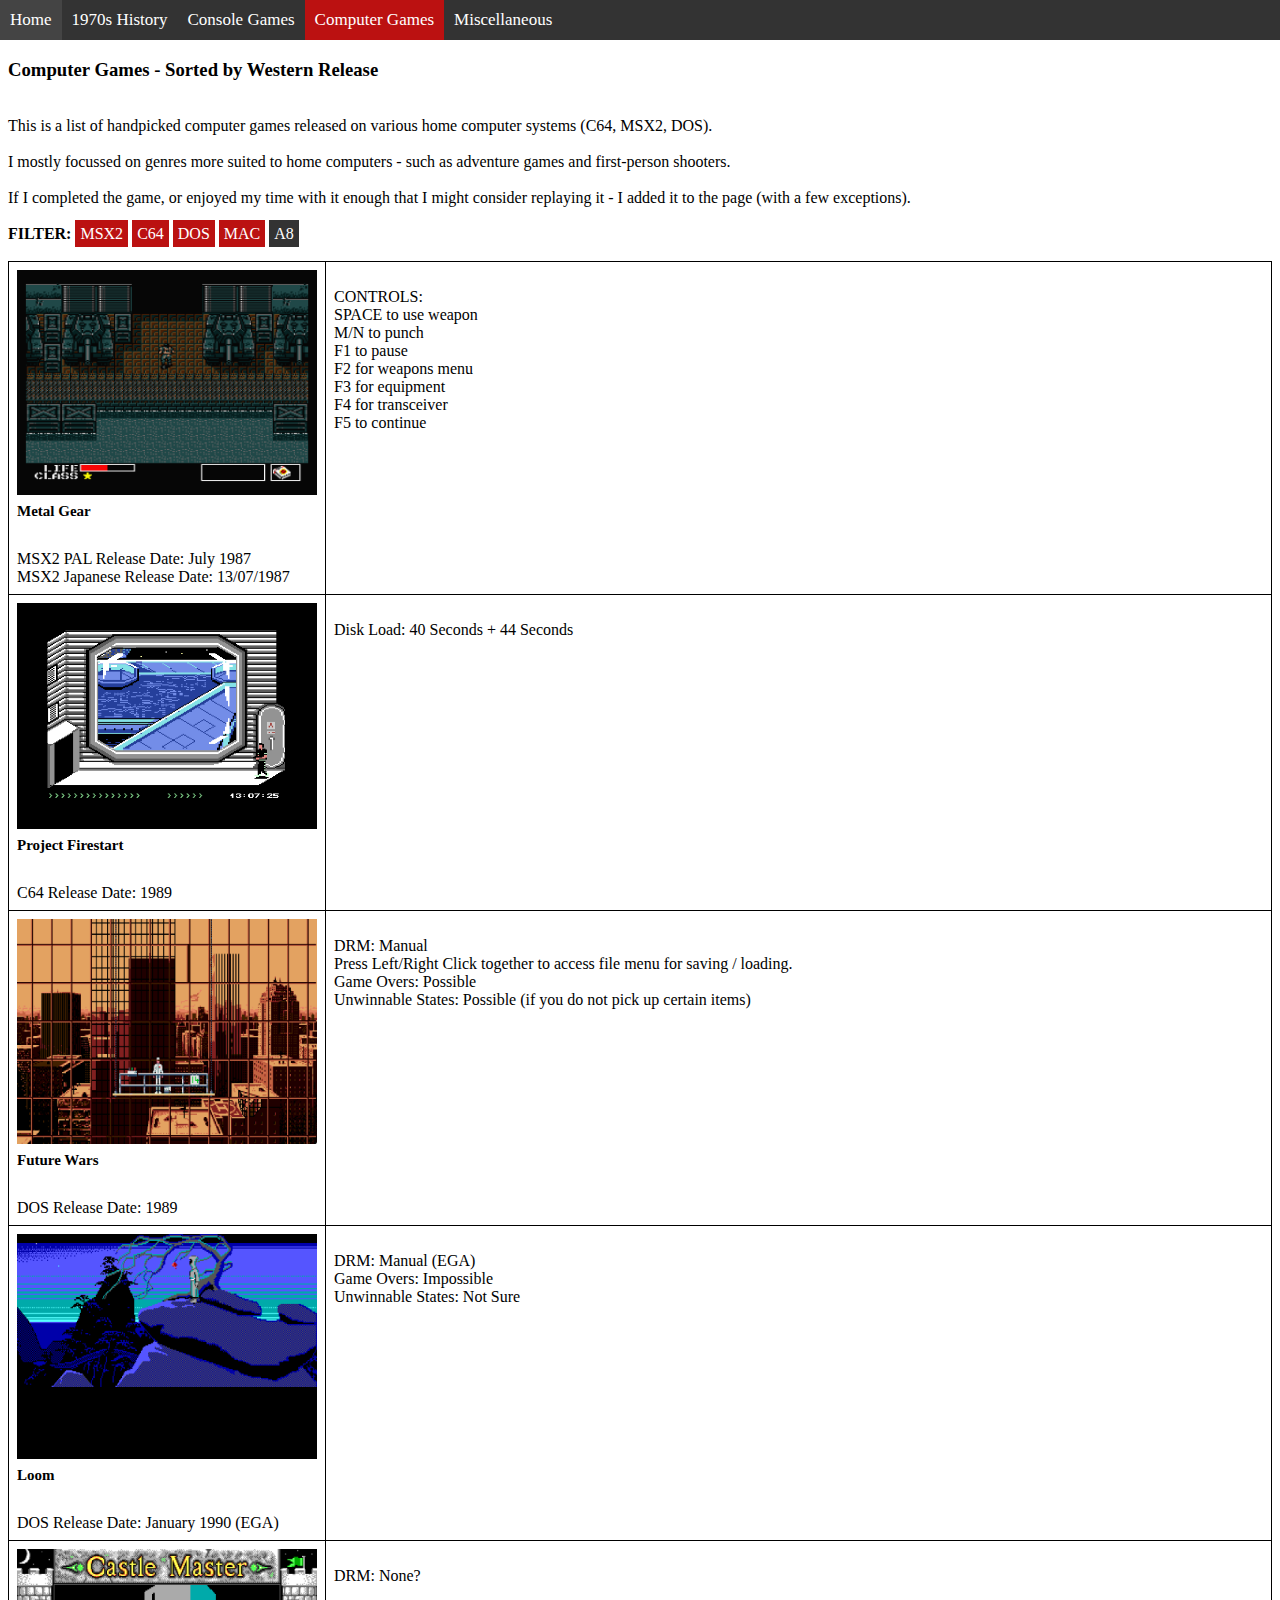
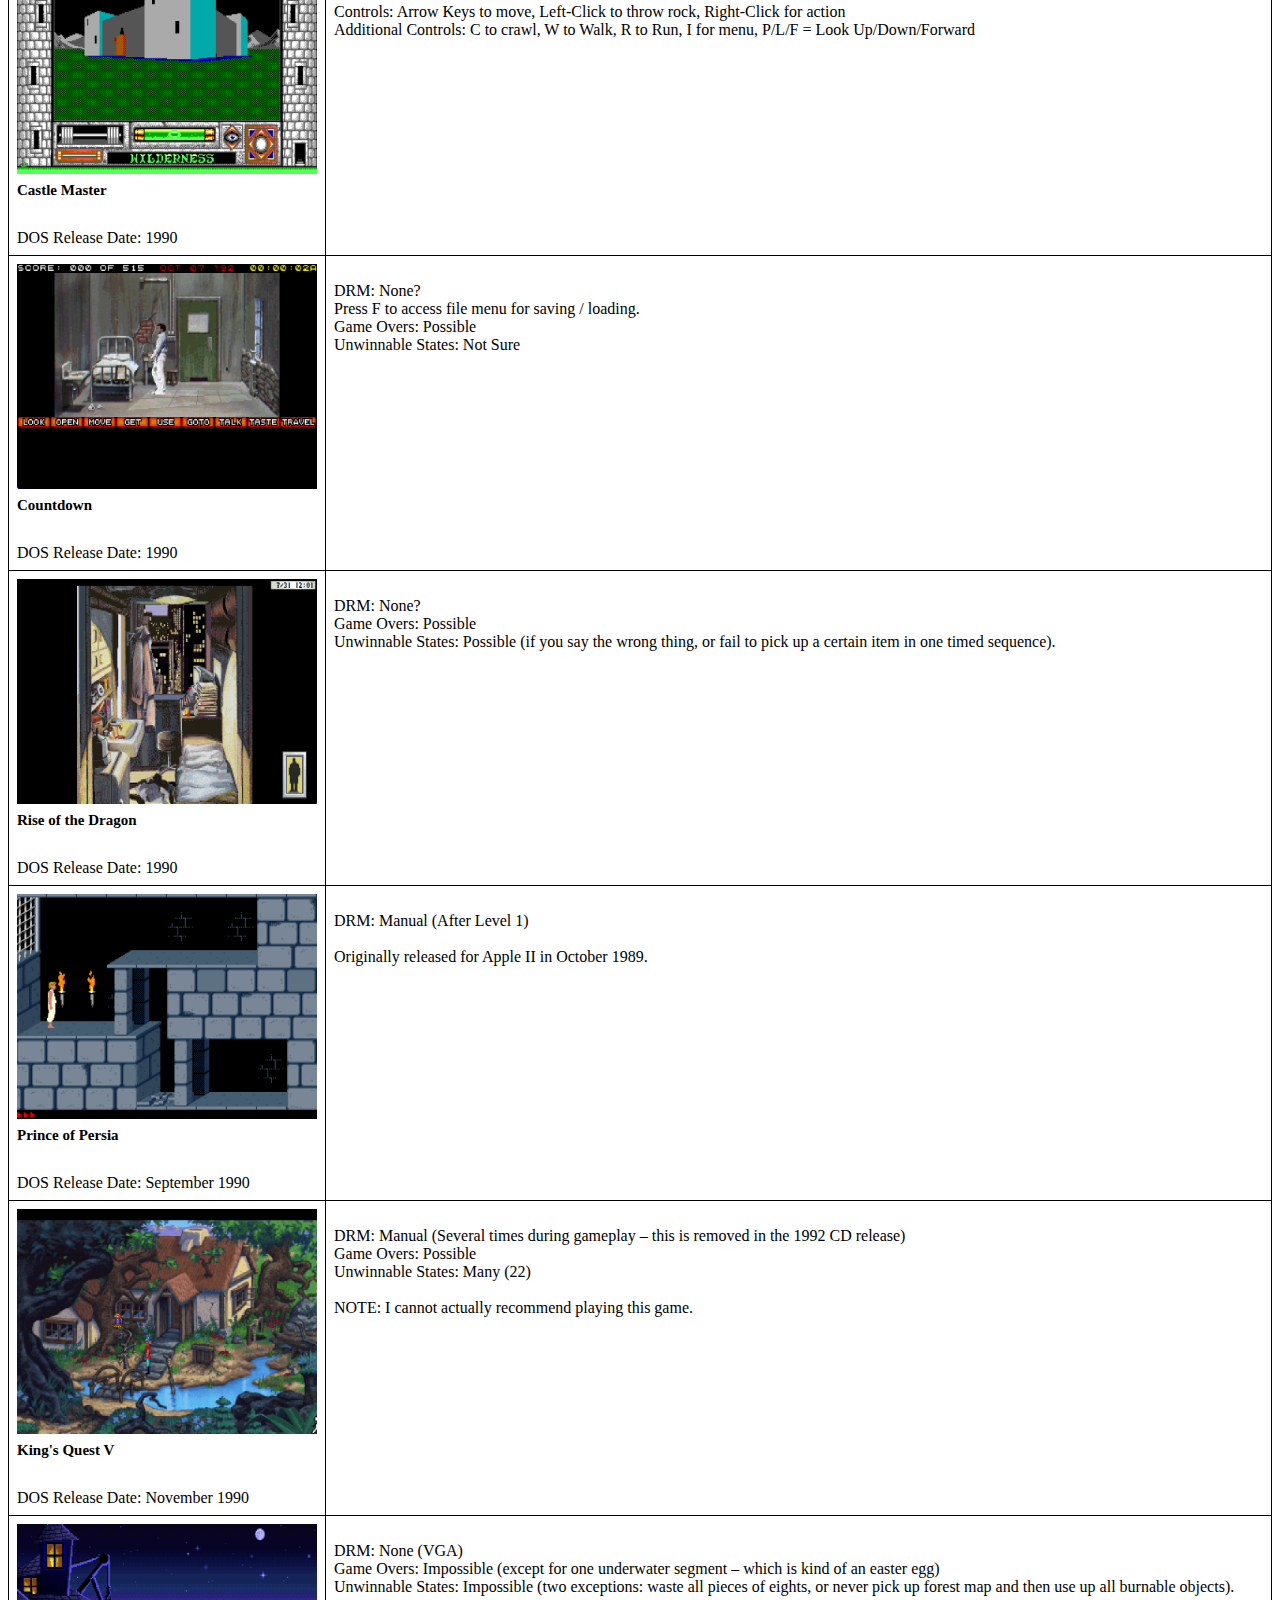
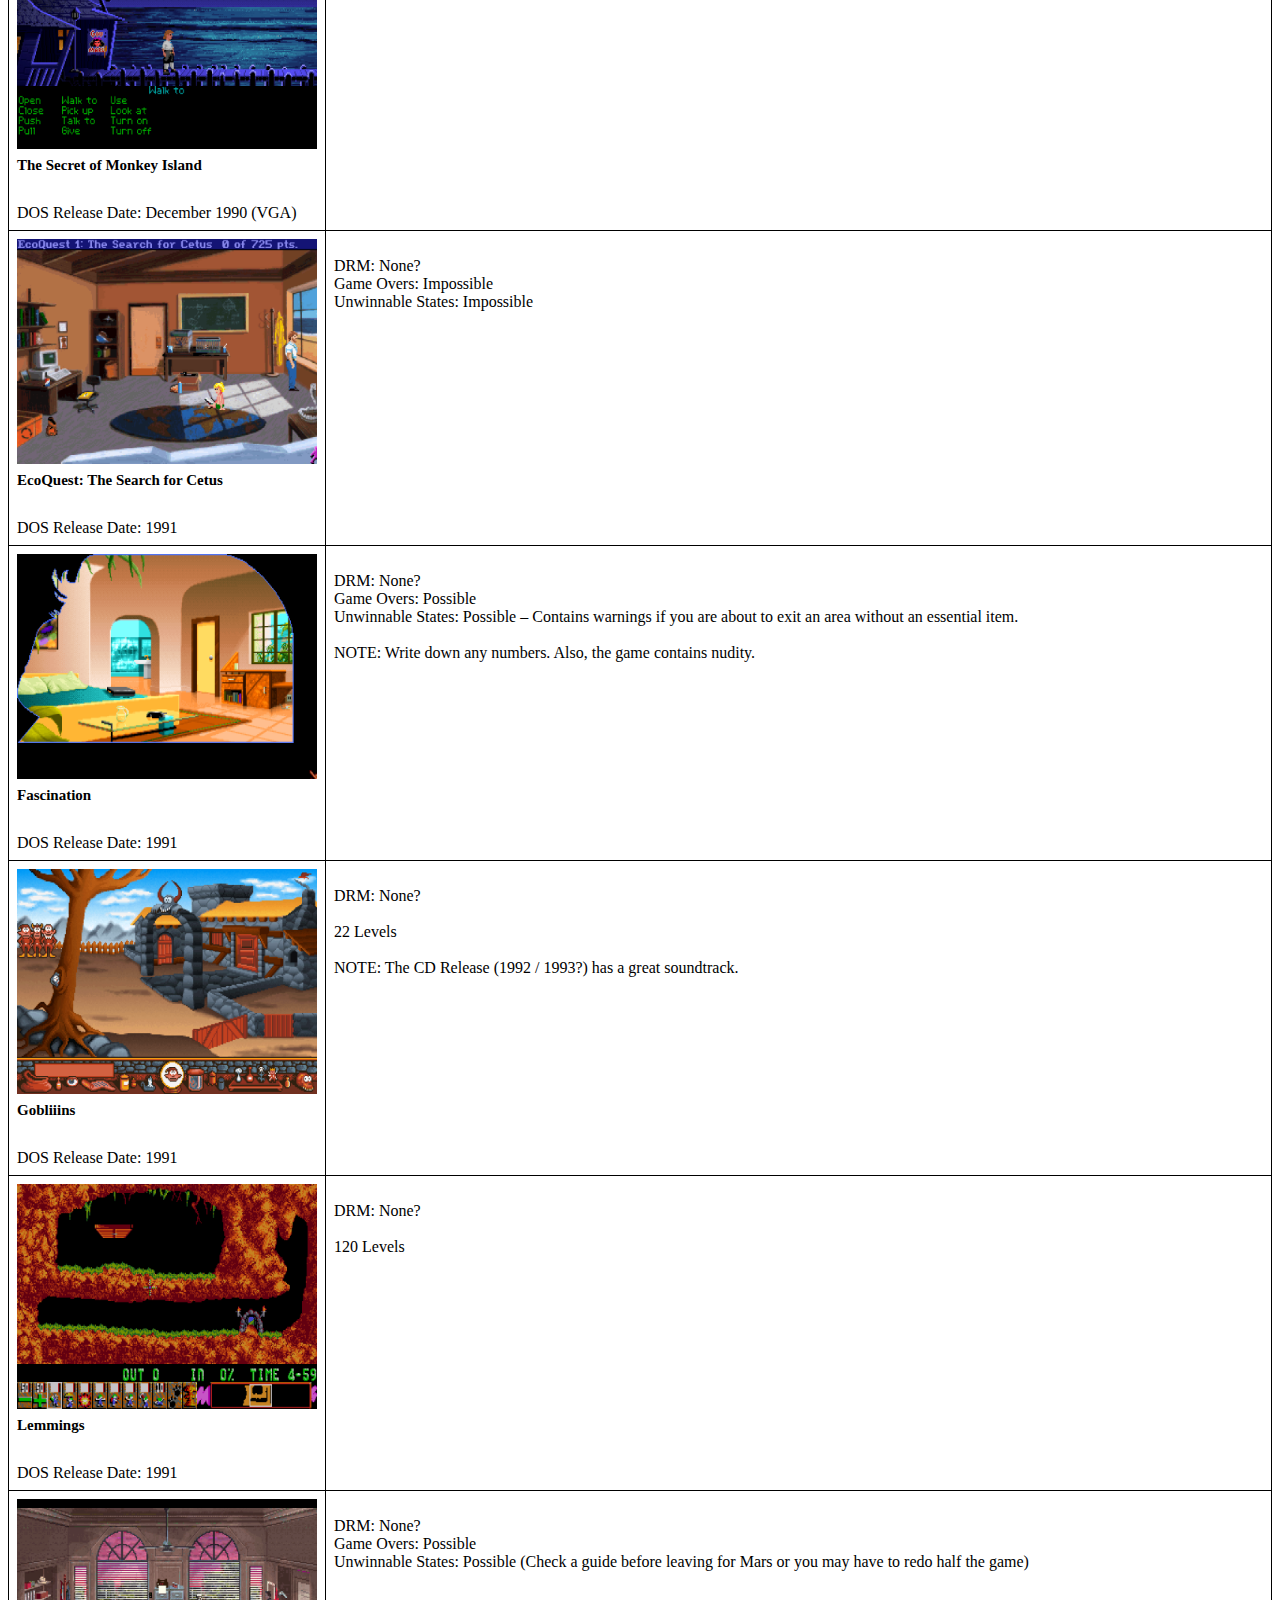
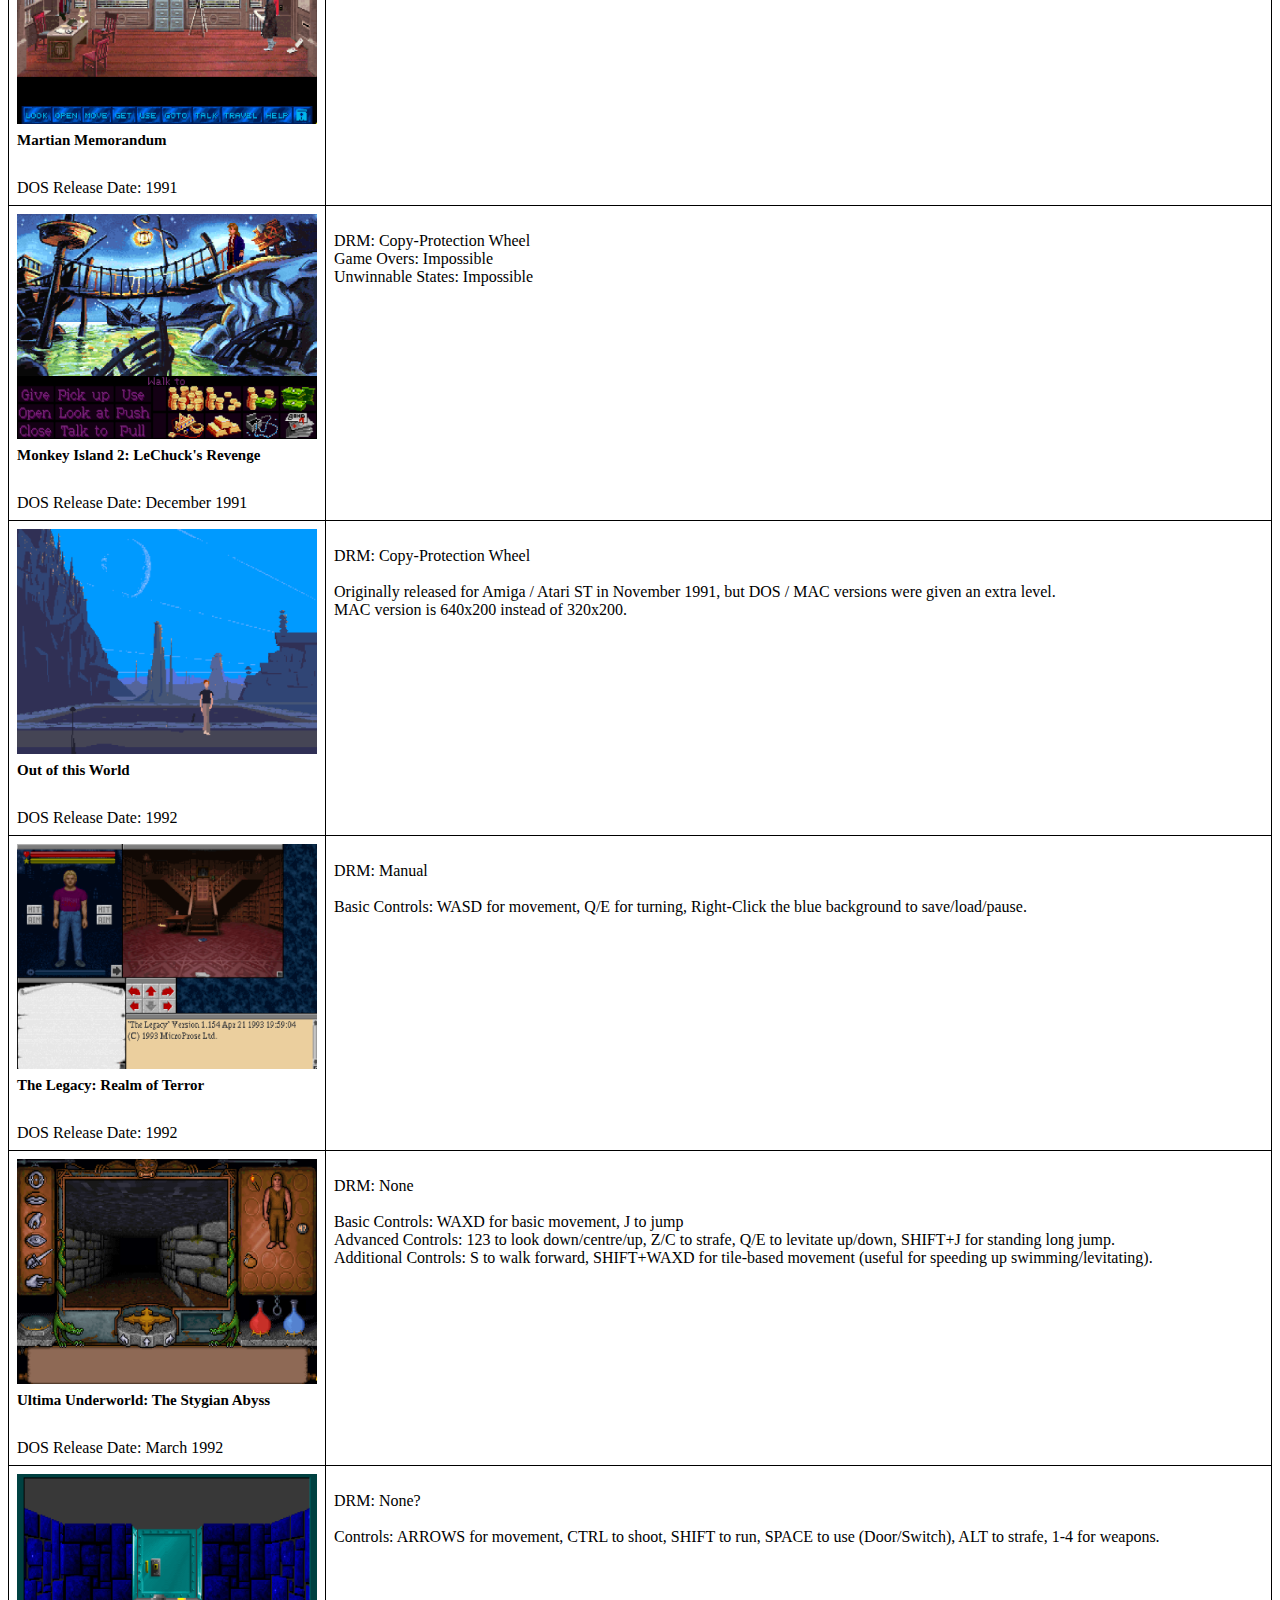
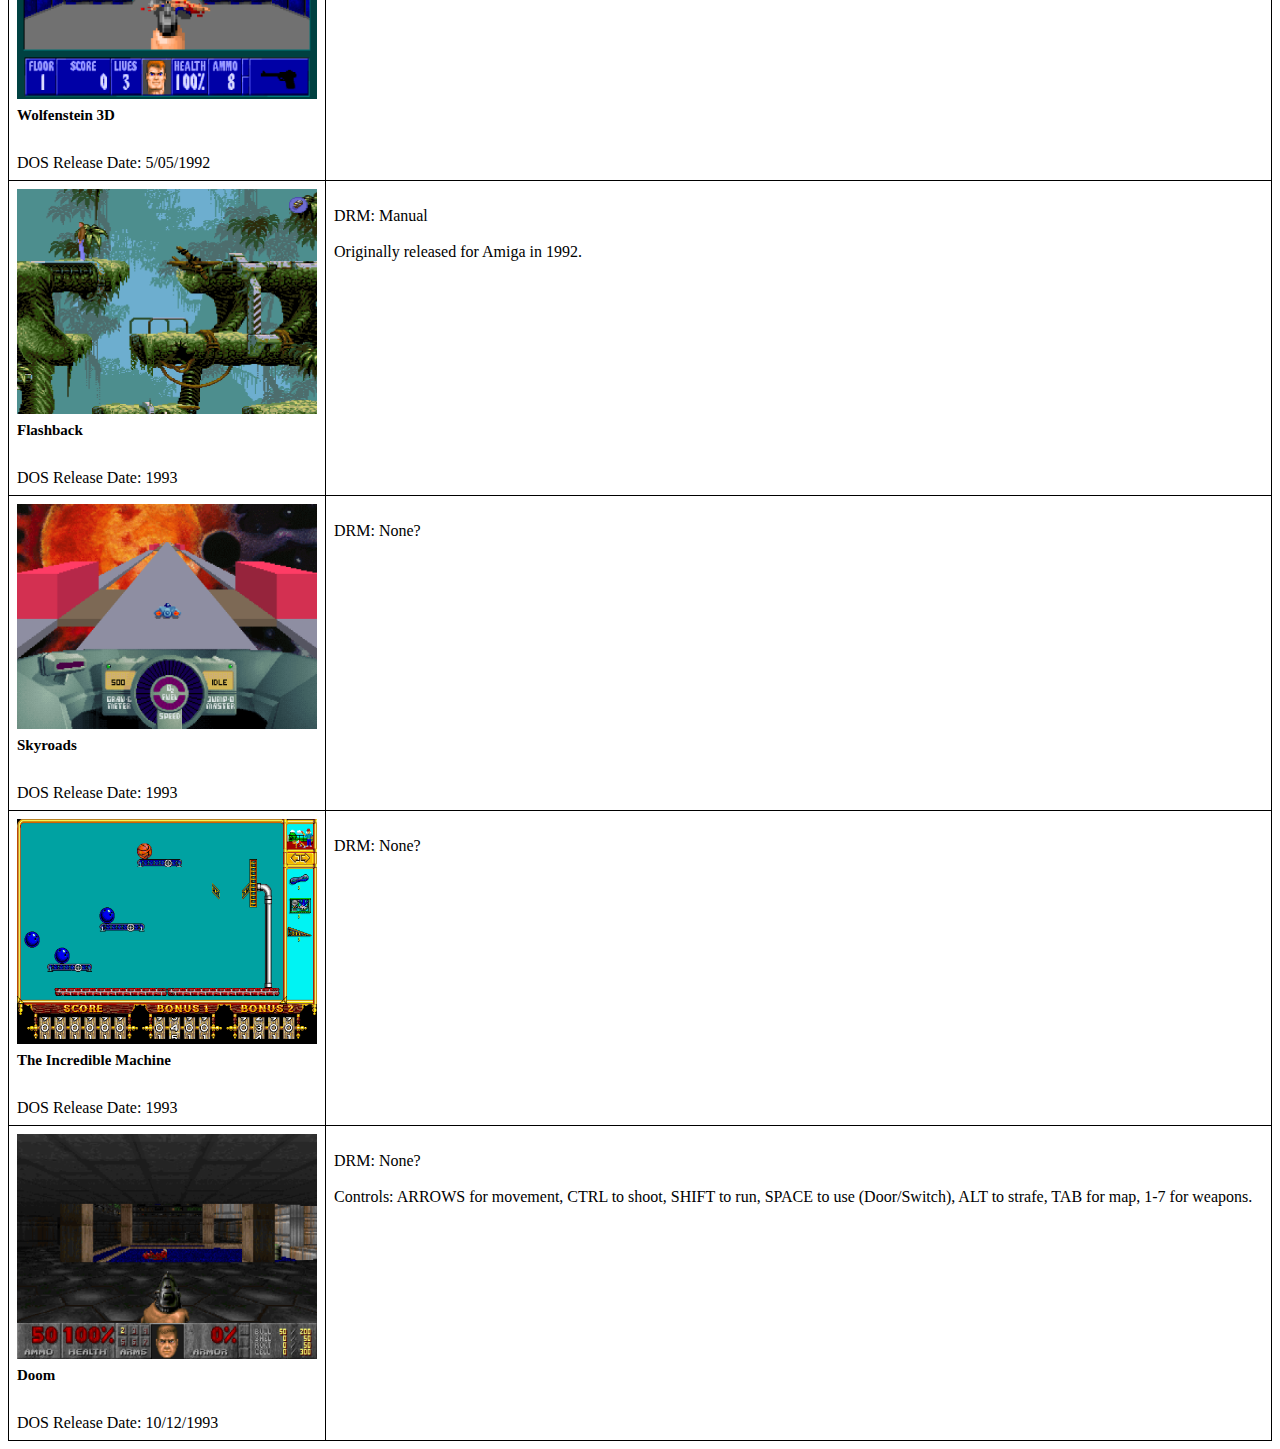
<file: computer.html>
<!DOCTYPE html>

<html lang="en">

<!-- https://gameshistory.github.io/computer -->

<head>
	<title>Computer Games</title>
	<link rel="stylesheet" href="style.css">
</head>

<body>

<div class="navbar">
	<a href="/">Home</a>
	<a href="history.html">1970s History</a>
	<a href="console.html">Console Games</a>
	<a href="computer.html" class="active">Computer Games</a>
	<a href="misc.html">Miscellaneous</a>
</div>

<div class="body">

<h3>Computer Games - Sorted by Western Release</h3>

<p>
	This is a list of handpicked computer games released on various home computer systems (C64, MSX2, DOS).

	I mostly focussed on genres more suited to home computers - such as adventure games and first-person shooters.

	If I completed the game, or enjoyed my time with it enough that I might consider replaying it - I added it to the page (with a few exceptions).
</p>

<br>

<b>FILTER:</b>
<input type="checkbox" class="tablefilter" id="msx2" checked />
<label for="msx2">MSX2</label>
<input type="checkbox" class="tablefilter" id="c64" checked />
<label for="c64">C64</label>
<input type="checkbox" class="tablefilter" id="dos" checked />
<label for="dos">DOS</label>
<input type="checkbox" class="tablefilter" id="mac" checked />
<label for="mac">MAC</label>
<input type="checkbox" class="tablefilter" id="a8"/>
<label for="a8">A8</label>
<br><br>

<table class="filteredtable" style="width:100%">
	<tr class="a8">
		<td>
			<img src="img/a8/Star Raiders (1979).png" width="300">
			<h4>Star Raiders</h4>
			<p>
				A8 Release Date: 1979
			</p>
		</td>
		<td>
			<p>
				Note: In the “Novice Mission” difficulty mode, your ship is invincible. 
				Press [F3/Select] to select other modes, and then press [F2/Start] to begin.
				
				Basic Controls:  
				[S]hield, [C]omputer, [F]ront View, [G]alactic Map, [H]yperwarp,
				[0-9] Speed, [L]ong View, [A]ft View
				
				Advanced Controls: 
				[M]anual Target Select, [T]racker				
			</p>
		</td>
	</tr>
	<tr class="a8">
		<td>
			<img src="img/a8/Fort Apocalypse (1982).png" width="300">
			<h4>Fort Apocalypse</h4>
			<p>
				A8 Release Date: 1982
			</p>
		</td>
		<td>
			<p>
				3 Levels (2 areas)

				Advice: Land on grey platforms to checkpoint				
			</p>
		</td>
	</tr>
	<tr class="a8">
		<td>
			<img src="img/a8/Journey to the Planets (1982).png" width="300">
			<h4>Journey to the Planets</h4>
			<p>
				A8 Release Date: 1982
			</p>
		</td>
		<td>
			<p>
				7 Planets

				Cartridge version removes the final (somewhat punishing) puzzle, as well as the difficulty settings for landings
				
				Advice: Do NOT run out of energy
				
				Disk Load: 31 seconds				
			</p>
		</td>
	</tr>
	<tr class="a8">
		<td>
			<img src="img/a8/Wayout (1982).png" width="300">
			<h4>Wayout</h4>
			<p>
				A8 Release Date: 1982
			</p>
		</td>
		<td>
			<p>
				26 Levels

				Advice: Sometimes wind will prevent you from accessing areas. Also, if the “Cleptangle” steals your map, go and get it back!
				
				Controls: [ESC] Save Menu, [Enter] Load
				
				Disk Load: 24 seconds				
			</p>
		</td>
	</tr>
	<tr class="a8">
		<td>
			<img src="img/a8/Miner 2049er (1982).png" width="300">
			<h4>Miner 2049er</h4>
			<p>
				A8 Release Date: 1/09/1982
			</p>
		</td>
		<td>
			<p>
				10 Levels

				Controls: Use Keys [1-4] for elevators – Press [Spacebar] to use scissor lift
				
				Level Select Cheat: Type 2137826861 – Now you can warp by pressing a symbol:
				1:[!]    2:[“]    3:[#]    4:[$]    5:[%]  
				6:[&]    7:[‘]    8:[@]    9:[(]   10:[)]				
			</p>
		</td>
	</tr>
	<tr class="a8">
		<td>
			<img src="img/a8/Captain Beeble (1983).png" width="300">
			<h4>Captain Beeble</h4>
			<p>
				A8 Release Date: 1983
			</p>
		</td>
		<td>
			<p>
				8 Levels (then it repeats but you can't touch walls)

				Advice: Press [F3/Select] for easy mode (slower enemies)				
			</p>
		</td>
	</tr>
	<tr class="a8">
		<td>
			<img src="img/a8/Castle Hassle (1983).png" width="300">
			<h4>Castle Hassle</h4>
			<p>
				A8 Release Date: 1983
			</p>
		</td>
		<td>
			<p>
				10 Levels

				Combines two games from 1982:
				Action Quest – Level 1-5
				Ghost Encounters – Level 6-10
				
				Advice: Play on “Child” mode for extra time, and press [F3/Select] to skip levels
				
				Controls (Ghost Encounters): 
				[H]ammer, [K]ey, [M]agnet, [S]hovel, [T]orch, [=] |, [*] _				
			</p>
		</td>
	</tr>
	<tr class="a8">
		<td>
			<img src="img/a8/Gateway to Apshai (1983).png" width="300">
			<h4>Gateway to Apshai</h4>
			<p>
				A8 Release Date: 1983
			</p>
		</td>
		<td>
			<p>
				8 Levels (128 dungeon layouts)

				Controls: 
				[F2/Start] Choose Weapon
				[F3/Select] Other Options
				[F4/Options] Choose Item				
			</p>
		</td>
	</tr>
	<tr class="a8">
		<td>
			<img src="img/a8/Jet Boot Jack (1983).png" width="300">
			<h4>Jet Boot Jack</h4>
			<p>
				A8 EU Release Date: 1983
				A8 NA Release Date: 1984				
			</p>
		</td>
		<td>
			<p>
				10 Levels
				Disk Load: 15 seconds				
			</p>
		</td>
	</tr>
	<tr class="a8">
		<td>
			<img src="img/a8/Mr. Robot and His Robot Factory (1983).png" width="300">
			<h4>Mr. Robot and His Robot Factory</h4>
			<p>
				A8 Release Date: 1983
			</p>
		</td>
		<td>
			<p>
				22 Levels
				Advice: Press [F3/Select] to skip levels
				Disk Load: 30 seconds + 23 seconds				
			</p>
		</td>
	</tr>
	<tr class="a8">
		<td>
			<img src="img/a8/Pharaoh's Curse (1983).png" width="300">
			<h4>Pharaoh's Curse</h4>
			<p>
				A8 Release Date: 1983
			</p>
		</td>
		<td>
			<p>
				16 screens
				Disk Load: 20 seconds				
			</p>
		</td>
	</tr>
	<tr class="a8">
		<td>
			<img src="img/a8/Spelunker (1983).png" width="300">
			<h4>Spelunker</h4>
			<p>
				A8 Release Date: 1983
			</p>
		</td>
		<td>
			<p>
				6 Levels
				Controls: [D]ynamite, [F]lare, [Spacebar] Phantom Blaster
				Disk Load: 13 seconds + 33 seconds				
			</p>
		</td>
	</tr>
	<tr class="a8">
		<td>
			<img src="img/a8/Boulder Dash (1984).png" width="300">
			<h4>Boulder Dash</h4>
			<p>
				A8 Release Date: March 1984
			</p>
		</td>
		<td>
			<p>
				16 levels – 5 difficulty modes
			</p>
		</td>
	</tr>
	<tr class="a8">
		<td>
			<img src="img/a8/Bruce Lee (1984).png" width="300">
			<h4>Bruce Lee</h4>
			<p>
				A8 Release Date: April 1984
			</p>
		</td>
		<td>
			<p>
				20 screens
				Disk Load: 26 seconds + 29 seconds				
			</p>
		</td>
	</tr>
	<tr class="a8">
		<td>
			<img src="img/a8/Ghost Chaser (1984).png" width="300">
			<h4>Ghost Chaser</h4>
			<p>
				A8 Release Date: 1984
			</p>
		</td>
		<td>
			<p>
				15 screens
				Disk Load: 38 seconds				
			</p>
		</td>
	</tr>
	<tr class="a8">
		<td>
			<img src="img/a8/Matterhorn (1984).png" width="300">
			<h4>Matterhorn</h4>
			<p>
				A8 Release Date: 1984
			</p>
		</td>
		<td>
			<p>
				4 Levels (then it repeats)
			</p>
		</td>
	</tr>
	<tr class="a8">
		<td>
			<img src="img/a8/Maxwell Manor (1984).png" width="300">
			<h4>Maxwell Manor</h4>
			<p>
				A8 Release Date: 1984
			</p>
		</td>
		<td>
			<p>
				Controls: [S]ave Game, [L]oad Game
				Disk Load: 30 seconds				
			</p>
		</td>
	</tr>
	<tr class="a8">
		<td>
			<img src="img/a8/Montezuma's Revenge (1984).png" width="300">
			<h4>Montezuma's Revenge</h4>
			<p>
				A8 Release Date: 1984
			</p>
		</td>
		<td>
			<p>
				57 screens in Levels 1-2, 100 screens in Levels 3-9
				Disk Load: 15 seconds				
			</p>
		</td>
	</tr>
	<tr class="a8">
		<td>
			<img src="img/a8/Run For It (1984).png" width="300">
			<h4>Run For It</h4>
			<p>
				A8 Release Date: 1984
			</p>
		</td>
		<td>
			<p>
				6 Levels - 72 screens
				Disk Load: 33 seconds + 12 seconds
				Level Load: 10 seconds				
			</p>
		</td>
	</tr>
	<tr class="a8">
		<td>
			<img src="img/a8/Whistler's Brother (1984).png" width="300">
			<h4>Whistler's Brother</h4>
			<p>
				A8 Release Date: 1984
			</p>
		</td>
		<td>
			<p>
				13 Levels
				Disk Load: 22 seconds
				Level Load: 6 seconds				
			</p>
		</td>
	</tr>
	<tr class="a8">
		<td>
			<img src="img/a8/Zenji (1984).png" width="300">
			<h4>Zenji</h4>
			<p>
				A8 Release Date: 1984
			</p>
		</td>
		<td>
			<p>
				Endless
			</p>
		</td>
	</tr>
	<tr class="a8">
		<td>
			<img src="img/a8/Karateka (1985).png" width="300">
			<h4>Karateka</h4>
			<p>
				A8 Release Date: 1985
			</p>
		</td>
		<td>
			<p>
				Note: Rereleased on cartridge in 1988
				Disk Load: 38 seconds + 12 seconds				
			</p>
		</td>
	</tr>
	<tr class="a8">
		<td>
			<img src="img/a8/Starquake (1985).png" width="300">
			<h4>Starquake</h4>
			<p>
				A8 Release Date: 1985
			</p>
		</td>
		<td>
			<p>
				512 screens
				Disk Load: 35 seconds				
			</p>
		</td>
	</tr>
	<tr class="a8">
		<td>
			<img src="img/a8/The Goonies (1985).png" width="300">
			<h4>The Goonies</h4>
			<p>
				A8 Release Date: 1985
			</p>
		</td>
		<td>
			<p>
				8 Levels
				Disk Load: 51 seconds
				Level Load: 7 seconds				
			</p>
		</td>
	</tr>
	<tr class="a8">
		<td>
			<img src="img/a8/Zorro (1985).png" width="300">
			<h4>Zorro</h4>
			<p>
				A8 Release Date: 1985
			</p>
		</td>
		<td>
			<p>
				16 screens
				Disk Load: 29 seconds				
			</p>
		</td>
	</tr>
	<tr class="msx2">
		<td>
			<img src="img/dos/Metal Gear (1987).png" width="300">
			<h4>Metal Gear</h4>
			<p>
				MSX2 PAL Release Date: July 1987
				MSX2 Japanese Release Date: 13/07/1987
			</p>
		</td>
		<td>
			<p>
				CONTROLS:
				SPACE to use weapon
				M/N to punch
				F1 to pause
				F2 for weapons menu
				F3 for equipment
				F4 for transceiver
				F5 to continue				
			</p>
		</td>
	</tr>
	<tr class="c64">
		<td>
			<img src="img/dos/Project Firestart (1989).png" width="300">
			<h4>Project Firestart</h4>
			<p>
				C64 Release Date: 1989
			</p>
		</td>
		<td>
			<p>
				Disk Load: 40 Seconds + 44 Seconds
			</p>
		</td>
	</tr>
	<tr class="dos">
		<td>
			<img src="img/dos/Future Wars (1989).png" width="300">
			<h4>Future Wars</h4>
			<p>
				DOS Release Date: 1989
			</p>
		</td>
		<td>
			<p>
				DRM: Manual
				Press Left/Right Click together to access file menu for saving / loading.
				Game Overs: Possible
				Unwinnable States: Possible (if you do not pick up certain items)
			</p>
		</td>
	</tr>
	<tr class="dos">
		<td>
			<img src="img/dos/Loom (1990).png" width="300">
			<h4>Loom</h4>
			<p>
				DOS Release Date: January 1990 (EGA)
			</p>
		</td>
		<td>
			<p>
				DRM: Manual (EGA)
				Game Overs: Impossible
				Unwinnable States: Not Sure
			</p>
		</td>
	</tr>
	<tr class="dos">
		<td>
			<img src="img/dos/Castle Master (1990).png" width="300">
			<h4>Castle Master</h4>
			<p>
				DOS Release Date: 1990
			</p>
		</td>
		<td>
			<p>
				DRM: None?

				Controls: Arrow Keys to move, Left-Click to throw rock, Right-Click for action
				Additional Controls: C to crawl, W to Walk, R to Run, I for menu, P/L/F = Look Up/Down/Forward
			</p>
		</td>
	</tr>
	<tr class="dos">
		<td>
			<img src="img/dos/Countdown (1990).png" width="300">
			<h4>Countdown</h4>
			<p>
				DOS Release Date: 1990
			</p>
		</td>
		<td>
			<p>
				DRM: None?
				Press F to access file menu for saving / loading.
				Game Overs: Possible
				Unwinnable States: Not Sure
			</p>
		</td>
	</tr>
	<tr class="dos">
		<td>
			<img src="img/dos/Rise of the Dragon (1990).png" width="300">
			<h4>Rise of the Dragon</h4>
			<p>
				DOS Release Date: 1990
			</p>
		</td>
		<td>
			<p>
				DRM: None?
				Game Overs: Possible
				Unwinnable States: Possible (if you say the wrong thing, or fail to pick up a certain item in one timed sequence).
			</p>
		</td>
	</tr>
	<tr class="dos">
		<td>
			<img src="img/dos/Prince of Persia (1990).png" width="300">
			<h4>Prince of Persia</h4>
			<p>
				DOS Release Date: September 1990
			</p>
		</td>
		<td>
			<p>
				DRM: Manual (After Level 1)

				Originally released for Apple II in October 1989. 
			</p>
		</td>
	</tr>
	<tr class="dos">
		<td>
			<img src="img/dos/King's Quest V (1990).png" width="300">
			<h4>King's Quest V</h4>
			<p>
				DOS Release Date: November 1990
			</p>
		</td>
		<td>
			<p>
				DRM: Manual (Several times during gameplay – this is removed in the 1992 CD release)
				Game Overs: Possible
				Unwinnable States: Many (22)
				
				NOTE: I cannot actually recommend playing this game.
			</p>
		</td>
	</tr>
	<tr class="dos">
		<td>
			<img src="img/dos/The Secret of Monkey Island (1990).png" width="300">
			<h4>The Secret of Monkey Island</h4>
			<p>
				DOS Release Date: December 1990 (VGA)
			</p>
		</td>
		<td>
			<p>
				DRM: None (VGA)
				Game Overs: Impossible (except for one underwater segment – which is kind of an easter egg)
				Unwinnable States: Impossible (two exceptions: waste all pieces of eights, or never pick up forest map and then use up all burnable objects). 
			</p>
		</td>
	</tr>
	<tr class="dos">
		<td>
			<img src="img/dos/EcoQuest - The Search for Cetus (1991).png" width="300">
			<h4>EcoQuest: The Search for Cetus</h4>
			<p>
				DOS Release Date: 1991
			</p>
		</td>
		<td>
			<p>
				DRM: None?
				Game Overs: Impossible
				Unwinnable States: Impossible
			</p>
		</td>
	</tr>
	<tr class="dos">
		<td>
			<img src="img/dos/Fascination (1991).png" width="300">
			<h4>Fascination</h4>
			<p>
				DOS Release Date: 1991
			</p>
		</td>
		<td>
			<p>
				DRM: None?
				Game Overs: Possible
				Unwinnable States: Possible – Contains warnings if you are about to exit an area without an essential item.
				
				NOTE: Write down any numbers. Also, the game contains nudity.
			</p>
		</td>
	</tr>
	<tr class="dos">
		<td>
			<img src="img/dos/Gobliiins (1991).png" width="300">
			<h4>Gobliiins</h4>
			<p>
				DOS Release Date: 1991
			</p>
		</td>
		<td>
			<p>
				DRM: None?

				22 Levels
				
				NOTE: The CD Release (1992 / 1993?) has a great soundtrack. 
			</p>
		</td>
	</tr>
	<tr class="dos">
		<td>
			<img src="img/dos/Lemmings (1991).png" width="300">
			<h4>Lemmings</h4>
			<p>
				DOS Release Date: 1991
			</p>
		</td>
		<td>
			<p>
				DRM: None?

				120 Levels
			</p>
		</td>
	</tr>
	<tr class="dos">
		<td>
			<img src="img/dos/Martian Memorandum (1991).png" width="300">
			<h4>Martian Memorandum</h4>
			<p>
				DOS Release Date: 1991
			</p>
		</td>
		<td>
			<p>
				DRM: None?
				Game Overs: Possible
				Unwinnable States: Possible (Check a guide before leaving for Mars or you may have to redo half the game) 
			</p>
		</td>
	</tr>
	<tr class="dos">
		<td>
			<img src="img/dos/Monkey Island 2 - LeChuck's Revenge (1991).png" width="300">
			<h4>Monkey Island 2: LeChuck's Revenge</h4>
			<p>
				DOS Release Date: December 1991
			</p>
		</td>
		<td>
			<p>
				DRM: Copy-Protection Wheel
				Game Overs: Impossible
				Unwinnable States: Impossible
			</p>
		</td>
	</tr>
	<tr class="dos">
		<td>
			<img src="img/dos/Out of this World (1992).png" width="300">
			<h4>Out of this World</h4>
			<p>
				DOS Release Date: 1992
			</p>
		</td>
		<td>
			<p>
				DRM: Copy-Protection Wheel

				Originally released for Amiga / Atari ST in November 1991, but DOS / MAC versions were given an extra level.
				MAC version is 640x200 instead of 320x200.
			</p>
		</td>
	</tr>
	<tr class="dos">
		<td>
			<img src="img/dos/The Legacy - Realm of Terror (1992).png" width="300">
			<h4>The Legacy: Realm of Terror</h4>
			<p>
				DOS Release Date: 1992
			</p>
		</td>
		<td>
			<p>
				DRM: Manual

				Basic Controls: WASD for movement, Q/E for turning, Right-Click the blue background to save/load/pause.
			</p>
		</td>
	</tr>
	<tr class="dos">
		<td>
			<img src="img/dos/Ultima Underworld - The Stygian Abyss (1992).png" width="300">
			<h4>Ultima Underworld: The Stygian Abyss</h4>
			<p>
				DOS Release Date: March 1992
			</p>
		</td>
		<td>
			<p>
				DRM: None

				Basic Controls: WAXD for basic movement, J to jump
				Advanced Controls: 123 to look down/centre/up, Z/C to strafe, Q/E to levitate up/down, SHIFT+J for standing long jump.
				Additional Controls: S to walk forward, SHIFT+WAXD for tile-based movement (useful for speeding up swimming/levitating).
			</p>
		</td>
	</tr>
	<tr class="dos">
		<td>
			<img src="img/dos/Wolfenstein 3D (1992).png" width="300">
			<h4>Wolfenstein 3D</h4>
			<p>
				DOS Release Date: 5/05/1992
			</p>
		</td>
		<td>
			<p>
				DRM: None?

				Controls: ARROWS for movement, CTRL to shoot, SHIFT to run, SPACE to use (Door/Switch), ALT to strafe, 1-4 for weapons.
			</p>
		</td>
	</tr>
	<tr class="dos">
		<td>
			<img src="img/dos/Flashback (1993).png" width="300">
			<h4>Flashback</h4>
			<p>
				DOS Release Date: 1993
			</p>
		</td>
		<td>
			<p>
				DRM: Manual

				Originally released for Amiga in 1992.
			</p>
		</td>
	</tr>
	<tr class="dos">
		<td>
			<img src="img/dos/Skyroads (1993).png" width="300">
			<h4>Skyroads</h4>
			<p>
				DOS Release Date: 1993
			</p>
		</td>
		<td>
			<p>
				DRM: None?
			</p>
		</td>
	</tr>
	<tr class="dos">
		<td>
			<img src="img/dos/The Incredible Machine (1993).png" width="300">
			<h4>The Incredible Machine</h4>
			<p>
				DOS Release Date: 1993
			</p>
		</td>
		<td>
			<p>
				DRM: None?
			</p>
		</td>
	</tr>
	<tr class="mac">
		<td>
			<img src="img/dos/Myst (1993).png" width="300">
			<h4>Myst</h4>
			<p>
				MAC Release Date: 24/09/1993
			</p>
		</td>
		<td>
			<p>
				DRM: Disc Check
			</p>
		</td>
	</tr>
	<tr class="dos">
		<td>
			<img src="img/dos/Doom (1993).png" width="300">
			<h4>Doom</h4>
			<p>
				DOS Release Date: 10/12/1993
			</p>
		</td>
		<td>
			<p>
				DRM: None?

				Controls: ARROWS for movement, CTRL to shoot, SHIFT to run, SPACE to use (Door/Switch), ALT to strafe, TAB for map, 1-7 for weapons.
			</p>
		</td>
	</tr>
</table>

</div>

</body>

</html>
</file>
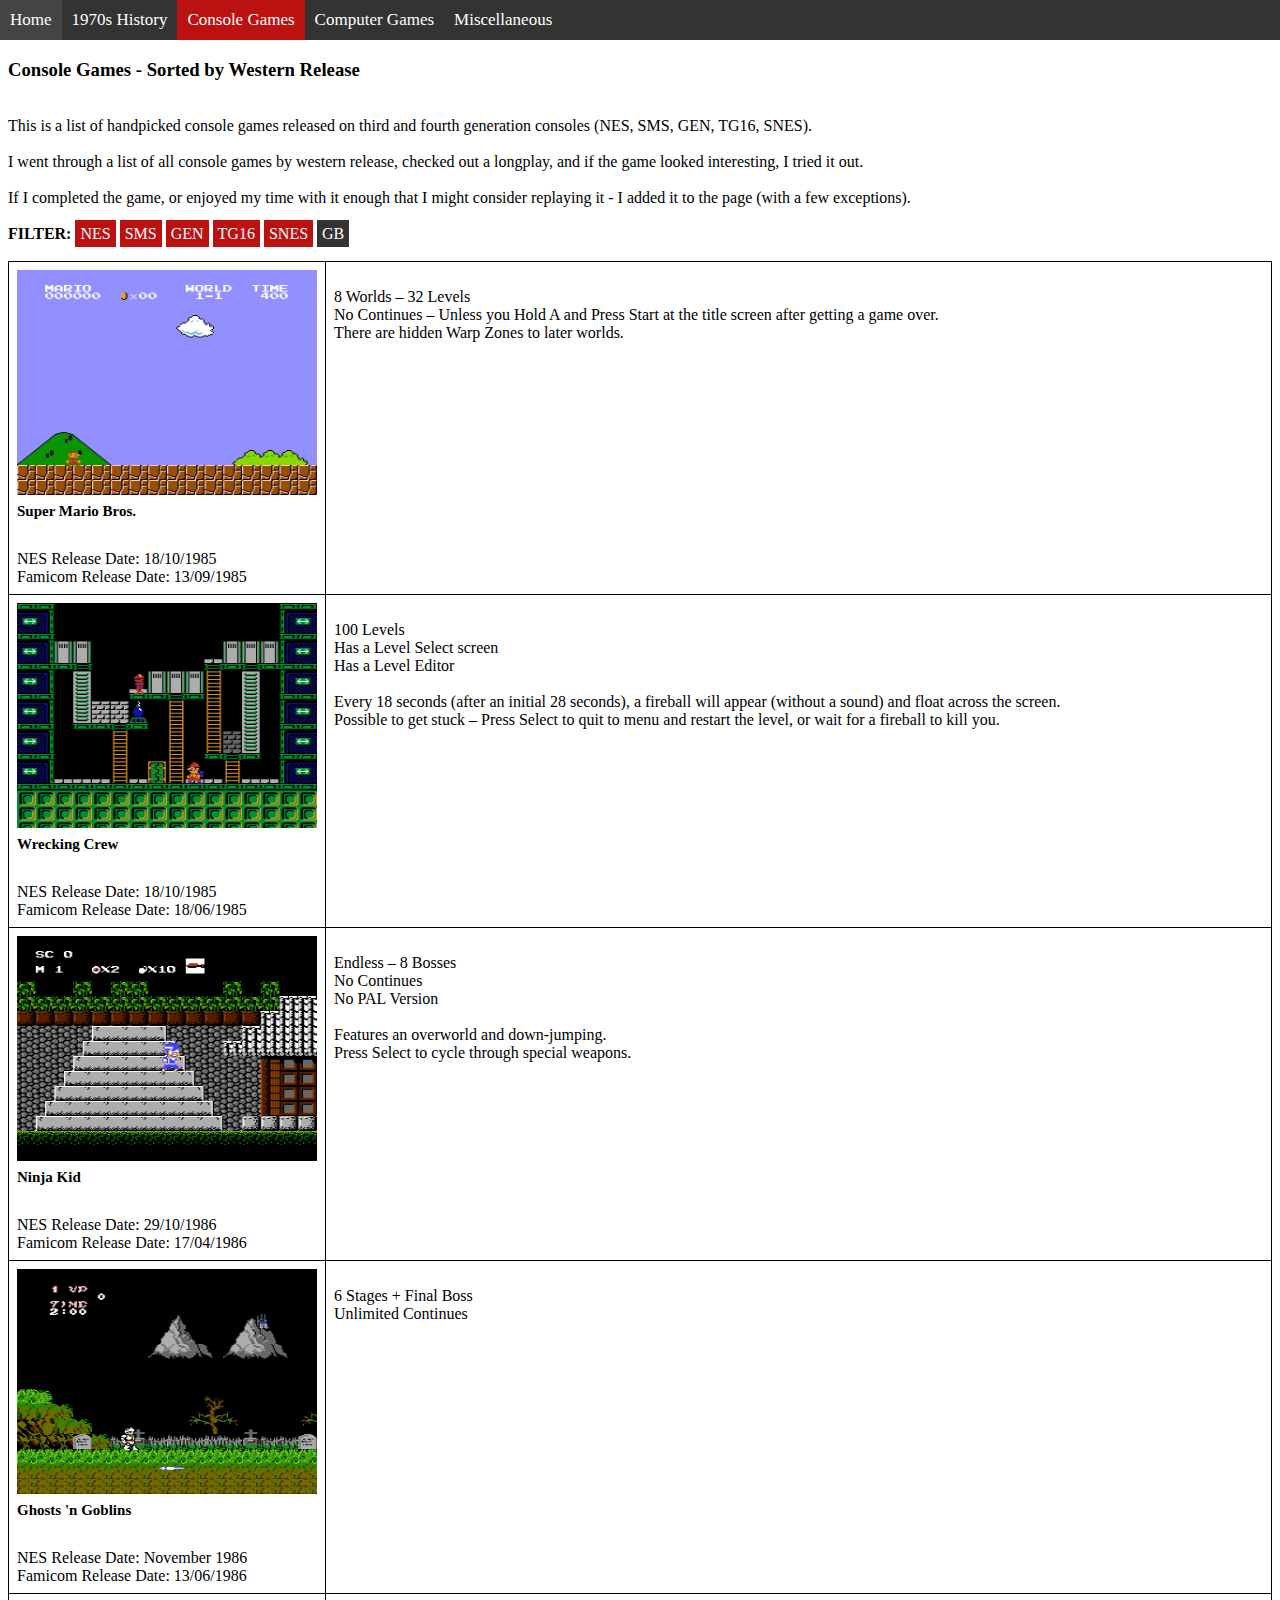
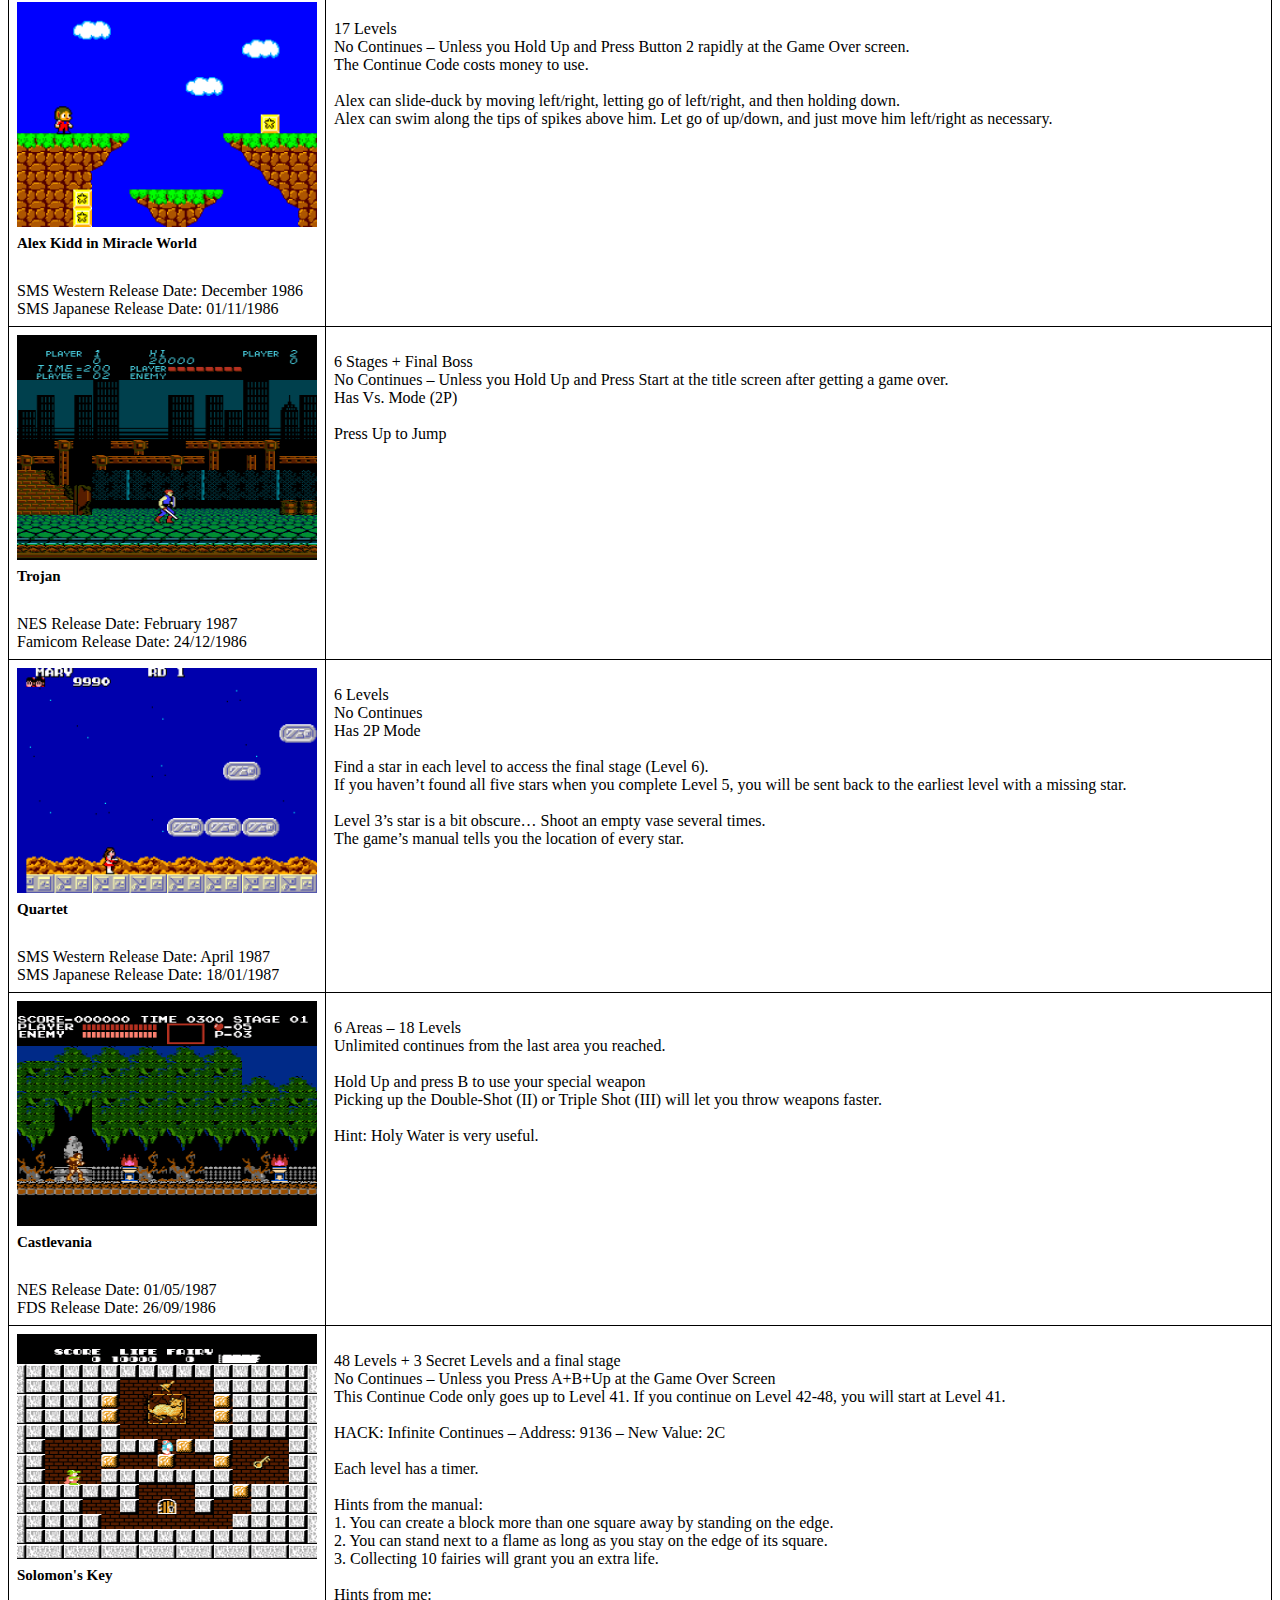
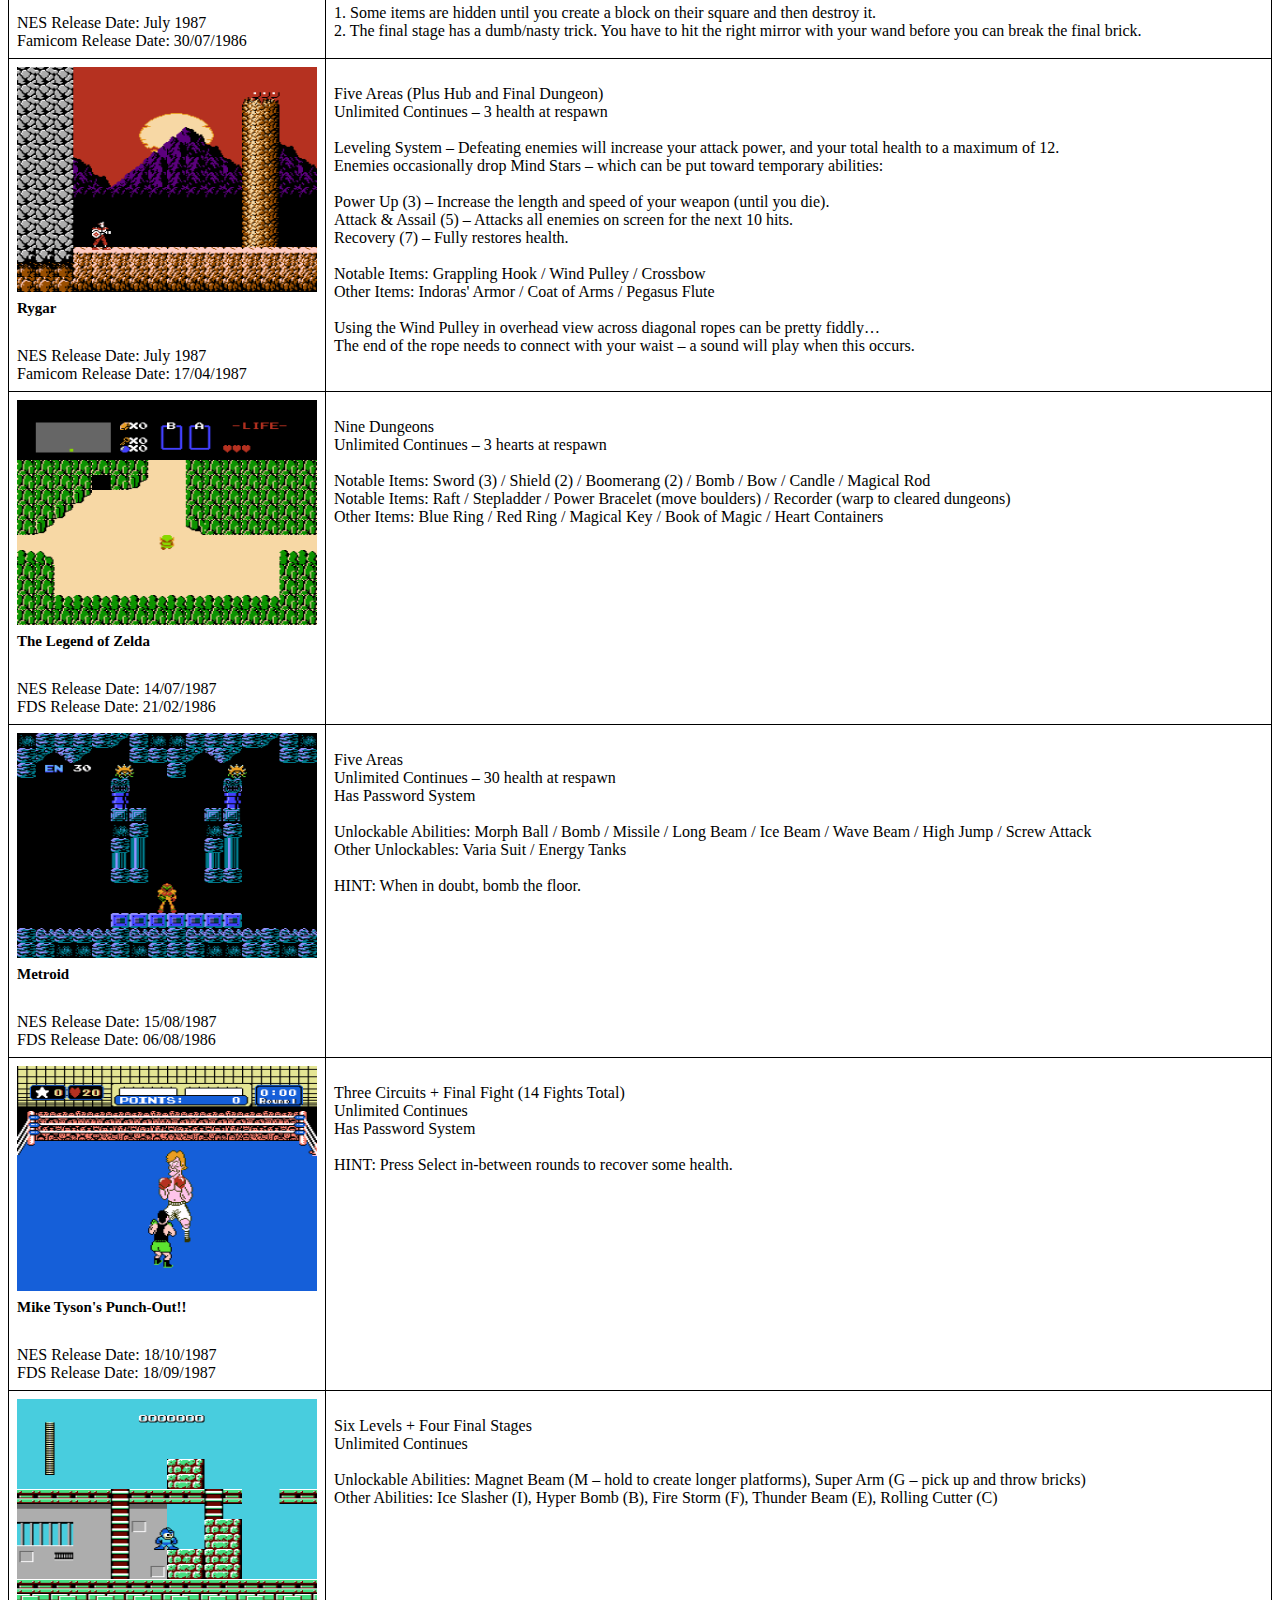
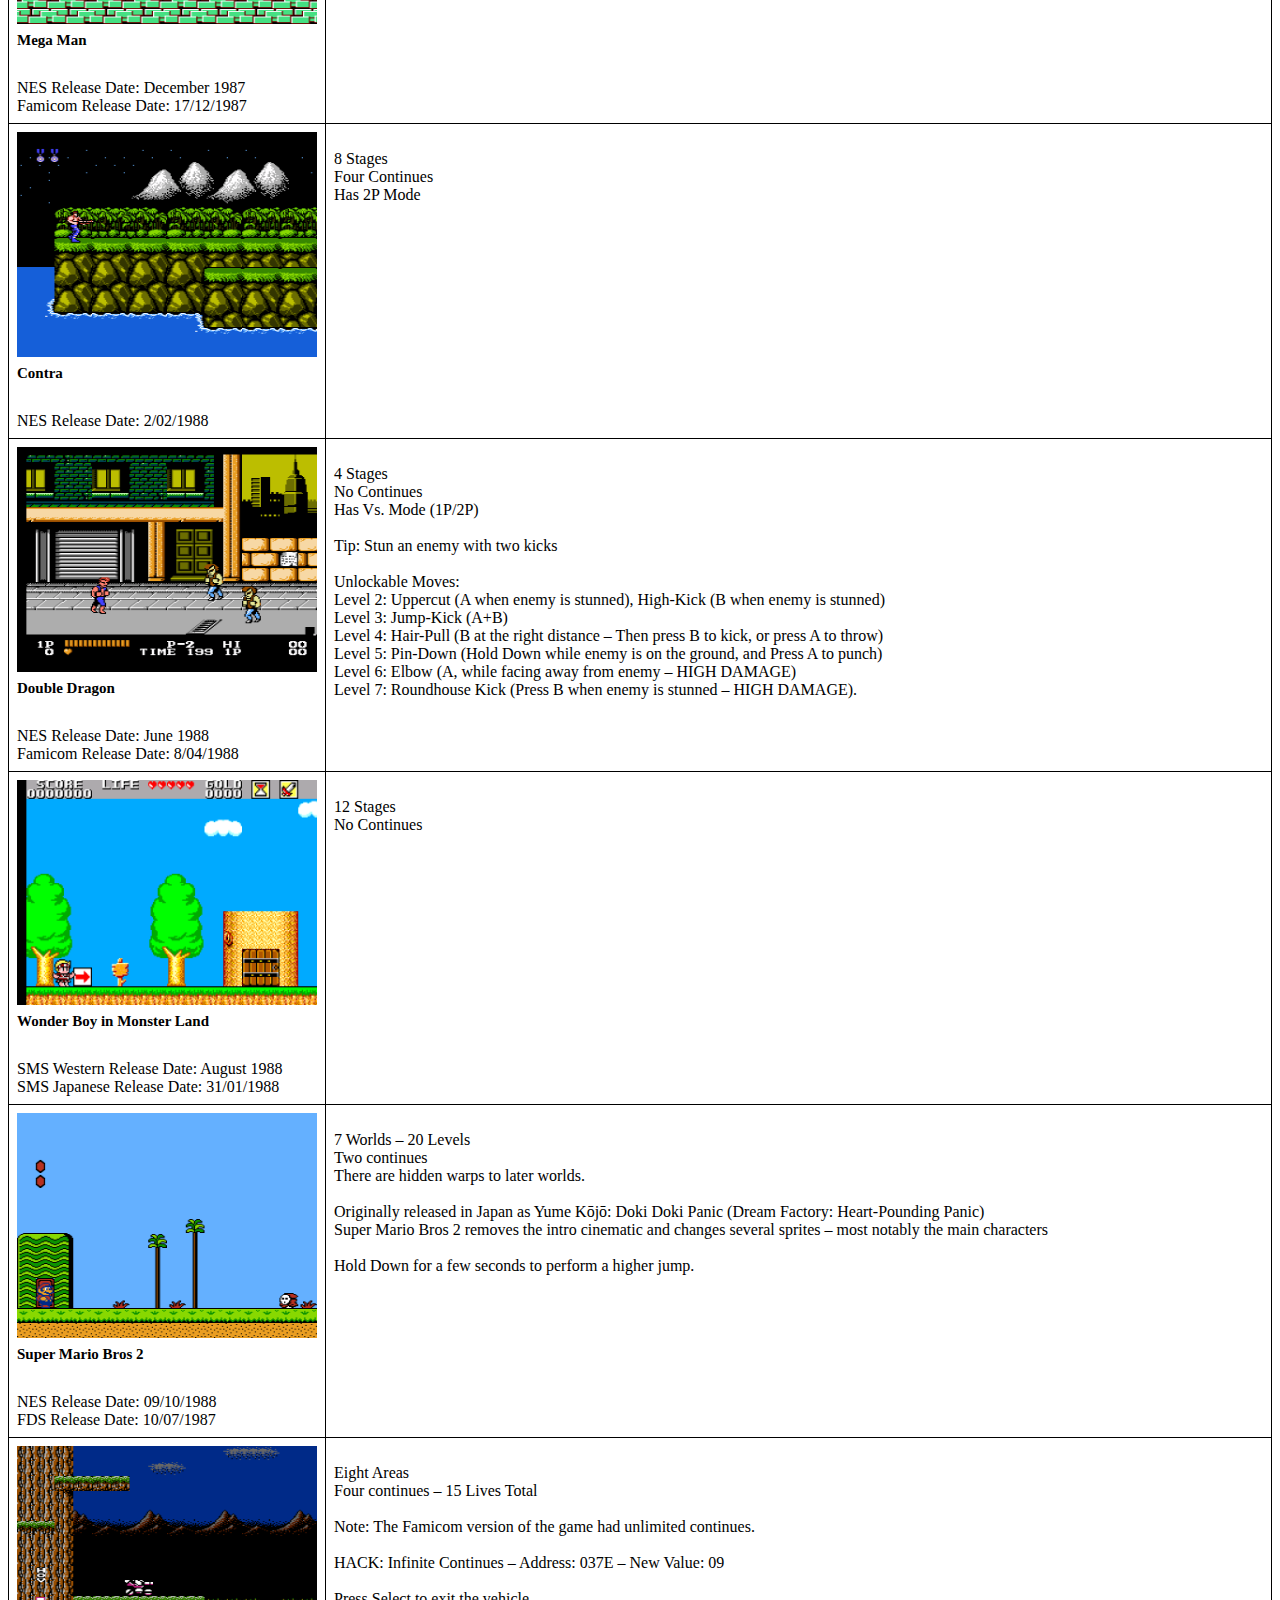
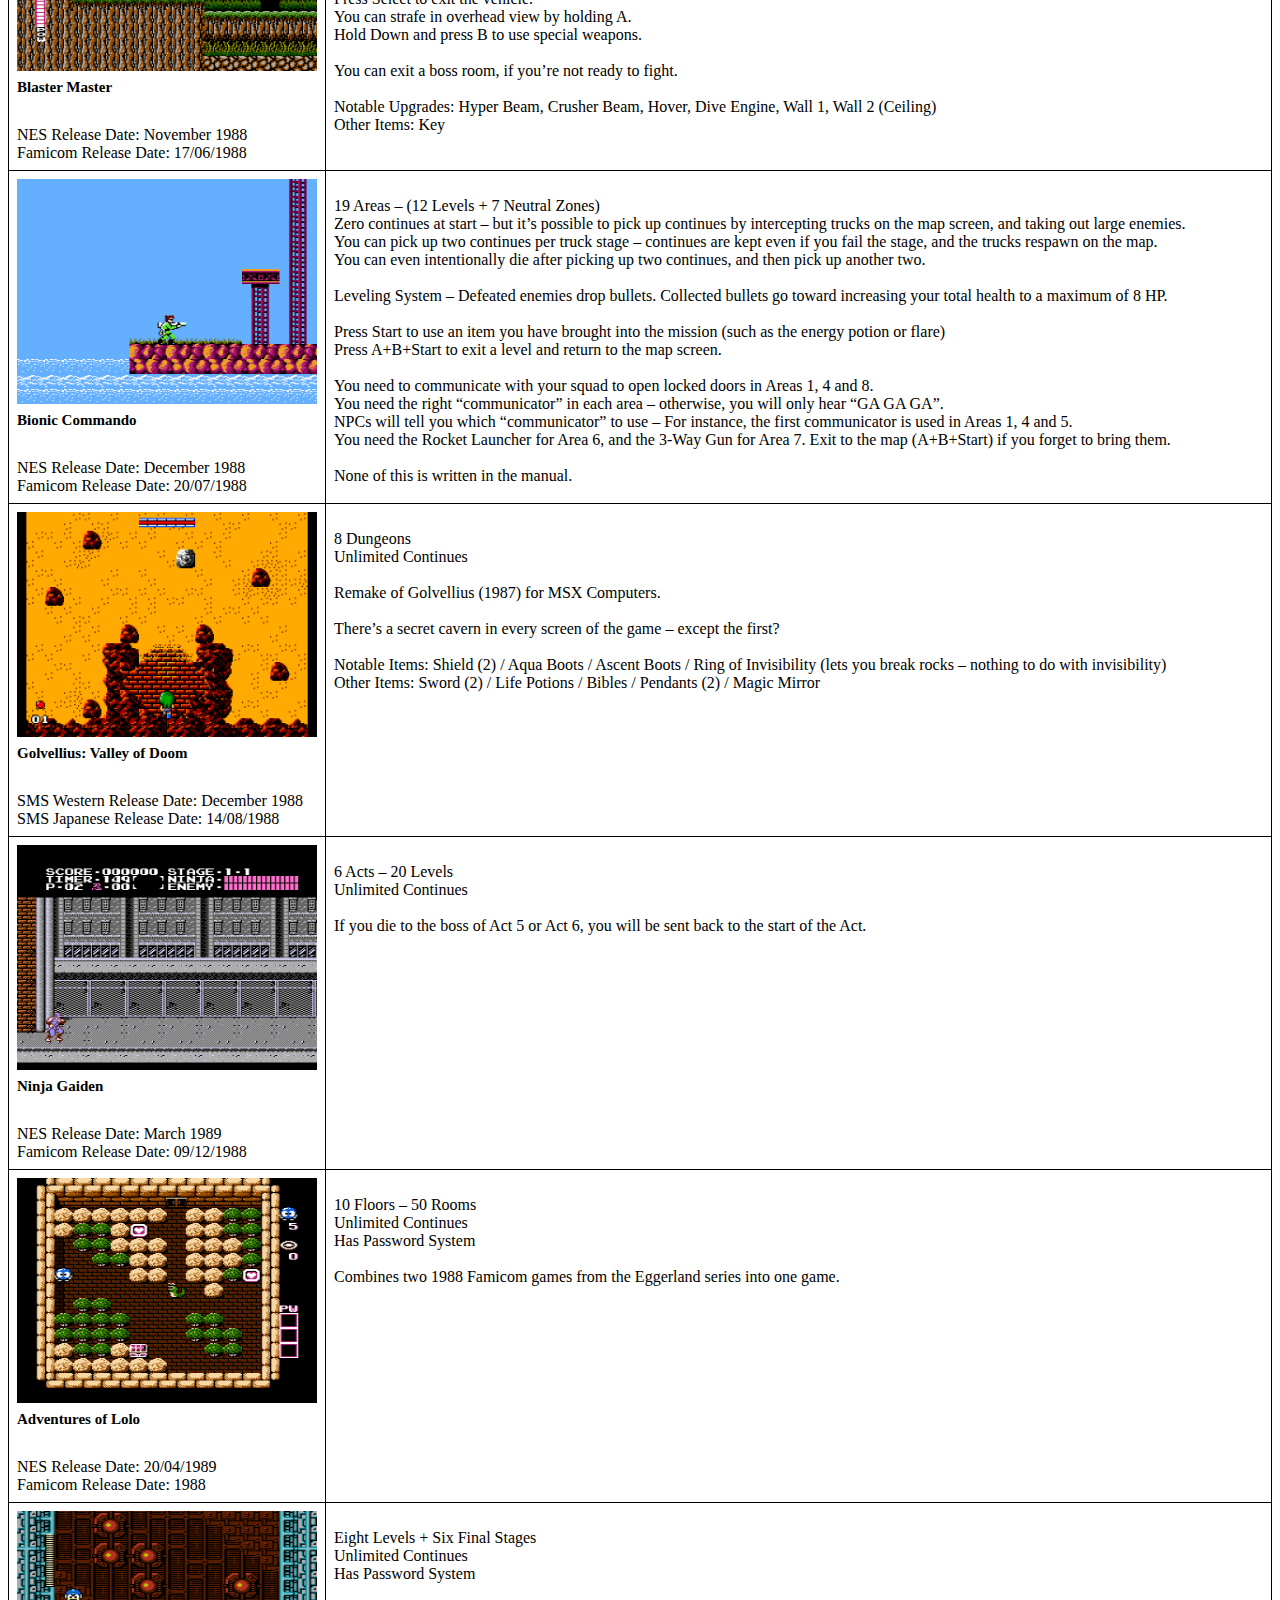
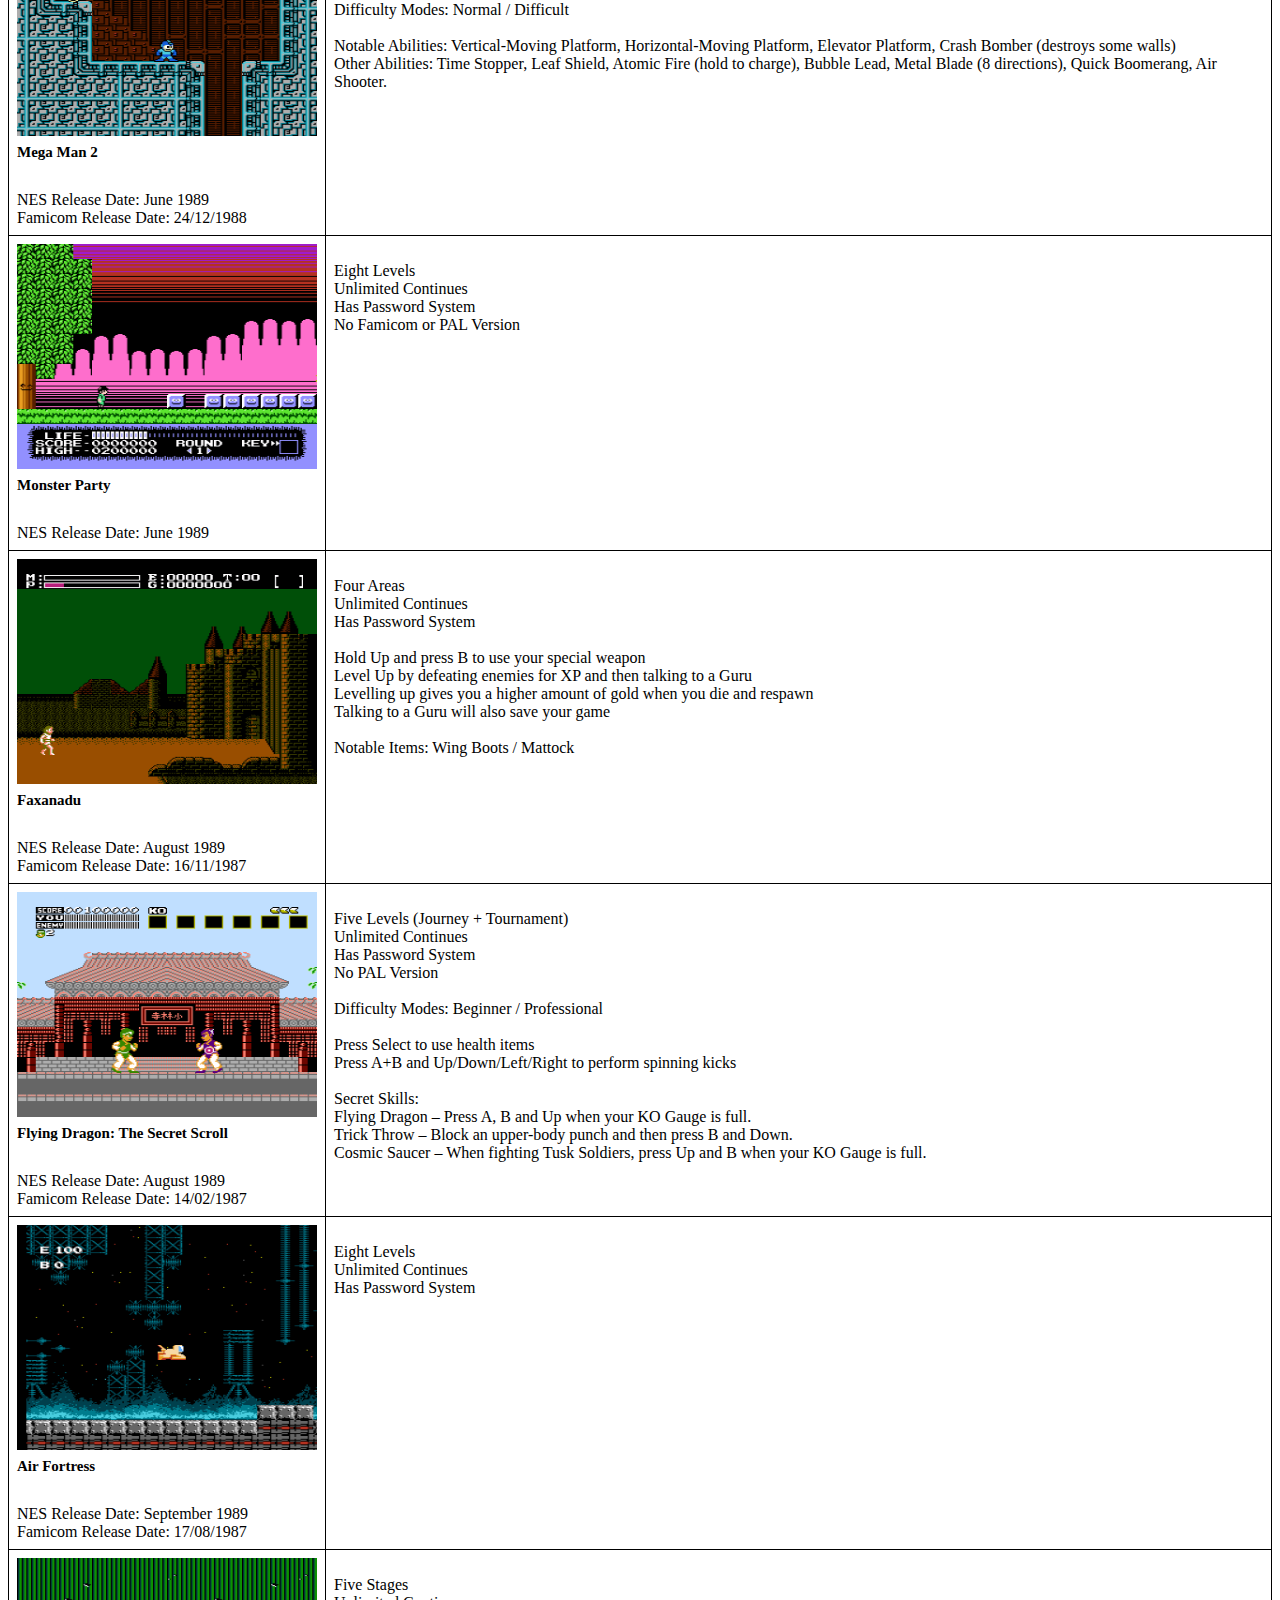
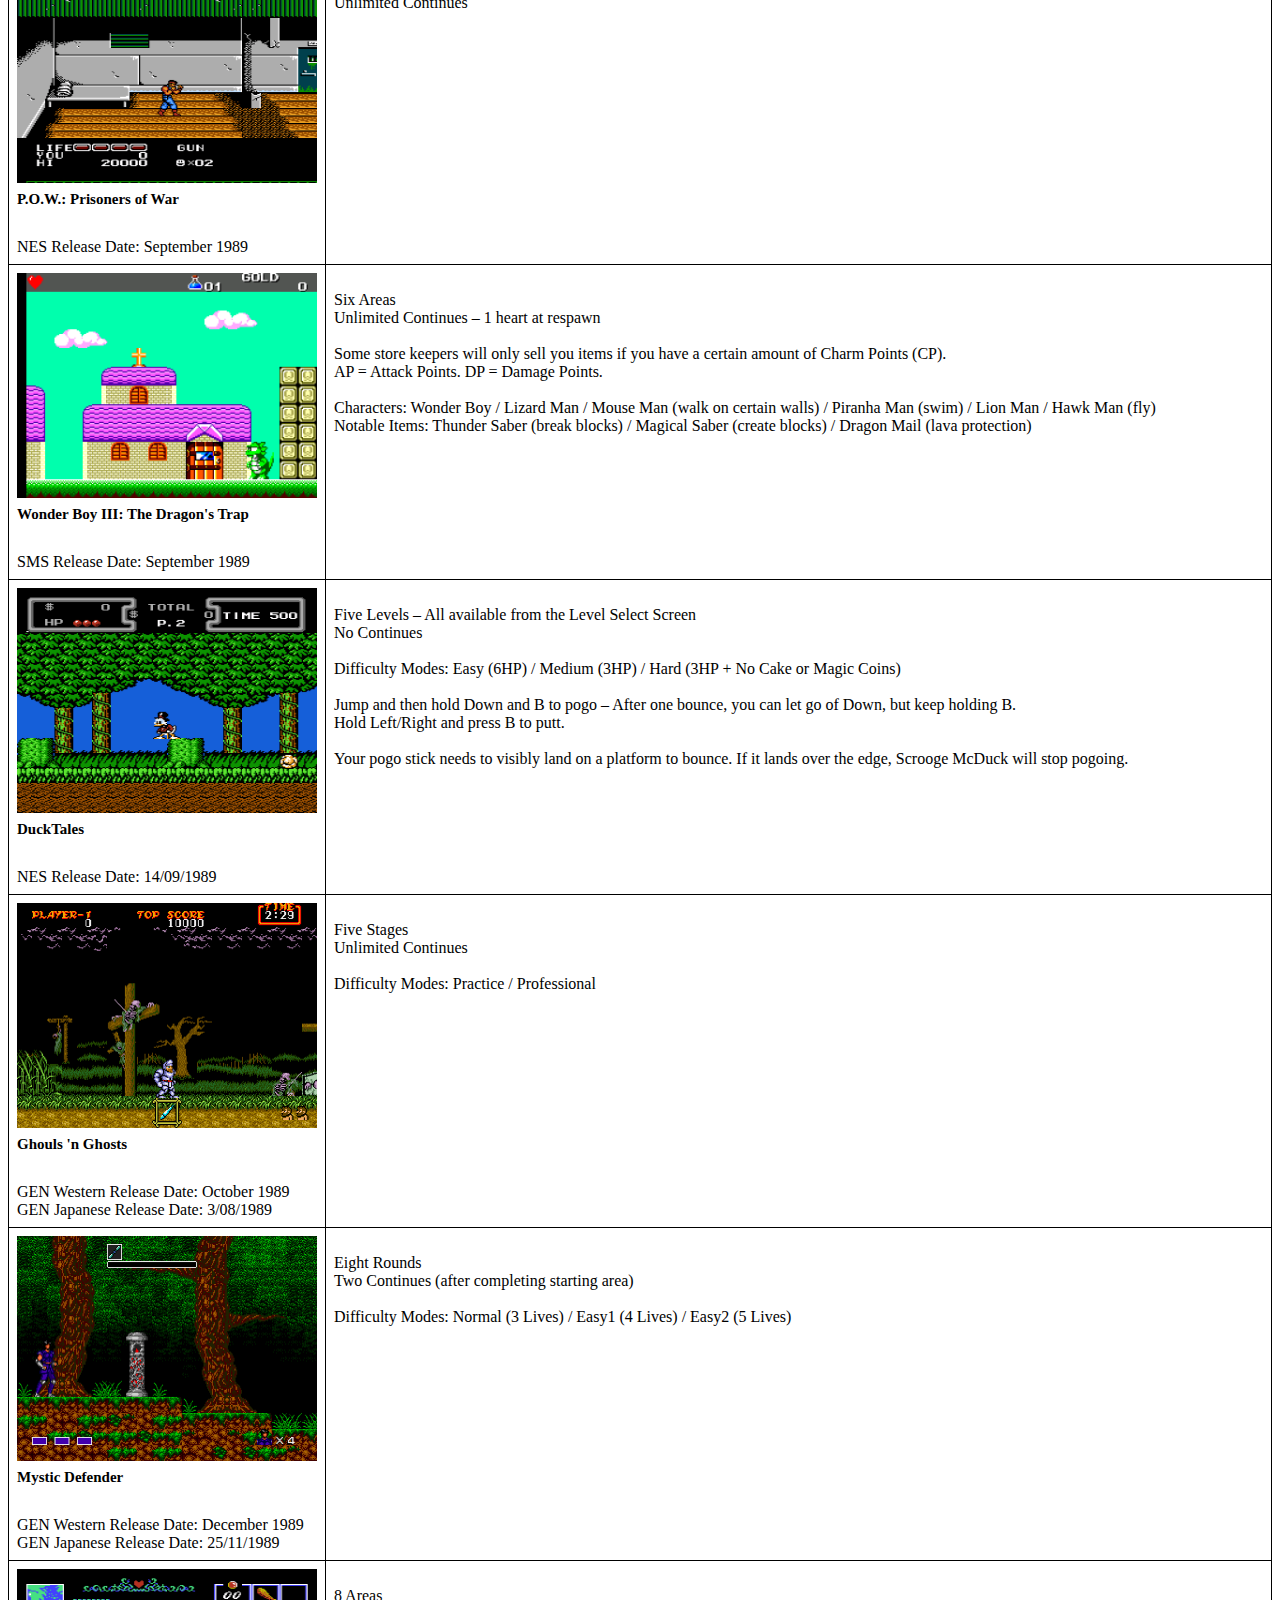
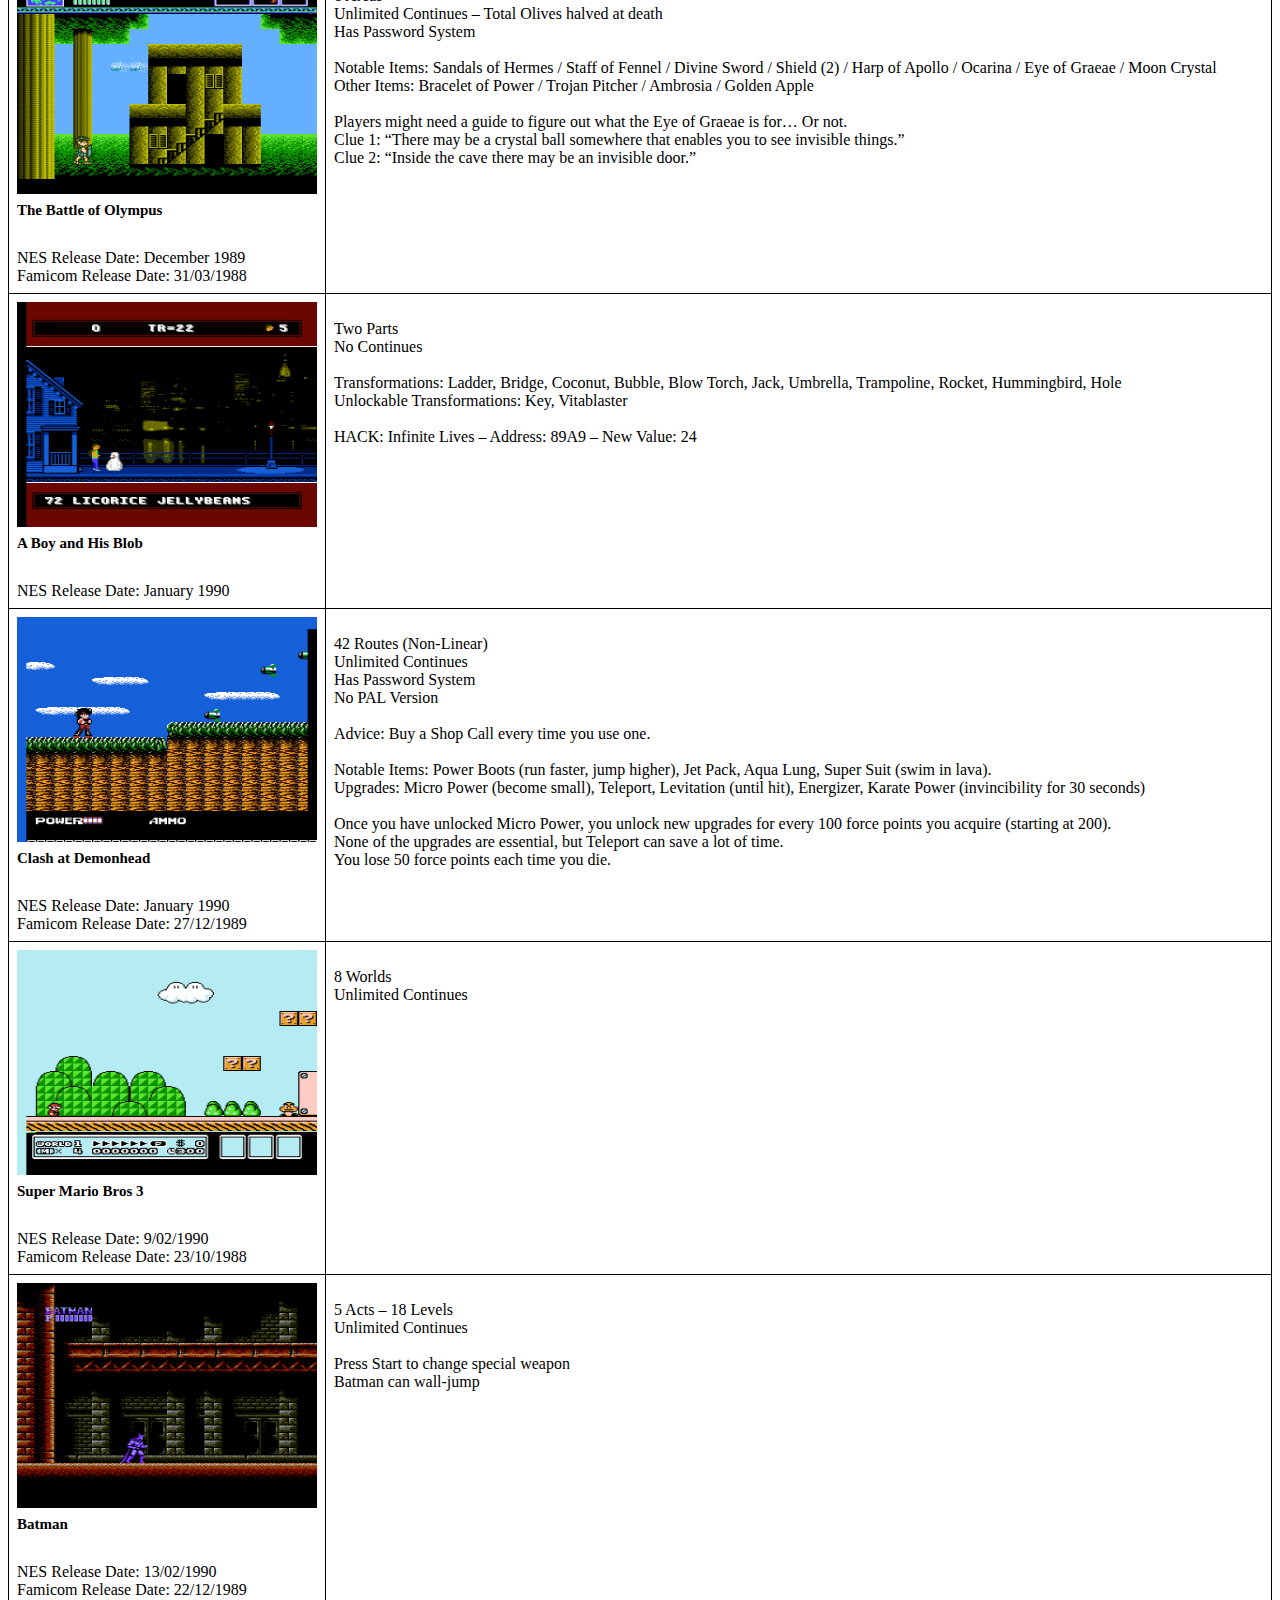
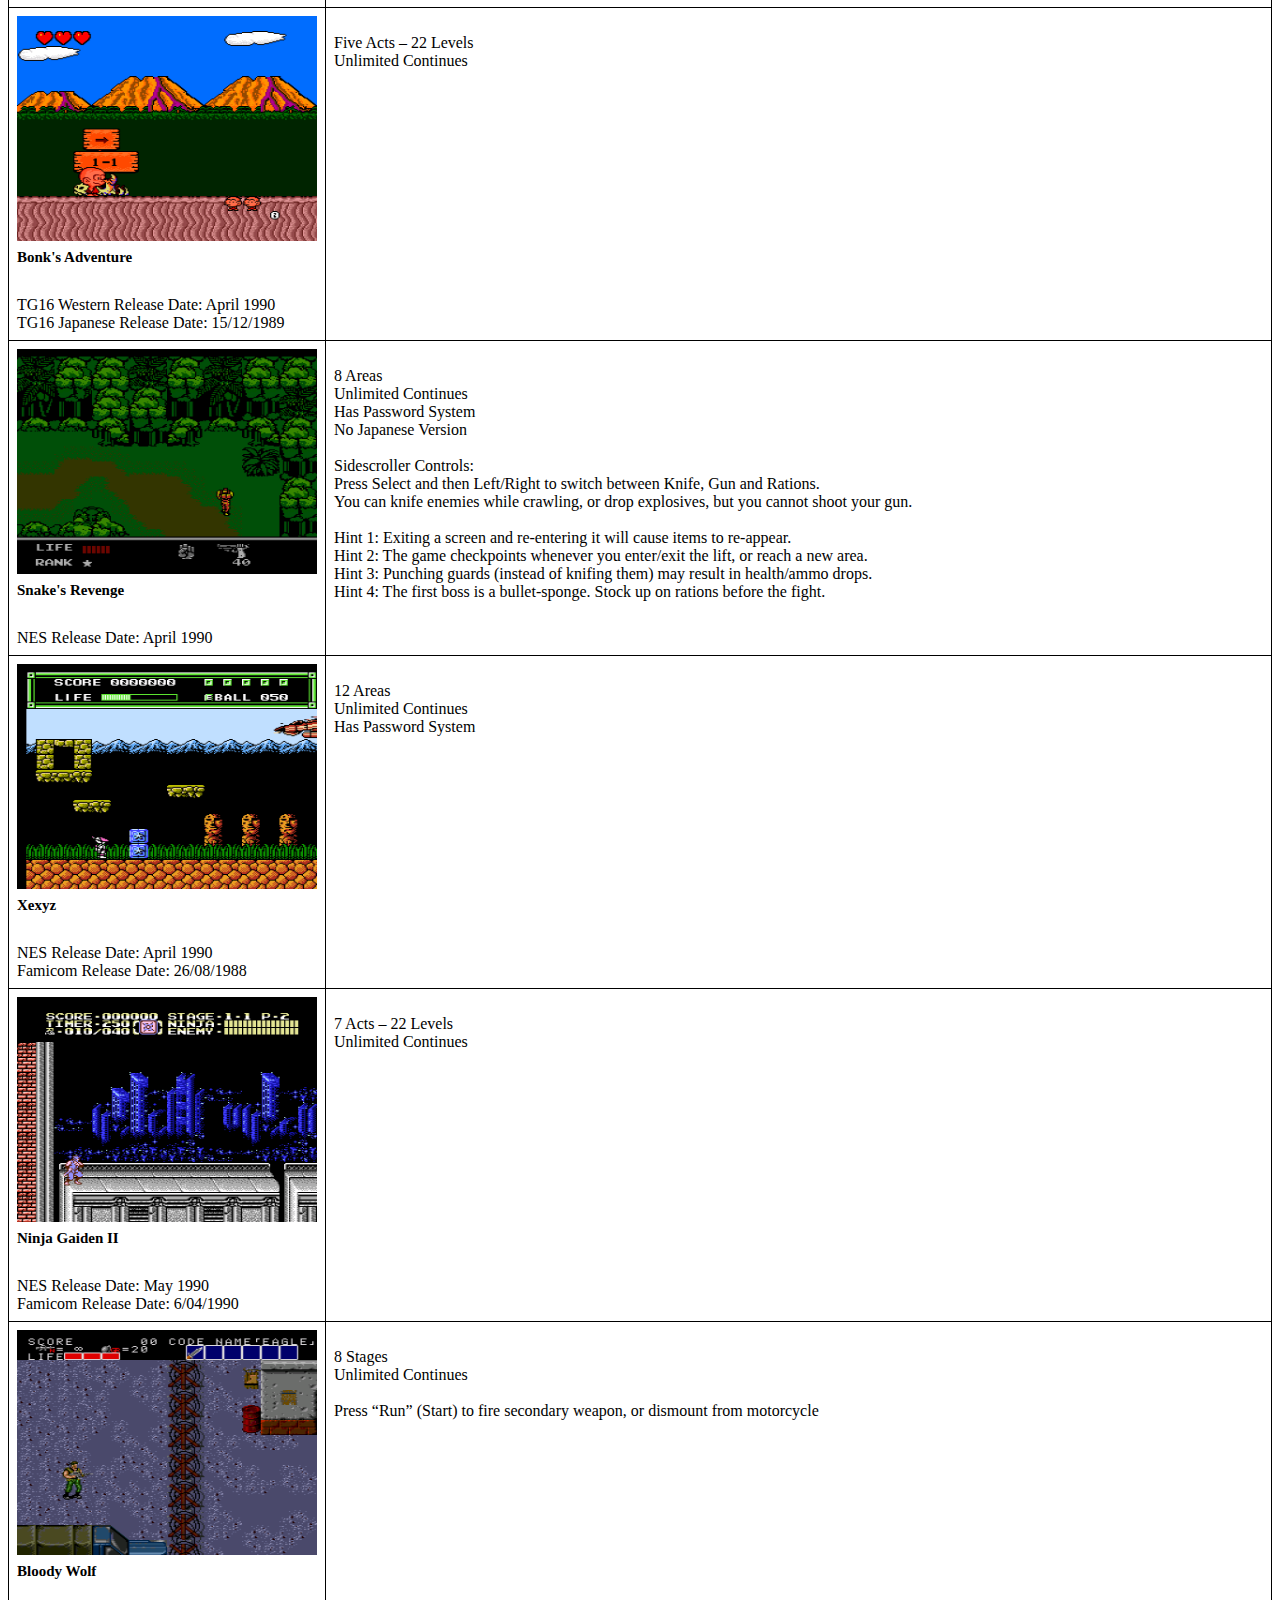
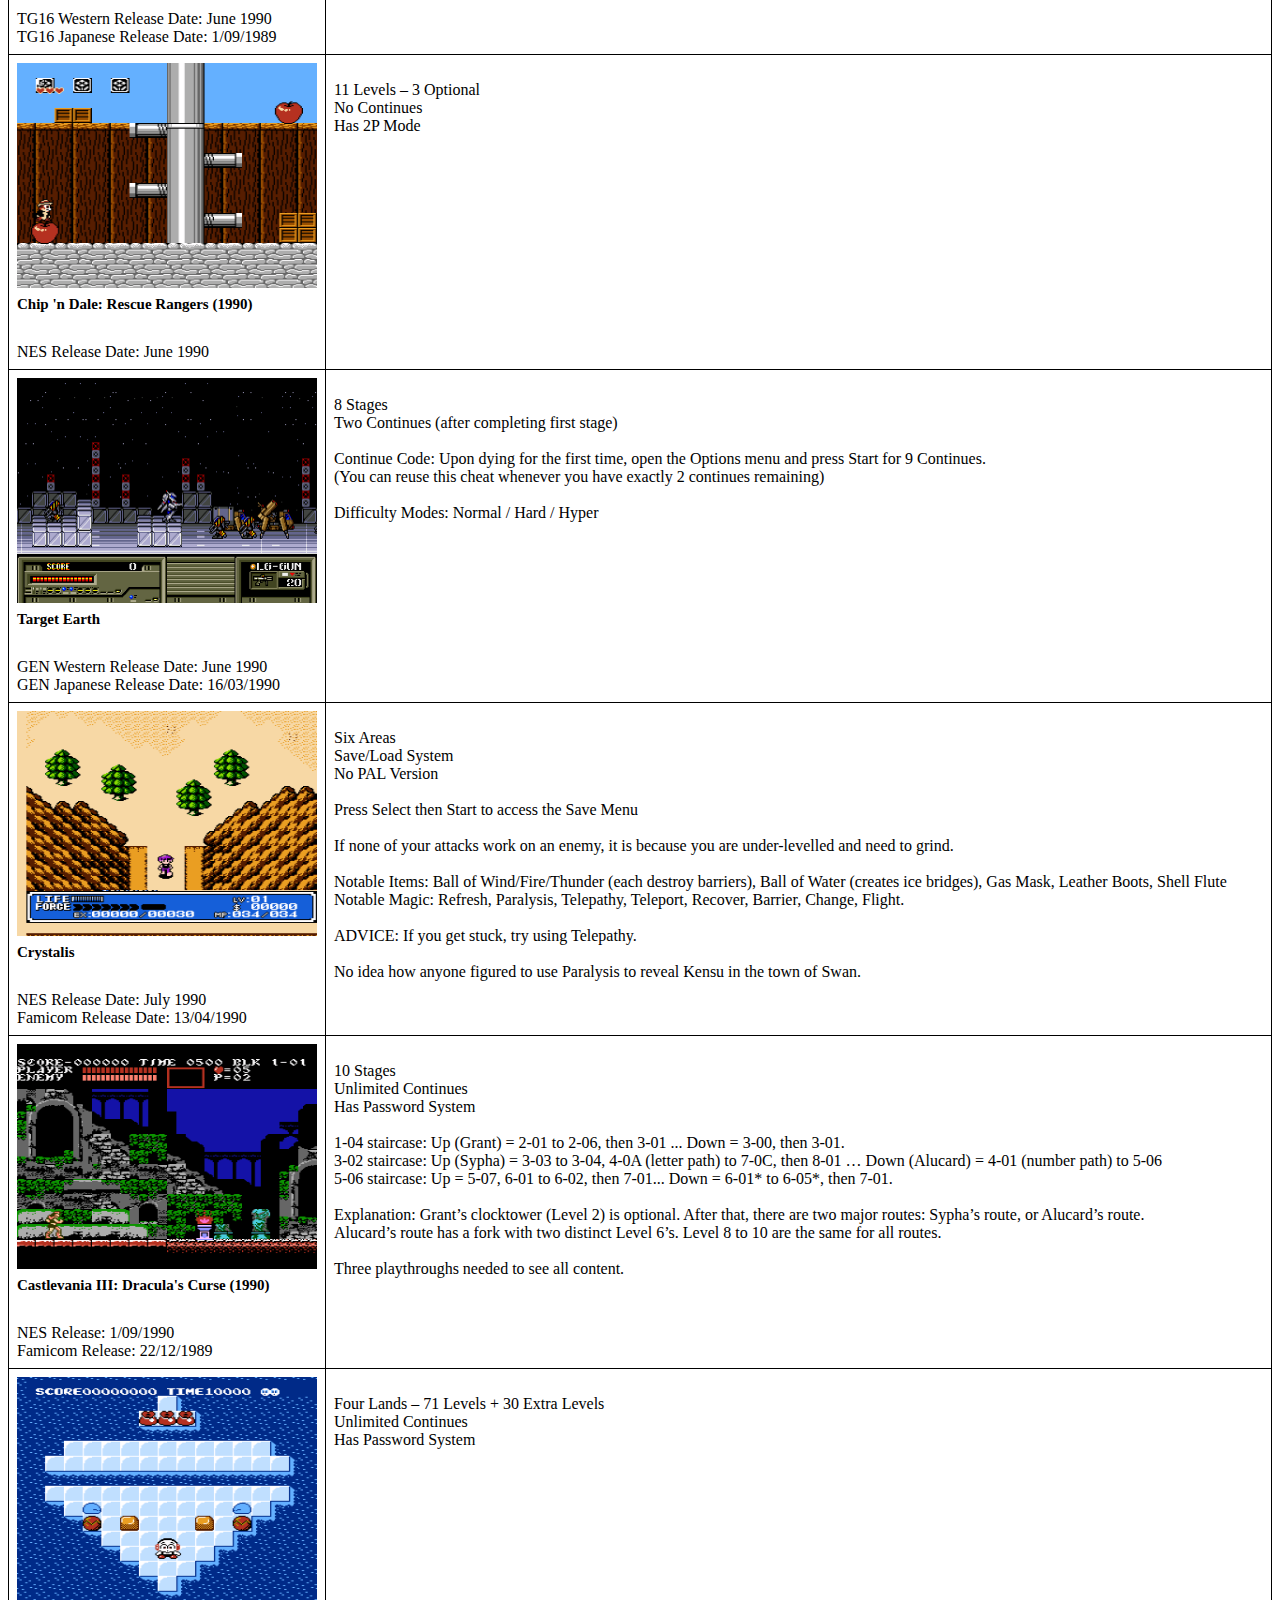
<file: console.html>
<!DOCTYPE html>

<html lang="en">

<!-- https://gameshistory.github.io/console -->

<head>
	<title>Console Games</title>
	<link rel="stylesheet" href="style.css">
</head>

<body>

<div class="navbar">
	<a href="/">Home</a>
	<a href="history.html">1970s History</a>
	<a href="console.html" class="active">Console Games</a>
	<a href="computer.html">Computer Games</a>
	<a href="misc.html">Miscellaneous</a>
</div>

<div class="body">

<h3>Console Games - Sorted by Western Release</h3>

<p>
	This is a list of handpicked console games released on third and fourth generation consoles (NES, SMS, GEN, TG16, SNES).

	I went through a list of all console games by western release, checked out a longplay, and if the game looked interesting, I tried it out.

	If I completed the game, or enjoyed my time with it enough that I might consider replaying it - I added it to the page (with a few exceptions).
</p>

<br>

<b>FILTER:</b>
<input type="checkbox" class="tablefilter" id="nes" checked />
<label for="nes">NES</label>
<input type="checkbox" class="tablefilter" id="sms" checked />
<label for="sms">SMS</label>
<input type="checkbox" class="tablefilter" id="gen" checked />
<label for="gen">GEN</label>
<input type="checkbox" class="tablefilter" id="tg16" checked />
<label for="tg16">TG16</label>
<input type="checkbox" class="tablefilter" id="snes" checked />
<label for="snes">SNES</label>
<input type="checkbox" class="tablefilter" id="gb"/>
<label for="gb">GB</label>
<br><br>

<table class="filteredtable" style="width:100%">
	<tr class="nes">
		<td>
			<img src="img/Super Mario Bros (1985).png" width="300">
			<h4>Super Mario Bros.</h4>
			<p>
				NES Release Date: 18/10/1985
				Famicom Release Date: 13/09/1985
			</p>
		</td>
		<td>
			<p>
				8 Worlds – 32 Levels
				No Continues – Unless you Hold A and Press Start at the title screen after getting a game over.
				There are hidden Warp Zones to later worlds.
			</p>
		</td>
	</tr>
	<tr class="nes">
		<td>
			<img src="img/Wrecking Crew (1985).png" width="300">
			<h4>Wrecking Crew</h4>
			<p>
				NES Release Date: 18/10/1985
				Famicom Release Date: 18/06/1985
			</p>
		</td>
		<td>
			<p>
				100 Levels
				Has a Level Select screen
				Has a Level Editor
				
				Every 18 seconds (after an initial 28 seconds), a fireball will appear (without a sound) and float across the screen.
				Possible to get stuck – Press Select to quit to menu and restart the level, or wait for a fireball to kill you.
			</p>
		</td>
	</tr>
	<tr class="nes">
		<td>
			<img src="img/Ninja Kid (1986).png" width="300">
			<h4>Ninja Kid</h4>
			<p>
				NES Release Date: 29/10/1986
				Famicom Release Date: 17/04/1986
			</p>
		</td>
		<td>
			<p>
				Endless – 8 Bosses
				No Continues
				No PAL Version

				Features an overworld and down-jumping.
				Press Select to cycle through special weapons.
			</p>
		</td>
	</tr>
	<tr class="nes">
		<td>
			<img src="img/Ghosts 'n Goblins (1986).png" width="300">
			<h4>Ghosts 'n Goblins</h4>
			<p>
				NES Release Date: November 1986
				Famicom Release Date: 13/06/1986
			</p>
		</td>
		<td>
			<p>
				6 Stages + Final Boss
				Unlimited Continues
			</p>
		</td>
	</tr>
	<tr class="sms">
		<td>
			<img src="img/Alex Kidd in Miracle World (1986).png" width="300">
			<h4>Alex Kidd in Miracle World</h4>
			<p>
				SMS Western Release Date: December 1986
				SMS Japanese Release Date: 01/11/1986
			</p>
		</td>
		<td>
			<p>
				17 Levels
				No Continues – Unless you Hold Up and Press Button 2 rapidly at the Game Over screen.
				The Continue Code costs money to use.

				Alex can slide-duck by moving left/right, letting go of left/right, and then holding down.
				Alex can swim along the tips of spikes above him. Let go of up/down, and just move him left/right as necessary.
			</p>
		</td>
	</tr>
	<tr class="nes">
		<td>
			<img src="img/Trojan (1987).png" width="300">
			<h4>Trojan</h4>
			<p>
				NES Release Date: February 1987
				Famicom Release Date: 24/12/1986
			</p>
		</td>
		<td>
			<p>
				6 Stages + Final Boss
				No Continues – Unless you Hold Up and Press Start at the title screen after getting a game over.
				Has Vs. Mode (2P)

				Press Up to Jump
			</p>
		</td>
	</tr>
	<tr class="sms">
		<td>
			<img src="img/Quartet (1987).png" width="300">
			<h4>Quartet</h4>
			<p>
				SMS Western Release Date: April 1987
				SMS Japanese Release Date: 18/01/1987
			</p>
		</td>
		<td>
			<p>
				6 Levels
				No Continues
				Has 2P Mode

				Find a star in each level to access the final stage (Level 6).
				If you haven’t found all five stars when you complete Level 5, you will be sent back to the earliest level with a missing star.

				Level 3’s star is a bit obscure… Shoot an empty vase several times.
				The game’s manual tells you the location of every star.
			</p>
		</td>
	</tr>
	<tr class="nes">
		<td>
			<img src="img/Castlevania (1987).png" width="300">
			<h4>Castlevania</h4>
			<p>
				NES Release Date: 01/05/1987
				FDS Release Date: 26/09/1986
			</p>
		</td>
		<td>
			<p>
				6 Areas – 18 Levels
				Unlimited continues from the last area you reached.

				Hold Up and press B to use your special weapon
				Picking up the Double-Shot (II) or Triple Shot (III) will let you throw weapons faster.

				Hint: Holy Water is very useful.
			</p>
		</td>
	</tr>
	<tr class="nes">
		<td>
			<img src="img/Solomon's Key (1987).png" width="300">
			<h4>Solomon's Key</h4>
			<p>
				NES Release Date: July 1987
				Famicom Release Date: 30/07/1986
			</p>
		</td>
		<td>
			<p>
				48 Levels + 3 Secret Levels and a final stage
				No Continues – Unless you Press A+B+Up at the Game Over Screen
				This Continue Code only goes up to Level 41. If you continue on Level 42-48, you will start at Level 41.
				
				HACK: Infinite Continues – Address: 9136 – New Value: 2C
				
				Each level has a timer.
				
				Hints from the manual:
				1. You can create a block more than one square away by standing on the edge.
				2. You can stand next to a flame as long as you stay on the edge of its square.
				3. Collecting 10 fairies will grant you an extra life.
				
				Hints from me:
				1. Some items are hidden until you create a block on their square and then destroy it. 
				2. The final stage has a dumb/nasty trick. You have to hit the right mirror with your wand before you can break the final brick.
			</p>
		</td>
	</tr>
	<tr class="nes">
		<td>
			<img src="img/Rygar (1987).png" width="300">
			<h4>Rygar</h4>
			<p>
				NES Release Date: July 1987
				Famicom Release Date: 17/04/1987
			</p>
		</td>
		<td>
			<p>
				Five Areas (Plus Hub and Final Dungeon)
				Unlimited Continues – 3 health at respawn

				Leveling System – Defeating enemies will increase your attack power, and your total health to a maximum of 12.
				Enemies occasionally drop Mind Stars – which can be put toward temporary abilities:
				
				Power Up (3) – Increase the length and speed of your weapon (until you die).
				Attack & Assail	(5) – Attacks all enemies on screen for the next 10 hits. 
				Recovery (7) – Fully restores health.
				
				Notable Items: Grappling Hook / Wind Pulley / Crossbow
				Other Items: Indoras' Armor / Coat of Arms / Pegasus Flute
				
				Using the Wind Pulley in overhead view across diagonal ropes can be pretty fiddly…
				The end of the rope needs to connect with your waist – a sound will play when this occurs.
			</p>
		</td>
	</tr>
	<tr class="nes">
		<td>
			<img src="img/The Legend of Zelda (1987).png" width="300">
			<h4>The Legend of Zelda</h4>
			<p>
				NES Release Date: 14/07/1987
				FDS Release Date: 21/02/1986
			</p>
		</td>
		<td>
			<p>
				Nine Dungeons
				Unlimited Continues – 3 hearts at respawn

				Notable Items: Sword (3) / Shield (2) / Boomerang (2) / Bomb / Bow / Candle / Magical Rod
				Notable Items: Raft / Stepladder / Power Bracelet (move boulders) / Recorder (warp to cleared dungeons)
				Other Items: Blue Ring / Red Ring / Magical Key / Book of Magic / Heart Containers
			</p>
		</td>
	</tr>
	<tr class="nes">
		<td>
			<img src="img/Metroid (1987).png" width="300">
			<h4>Metroid</h4>
			<p>
				NES Release Date: 15/08/1987
				FDS Release Date: 06/08/1986
			</p>
		</td>
		<td>
			<p>
				Five Areas
				Unlimited Continues – 30 health at respawn
				Has Password System

				Unlockable Abilities: Morph Ball / Bomb / Missile / Long Beam / Ice Beam / Wave Beam / High Jump / Screw Attack
				Other Unlockables: Varia Suit / Energy Tanks
				
				HINT: When in doubt, bomb the floor.
			</p>
		</td>
	</tr>
	<tr class="nes">
		<td>
			<img src="img/Mike Tyson's Punch-Out!! (1987).png" width="300">
			<h4>Mike Tyson's Punch-Out!!</h4>
			<p>
				NES Release Date: 18/10/1987
				FDS Release Date: 18/09/1987
			</p>
		</td>
		<td>
			<p>
				Three Circuits + Final Fight (14 Fights Total)
				Unlimited Continues
				Has Password System
				
				HINT: Press Select in-between rounds to recover some health.
			</p>
		</td>
	</tr>
	<tr class="nes">
		<td>
			<img src="img/Mega Man (1987).png" width="300">
			<h4>Mega Man</h4>
			<p>
				NES Release Date: December 1987
				Famicom Release Date: 17/12/1987
			</p>
		</td>
		<td>
			<p>
				Six Levels + Four Final Stages
				Unlimited Continues
				
				Unlockable Abilities: Magnet Beam (M – hold to create longer platforms), Super Arm (G – pick up and throw bricks)
				Other Abilities: Ice Slasher (I), Hyper Bomb (B), Fire Storm (F), Thunder Beam (E), Rolling Cutter (C)
			</p>
		</td>
	</tr>
	<tr class="nes">
		<td>
			<img src="img/Contra (1988).png" width="300">
			<h4>Contra</h4>
			<p>
				NES Release Date: 2/02/1988
			</p>
		</td>
		<td>
			<p>
				8 Stages
				Four Continues
				Has 2P Mode
			</p>
		</td>
	</tr>
	<tr class="nes">
		<td>
			<img src="img/Double Dragon (1988).png" width="300">
			<h4>Double Dragon</h4>
			<p>
				NES Release Date: June 1988
				Famicom Release Date: 8/04/1988
			</p>
		</td>
		<td>
			<p>
				4 Stages
				No Continues
				Has Vs. Mode (1P/2P)

				Tip: Stun an enemy with two kicks

				Unlockable Moves:
				Level 2: Uppercut (A when enemy is stunned), High-Kick (B when enemy is stunned)
				Level 3: Jump-Kick (A+B)
				Level 4: Hair-Pull (B at the right distance – Then press B to kick, or press A to throw) 
				Level 5: Pin-Down (Hold Down while enemy is on the ground, and Press A to punch)
				Level 6: Elbow (A, while facing away from enemy – HIGH DAMAGE)
				Level 7: Roundhouse Kick (Press B when enemy is stunned – HIGH DAMAGE).
			</p>
		</td>
	</tr>
	<tr class="sms">
		<td>
			<img src="img/Wonder Boy in Monster Land (1988).png" width="300">
			<h4>Wonder Boy in Monster Land</h4>
			<p>
				SMS Western Release Date: August 1988
				SMS Japanese Release Date: 31/01/1988
			</p>
		</td>
		<td>
			<p>
				12 Stages
				No Continues
			</p>
		</td>
	</tr>
	<tr class="nes">
		<td>
			<img src="img/Super Mario Bros 2 (1988).png" width="300">
			<h4>Super Mario Bros 2</h4>
			<p>
				NES Release Date: 09/10/1988
				FDS Release Date: 10/07/1987
			</p>
		</td>
		<td>
			<p>
				7 Worlds – 20 Levels
				Two continues
				There are hidden warps to later worlds.
				
				Originally released in Japan as Yume Kōjō: Doki Doki Panic (Dream Factory: Heart-Pounding Panic)
				Super Mario Bros 2 removes the intro cinematic and changes several sprites – most notably the main characters
				
				Hold Down for a few seconds to perform a higher jump.
			</p>
		</td>
	</tr>
	<tr class="nes">
		<td>
			<img src="img/Blaster Master (1988).png" width="300">
			<h4>Blaster Master</h4>
			<p>
				NES Release Date: November 1988
				Famicom Release Date: 17/06/1988
			</p>
		</td>
		<td>
			<p>
				Eight Areas
				Four continues – 15 Lives Total

				Note: The Famicom version of the game had unlimited continues.
				
				HACK: Infinite Continues – Address: 037E – New Value: 09
				
				Press Select to exit the vehicle.
				You can strafe in overhead view by holding A.
				Hold Down and press B to use special weapons.
				
				You can exit a boss room, if you’re not ready to fight. 
				
				Notable Upgrades: Hyper Beam, Crusher Beam, Hover, Dive Engine, Wall 1, Wall 2 (Ceiling)
				Other Items: Key
			</p>
		</td>
	</tr>
	<tr class="nes">
		<td>
			<img src="img/Bionic Commando (1988).png" width="300">
			<h4>Bionic Commando</h4>
			<p>
				NES Release Date: December 1988
				Famicom Release Date: 20/07/1988
			</p>
		</td>
		<td>
			<p>
				19 Areas – (12 Levels + 7 Neutral Zones)
				Zero continues at start – but it’s possible to pick up continues by intercepting trucks on the map screen, and taking out large enemies.
				You can pick up two continues per truck stage – continues are kept even if you fail the stage, and the trucks respawn on the map.
				You can even intentionally die after picking up two continues, and then pick up another two.
				
				Leveling System – Defeated enemies drop bullets. Collected bullets go toward increasing your total health to a maximum of 8 HP.
				
				Press Start to use an item you have brought into the mission (such as the energy potion or flare)
				Press A+B+Start to exit a level and return to the map screen.
				
				You need to communicate with your squad to open locked doors in Areas 1, 4 and 8.
				You need the right “communicator” in each area – otherwise, you will only hear “GA GA GA”.
				NPCs will tell you which “communicator” to use – For instance, the first communicator is used in Areas 1, 4 and 5.
				You need the Rocket Launcher for Area 6, and the 3-Way Gun for Area 7. Exit to the map (A+B+Start) if you forget to bring them.
				
				None of this is written in the manual.
			</p>
		</td>
	</tr>
	<tr class="sms">
		<td>
			<img src="img/Golvellius - Valley of Doom (1988).png" width="300">
			<h4>Golvellius: Valley of Doom</h4>
			<p>
				SMS Western Release Date: December 1988
				SMS Japanese Release Date: 14/08/1988
			</p>
		</td>
		<td>
			<p>
				8 Dungeons
				Unlimited Continues

				Remake of Golvellius (1987) for MSX Computers.
				
				There’s a secret cavern in every screen of the game – except the first?
				
				Notable Items: Shield (2) / Aqua Boots / Ascent Boots / Ring of Invisibility (lets you break rocks – nothing to do with invisibility)
				Other Items: Sword (2) / Life Potions / Bibles / Pendants (2) / Magic Mirror
			</p>
		</td>
	</tr>
	<tr class="nes">
		<td>
			<img src="img/Ninja Gaiden (1989).png" width="300">
			<h4>Ninja Gaiden</h4>
			<p>
				NES Release Date: March 1989
				Famicom Release Date: 09/12/1988
			</p>
		</td>
		<td>
			<p>
				6 Acts – 20 Levels
				Unlimited Continues
				
				If you die to the boss of Act 5 or Act 6, you will be sent back to the start of the Act.
			</p>
		</td>
	</tr>
	<tr class="nes">
		<td>
			<img src="img/Adventures of Lolo (1989).png" width="300">
			<h4>Adventures of Lolo</h4>
			<p>
				NES Release Date: 20/04/1989
				Famicom Release Date: 1988
			</p>
		</td>
		<td>
			<p>
				10 Floors – 50 Rooms
				Unlimited Continues
				Has Password System
				
				Combines two 1988 Famicom games from the Eggerland series into one game.
			</p>
		</td>
	</tr>
	<tr class="nes">
		<td>
			<img src="img/Mega Man 2 (1989).png" width="300">
			<h4>Mega Man 2</h4>
			<p>
				NES Release Date: June 1989
				Famicom Release Date: 24/12/1988
			</p>
		</td>
		<td>
			<p>
				Eight Levels + Six Final Stages
				Unlimited Continues
				Has Password System

				Difficulty Modes: Normal / Difficult
				
				Notable Abilities: Vertical-Moving Platform, Horizontal-Moving Platform, Elevator Platform, Crash Bomber (destroys some walls)
				Other Abilities: Time Stopper, Leaf Shield, Atomic Fire (hold to charge), Bubble Lead, Metal Blade (8 directions), Quick Boomerang, Air Shooter.
			</p>
		</td>
	</tr>
	<tr class="nes">
		<td>
			<img src="img/Monster Party (1989).png" width="300">
			<h4>Monster Party</h4>
			<p>
				NES Release Date: June 1989
			</p>
		</td>
		<td>
			<p>
				Eight Levels
				Unlimited Continues
				Has Password System
				No Famicom or PAL Version
			</p>
		</td>
	</tr>
	<tr class="nes">
		<td>
			<img src="img/Faxanadu (1989).png" width="300">
			<h4>Faxanadu</h4>
			<p>
				NES Release Date: August 1989
				Famicom Release Date: 16/11/1987
			</p>
		</td>
		<td>
			<p>
				Four Areas
				Unlimited Continues
				Has Password System

				Hold Up and press B to use your special weapon
				Level Up by defeating enemies for XP and then talking to a Guru
				Levelling up gives you a higher amount of gold when you die and respawn
				Talking to a Guru will also save your game
				
				Notable Items: Wing Boots / Mattock
			</p>
		</td>
	</tr>
	<tr class="nes">
		<td>
			<img src="img/Flying Dragon - The Secret Scroll (1989).png" width="300">
			<h4>Flying Dragon: The Secret Scroll</h4>
			<p>
				NES Release Date: August 1989
				Famicom Release Date: 14/02/1987
			</p>
		</td>
		<td>
			<p>
				Five Levels (Journey + Tournament)
				Unlimited Continues
				Has Password System
				No PAL Version

				Difficulty Modes: Beginner / Professional
				
				Press Select to use health items
				Press A+B and Up/Down/Left/Right to perform spinning kicks
				
				Secret Skills:
				Flying Dragon – Press A, B and Up when your KO Gauge is full.
				Trick Throw – Block an upper-body punch and then press B and Down.
				Cosmic Saucer – When fighting Tusk Soldiers, press Up and B when your KO Gauge is full.
			</p>
		</td>
	</tr>
	<tr class="nes">
		<td>
			<img src="img/Air Fortress (1989).png" width="300">
			<h4>Air Fortress</h4>
			<p>
				NES Release Date: September 1989
				Famicom Release Date: 17/08/1987
			</p>
		</td>
		<td>
			<p>
				Eight Levels
				Unlimited Continues
				Has Password System
			</p>
		</td>
	</tr>
	<tr class="nes">
		<td>
			<img src="img/P.O.W. - Prisoners of War (1989).png" width="300">
			<h4>P.O.W.: Prisoners of War</h4>
			<p>
				NES Release Date: September 1989
			</p>
		</td>
		<td>
			<p>
				Five Stages
				Unlimited Continues
			</p>
		</td>
	</tr>
	<tr class="sms">
		<td>
			<img src="img/Wonder Boy III - The Dragon's Trap (1989).png" width="300">
			<h4>Wonder Boy III: The Dragon's Trap</h4>
			<p>
				SMS Release Date: September 1989
			</p>
		</td>
		<td>
			<p>
				Six Areas
				Unlimited Continues – 1 heart at respawn
				
				Some store keepers will only sell you items if you have a certain amount of Charm Points (CP).
				AP = Attack Points. DP = Damage Points.
				
				Characters: Wonder Boy / Lizard Man / Mouse Man (walk on certain walls) / Piranha Man (swim) / Lion Man / Hawk Man (fly)
				Notable Items: Thunder Saber (break blocks) / Magical Saber (create blocks) / Dragon Mail (lava protection)				
			</p>
		</td>
	</tr>
	<tr class="nes">
		<td>
			<img src="img/DuckTales (1989).png" width="300">
			<h4>DuckTales</h4>
			<p>
				NES Release Date: 14/09/1989
			</p>
		</td>
		<td>
			<p>
				Five Levels – All available from the Level Select Screen
				No Continues
				
				Difficulty Modes: Easy (6HP) / Medium (3HP) / Hard (3HP + No Cake or Magic Coins)
				
				Jump and then hold Down and B to pogo – After one bounce, you can let go of Down, but keep holding B.
				Hold Left/Right and press B to putt.
				
				Your pogo stick needs to visibly land on a platform to bounce.  If it lands over the edge, Scrooge McDuck will stop pogoing.
			</p>
		</td>
	</tr>
	<tr class="gen">
		<td>
			<img src="img/Ghouls 'n Ghosts (1989).png" width="300">
			<h4>Ghouls 'n Ghosts</h4>
			<p>
				GEN Western Release Date: October 1989
				GEN Japanese Release Date: 3/08/1989
			</p>
		</td>
		<td>
			<p>
				Five Stages
				Unlimited Continues

				Difficulty Modes: Practice / Professional
			</p>
		</td>
	</tr>
	<tr class="gen">
		<td>
			<img src="img/Mystic Defender (1989).png" width="300">
			<h4>Mystic Defender</h4>
			<p>
				GEN Western Release Date: December 1989
				GEN Japanese Release Date: 25/11/1989
			</p>
		</td>
		<td>
			<p>
				Eight Rounds
				Two Continues (after completing starting area)

				Difficulty Modes: Normal (3 Lives) / Easy1 (4 Lives) / Easy2 (5 Lives)
			</p>
		</td>
	</tr>
	<tr class="nes">
		<td>
			<img src="img/The Battle of Olympus (1989).png" width="300">
			<h4>The Battle of Olympus</h4>
			<p>
				NES Release Date: December 1989
				Famicom Release Date: 31/03/1988
			</p>
		</td>
		<td>
			<p>
				8 Areas
				Unlimited Continues – Total Olives halved at death
				Has Password System

				Notable Items: Sandals of Hermes / Staff of Fennel / Divine Sword / Shield (2) / Harp of Apollo / Ocarina / Eye of Graeae / Moon Crystal
				Other Items: Bracelet of Power / Trojan Pitcher / Ambrosia / Golden Apple
				
				Players might need a guide to figure out what the Eye of Graeae is for… Or not.
				Clue 1: “There may be a crystal ball somewhere that enables you to see invisible things.”
				Clue 2: “Inside the cave there may be an invisible door.”
			</p>
		</td>
	</tr>
	<tr class="nes">
		<td>
			<img src="img/A Boy and His Blob (1990).png" width="300">
			<h4>A Boy and His Blob</h4>
			<p>
				NES Release Date: January 1990
			</p>
		</td>
		<td>
			<p>
				Two Parts
				No Continues
				
				Transformations: Ladder, Bridge, Coconut, Bubble, Blow Torch, Jack, Umbrella, Trampoline, Rocket, Hummingbird, Hole
				Unlockable Transformations: Key, Vitablaster
				
				HACK: Infinite Lives – Address: 89A9 – New Value: 24
			</p>
		</td>
	</tr>
	<tr class="nes">
		<td>
			<img src="img/Clash at Demonhead (1990).png" width="300">
			<h4>Clash at Demonhead</h4>
			<p>
				NES Release Date: January 1990
				Famicom Release Date: 27/12/1989
			</p>
		</td>
		<td>
			<p>
				42 Routes (Non-Linear)
				Unlimited Continues
				Has Password System
				No PAL Version
				
				Advice: Buy a Shop Call every time you use one.
				
				Notable Items: Power Boots (run faster, jump higher), Jet Pack, Aqua Lung, Super Suit (swim in lava).
				Upgrades: Micro Power (become small), Teleport, Levitation (until hit), Energizer, Karate Power (invincibility for 30 seconds)
				
				Once you have unlocked Micro Power, you unlock new upgrades for every 100 force points you acquire (starting at 200).
				None of the upgrades are essential, but Teleport can save a lot of time.
				You lose 50 force points each time you die.
			</p>
		</td>
	</tr>
	<tr class="nes">
		<td>
			<img src="img/Super Mario Bros 3 (1990).png" width="300">
			<h4>Super Mario Bros 3</h4>
			<p>
				NES Release Date: 9/02/1990
				Famicom Release Date: 23/10/1988
			</p>
		</td>
		<td>
			<p>
				8 Worlds
				Unlimited Continues
			</p>
		</td>
	</tr>
	<tr class="nes">
		<td>
			<img src="img/Batman (1990).png" width="300">
			<h4>Batman</h4>
			<p>
				NES Release Date: 13/02/1990
				Famicom Release Date: 22/12/1989
			</p>
		</td>
		<td>
			<p>
				5 Acts – 18 Levels
				Unlimited Continues
				
				Press Start to change special weapon
				Batman can wall-jump
			</p>
		</td>
	</tr>
	<tr class="tg16">
		<td>
			<img src="img/Bonk's Adventure (1990).png" width="300">
			<h4>Bonk's Adventure</h4>
			<p>
				TG16 Western Release Date: April 1990
				TG16 Japanese Release Date: 15/12/1989
			</p>
		</td>
		<td>
			<p>
				Five Acts – 22 Levels
				Unlimited Continues
			</p>
		</td>
	</tr>
	<tr class="nes">
		<td>
			<img src="img/Snake's Revenge (1990).png" width="300">
			<h4>Snake's Revenge</h4>
			<p>
				NES Release Date: April 1990
			</p>
		</td>
		<td>
			<p>
				8 Areas
				Unlimited Continues
				Has Password System
				No Japanese Version
				
				Sidescroller Controls:
				Press Select and then Left/Right to switch between Knife, Gun and Rations.
				You can knife enemies while crawling, or drop explosives, but you cannot shoot your gun.
				
				Hint 1: Exiting a screen and re-entering it will cause items to re-appear.
				Hint 2: The game checkpoints whenever you enter/exit the lift, or reach a new area.
				Hint 3: Punching guards (instead of knifing them) may result in health/ammo drops.
				Hint 4: The first boss is a bullet-sponge.  Stock up on rations before the fight.
			</p>
		</td>
	</tr>
	<tr class="nes">
		<td>
			<img src="img/Xexyz (1990).png" width="300">
			<h4>Xexyz</h4>
			<p>
				NES Release Date: April 1990
				Famicom Release Date: 26/08/1988
			</p>
		</td>
		<td>
			<p>
				12 Areas
				Unlimited Continues
				Has Password System
			</p>
		</td>
	</tr>
	<tr class="nes">
		<td>
			<img src="img/Ninja Gaiden II (1990).png" width="300">
			<h4>Ninja Gaiden II</h4>
			<p>
				NES Release Date: May 1990
				Famicom Release Date: 6/04/1990
			</p>
		</td>
		<td>
			<p>
				7 Acts – 22 Levels
				Unlimited Continues
			</p>
		</td>
	</tr>
	<tr class="tg16">
		<td>
			<img src="img/Bloody Wolf (1990).png" width="300">
			<h4>Bloody Wolf</h4>
			<p>
				TG16 Western Release Date: June 1990
				TG16 Japanese Release Date: 1/09/1989
			</p>
		</td>
		<td>
			<p>
				8 Stages
				Unlimited Continues
				
				Press “Run” (Start) to fire secondary weapon, or dismount from motorcycle
			</p>
		</td>
	</tr>
	<tr class="nes">
		<td>
			<img src="img/Chip 'n Dale - Rescue Rangers (1990).png" width="300">
			<h4>Chip 'n Dale: Rescue Rangers (1990)</h4>
			<p>
				NES Release Date: June 1990
			</p>
		</td>
		<td>
			<p>
				11 Levels – 3 Optional
				No Continues
				Has 2P Mode
			</p>
		</td>
	</tr>
	<tr class="gen">
		<td>
			<img src="img/Target Earth (1990).png" width="300">
			<h4>Target Earth</h4>
			<p>
				GEN Western Release Date: June 1990
				GEN Japanese Release Date: 16/03/1990
			</p>
		</td>
		<td>
			<p>
				8 Stages
				Two Continues (after completing first stage)

				Continue Code: Upon dying for the first time, open the Options menu and press Start for 9 Continues.
				(You can reuse this cheat whenever you have exactly 2 continues remaining)

				Difficulty Modes: Normal / Hard / Hyper
			</p>
		</td>
	</tr>
	<tr class="nes">
		<td>
			<img src="img/Crystalis (1990).png" width="300">
			<h4>Crystalis</h4>
			<p>
				NES Release Date: July 1990
				Famicom Release Date: 13/04/1990
			</p>
		</td>
		<td>
			<p>
				Six Areas
				Save/Load System
				No PAL Version
				
				Press Select then Start to access the Save Menu
				
				If none of your attacks work on an enemy, it is because you are under-levelled and need to grind.
				
				Notable Items: Ball of Wind/Fire/Thunder (each destroy barriers), Ball of Water (creates ice bridges), Gas Mask, Leather Boots, Shell Flute
				Notable Magic: Refresh, Paralysis, Telepathy, Teleport, Recover, Barrier, Change, Flight.
				
				ADVICE: If you get stuck, try using Telepathy.
				
				No idea how anyone figured to use Paralysis to reveal Kensu in the town of Swan.	
			</p>
		</td>
	</tr>
	<tr class="nes">
		<td>
			<img src="img/Castlevania III - Dracula's Curse (1990).png" width="300">
			<h4>Castlevania III: Dracula's Curse (1990)</h4>
			<p>
				NES Release: 1/09/1990
				Famicom Release: 22/12/1989
			</p>
		</td>
		<td>
			<p>
				10 Stages
				Unlimited Continues
				Has Password System

				1-04 staircase: Up (Grant) = 2-01 to 2-06, then 3-01 ... Down = 3-00, then 3-01.
				3-02 staircase: Up (Sypha) = 3-03 to 3-04, 4-0A (letter path) to 7-0C, then 8-01 … Down (Alucard) = 4-01 (number path) to 5-06
				5-06 staircase: Up = 5-07, 6-01 to 6-02, then 7-01... Down = 6-01* to 6-05*, then 7-01.
				
				Explanation: Grant’s clocktower (Level 2) is optional.  After that, there are two major routes: Sypha’s route, or Alucard’s route.
				Alucard’s route has a fork with two distinct Level 6’s. Level 8 to 10 are the same for all routes.
				
				Three playthroughs needed to see all content.
			</p>
		</td>
	</tr>
	<tr class="nes">
		<td>
			<img src="img/Kickle Cubicle (1990).png" width="300">
			<h4>Kickle Cubicle</h4>
			<p>
				NES Release Date: September 1990
				Famicom Release Date: 29/06/1990
			</p>
		</td>
		<td>
			<p>
				Four Lands – 71 Levels + 30 Extra Levels
				Unlimited Continues
				Has Password System
			</p>
		</td>
	</tr>
	<tr class="nes">
		<td>
			<img src="img/Little Nemo - The Dream Master (1990).png" width="300">
			<h4>Little Nemo - The Dream Master</h4>
			<p>
				NES Release Date: September 1990
			</p>
		</td>
		<td>
			<p>
				8 Levels
				Unlimited Continues
			</p>
		</td>
	</tr>
	<tr class="nes">
		<td>
			<img src="img/Low G Man (1990).png" width="300">
			<h4>Low G Man</h4>
			<p>
				NES Release Date: September 1990
			</p>
		</td>
		<td>
			<p>
				Five Chapters – 15 Levels
				Unlimited Continues
				Has Password System
				No Famicom Version
				
				Double-tap Left/Right to run. 
				Picking up winged items can increase your jump height, spear length, and pistol bullets per shot. 
				
				Walker Vehicle Controls: Jump, Hold Down, and then jump when you hit the ground to perform a high-jump.
				Spider Vehicle Controls: Hold Down and press A to jump higher. Switch to holding Up in mid-air and you will reverse gravity.
				
				Hint: Freezing enemies and then stabbing them is safest – but if you spear enemies without freezing them, they will always drop an item.
			</p>
		</td>
	</tr>
	<tr class="nes">
		<td>
			<img src="img/RollerGames (1990).png" width="300">
			<h4>RollerGames</h4>
			<p>
				NES Release Date: September 1990
			</p>
		</td>
		<td>
			<p>
				6 Acts – 12 Levels
				Unlimited Continues
				
				Press A+B for special attack (3 per level – never essential)
			</p>
		</td>
	</tr>
	<tr class="nes">
		<td>
			<img src="img/Street Fighter 2010 - The Final Fight (1990).png" width="300">
			<h4>Street Fighter 2010: The Final Fight</h4>
			<p>
				NES Release Date: September 1990
				Famicom Release Date: 8/08/1990
			</p>
		</td>
		<td>
			<p>
				Five Planets – 19 Levels
				Unlimited Continues
				
				Press Up to cling to platforms above you
				Press A to grab walls
				Hold Down and Press B to shoot diagonally upward
			</p>
		</td>
	</tr>
	<tr class="tg16">
		<td>
			<img src="img/Ninja Spirit (1990).png" width="300">
			<h4>Ninja Spirit</h4>
			<p>
				TG16 Western Release Date: October 1990
				TG16 Japanese Release Date: 6/07/1990
			</p>
		</td>
		<td>
			<p>
				Seven Stages
				Unlimited Continues
			</p>
		</td>
	</tr>
	<tr class="nes">
		<td>
			<img src="img/Conquest of the Crystal Palace (1990).png" width="300">
			<h4>Conquest of the Crystal Palace</h4>
			<p>
				NES Release: November 1990
				Famicom Release: 24/08/1990
			</p>
		</td>
		<td>
			<p>
				Five Stages
				Unlimited Continues
				
				Hold Down and Press A to summon your dog or use items.
			</p>
		</td>
	</tr>
	<tr class="nes">
		<td>
			<img src="img/Mega Man 3 (1990).png" width="300">
			<h4>Mega Man 3</h4>
			<p>
				NES Release: November 1990
				Famicom Release: 28/09/1990
			</p>
		</td>
		<td>
			<p>
				Eight Levels + Five Final Stages
				Unlimited Continues
				Has Password System
				
				Notable Abilities: Rush Spring (high-jump), Rush Submarine (swim), Rush Jet (fly)
				Other Abilities: Gemini Laser, Hard Knuckle, Magnet Missile, Needle Cannon, Search Snake, Shadow Blade, Spark Shock, Top Spin.
			</p>
		</td>
	</tr>
	<tr class="nes">
		<td>
			<img src="img/Puzznic (1990).png" width="300">
			<h4>Puzznic</h4>
			<p>
				NES Release Date: November 1990
			</p>
		</td>
		<td>
			<p>
				160 Levels (Puzznic) + 80 Levels (Gravnic)
				Unlimited Continues
				Has Password System
				
				Contains two games – Puzznic and Gravnic.
				Press Retry several times to restart the timer in Puzznic.
			</p>
		</td>
	</tr>
	<tr class="gen">
		<td>
			<img src="img/Castle of Illusion Starring Mickey Mouse (1990).png" width="300">
			<h4>Castle of Illusion Starring Mickey Mouse</h4>
			<p>
				GEN Release Date: 20/11/1990
			</p>
		</td>
		<td>
			<p>
				Five Levels
				Two Continues

				Difficulty Modes: Practice / Normal / Hard
			</p>
		</td>
	</tr>
	<tr class="nes">
		<td>
			<img src="img/StarTropics (1990).png" width="300">
			<h4>StarTropics</h4>
			<p>
				NES Release Date: 1/12/1990
			</p>
		</td>
		<td>
			<p>
				Eight Chapters
				Unlimited Continues – 3 health at respawn
				Battery Save System
				No Famicom Version
				
				Pause the game and press Up/Down to access items.
				
				Attached to the game’s manual is a special letter from Uncle Steve.
				SPOILER: Halfway through the game, you will be asked to dip this letter in water to reveal an important message.
				
				Frequency: 747 MHz
			</p>
		</td>
	</tr>
	<tr class="nes">
		<td>
			<img src="img/Jackie Chan's Action Kung Fu (1990).png" width="300">
			<h4>Jackie Chan's Action Kung Fu</h4>
			<p>
				NES Release Date: 14/12/1990
			</p>
		</td>
		<td>
			<p>
				5 Levels
				Five Continues – You can gain more in bonus stages 
				
				Level Select Code: Up, Up, Down, Down, Up, Down, B, A, Start
			</p>
		</td>
	</tr>
	<tr class="nes">
		<td>
			<img src="img/Ninja Crusaders (1990).png" width="300">
			<h4>Ninja Crusaders</h4>
			<p>
				NES Release Date: 14/12/1990
			</p>
		</td>
		<td>
			<p>
				5 Acts – 10 Levels
				Unlimited Continues
				Has 2P Mode

				Hold down B to transform into a tiger/scorpion/bird/dragon – depending on which weapon is equipped.
			</p>
		</td>
	</tr>
	<tr class="nes">
		<td>
			<img src="img/Shadow of the Ninja (1990).png" width="300">
			<h4>Shadow of the Ninja</h4>
			<p>
				NES Release: December 1990
				Famicom Release: 10/08/1990
			</p>
		</td>
		<td>
			<p>
				5 Acts – 15 Levels
				No Continues
				Has 2P Mode
				
				Weapons can level up, but getting hit four times will de-level the weapon.

				Level Select Code: A x 4, B x 4, (A, B) x 4
				Then hold one or two buttons and press start: 
				•	Level 2-1 = B
				•	Level 3-2 = A
				•	Level 4-3 = A+B
				
				If you are playing 2P Mode (or have two controllers), there are more level select codes available.
			</p>
		</td>
	</tr>
	<tr class="nes">
		<td>
			<img src="img/G.I. Joe - A Real American Hero (1991).png" width="300">
			<h4>G.I. Joe: A Real American Hero</h4>
			<p>
				NES Release Date: January 1991
			</p>
		</td>
		<td>
			<p>
				6 Missions – 18 Levels
				Unlimited Continues
				No Famicom or PAL version
			</p>
		</td>
	</tr>
	<tr class="sms">
		<td>
			<img src="img/Castle of Illusion Starring Mickey Mouse (1991).png" width="300">
			<h4>Castle of Illusion Starring Mickey Mouse</h4>
			<p>
				SMS Release Date: February 1991
			</p>
		</td>
		<td>
			<p>
				Six Stages
				Nine Continues
				
				No Japanese Version
			</p>
		</td>
	</tr>
	<tr class="nes">
		<td>
			<img src="img/Metal Storm (1991).png" width="300">
			<h4>Metal Storm</h4>
			<p>
				NES Release Date: February 1991
			</p>
		</td>
		<td>
			<p>
				7 Stages – 13 Levels + Expert Mode
				Unlimited Continues
				No PAL version
			</p>
		</td>
	</tr>
	<tr class="nes">
		<td>
			<img src="img/Isolated Warrior (1991).png" width="300">
			<h4>Isolated Warrior</h4>
			<p>
				NES Release Date: February 1991
				Famicom Release Date: 15/02/1991
			</p>
		</td>
		<td>
			<p>
				7 Levels
				Unlimited Continues
			</p>
		</td>
	</tr>
	<tr class="nes">
		<td>
			<img src="img/Totally Rad (1991).png" width="300">
			<h4>Totally Rad</h4>
			<p>
				NES Release Date: March 1991
				Famicom Release Date: 28/09/1990
			</p>
		</td>
		<td>
			<p>
				Five Acts
				Three Continues
			</p>
		</td>
	</tr>
	<tr class="nes">
		<td>
			<img src="img/Whomp 'Em (1991).png" width="300">
			<h4>Whomp 'Em</h4>
			<p>
				NES Release Date: March 1991
				Famicom Release Date: 7/12/1990
			</p>
		</td>
		<td>
			<p>
				Intro Level + 6 Stages + Final Stage
				Unlimited Continues
				No PAL Version
			</p>
		</td>
	</tr>
	<tr class="nes">
		<td>
			<img src="img/Power Blade (1991).png" width="300">
			<h4>Power Blade</h4>
			<p>
				NES Release Date: March 1991
				Famicom Release Date: 20/04/1990
			</p>
		</td>
		<td>
			<p>
				6 Sectors + Final Stage
				Unlimited Continues
			</p>
		</td>
	</tr>
	<tr class="sms">
		<td>
			<img src="img/Golden Axe Warrior (1991).png" width="300">
			<h4>Golden Axe Warrior</h4>
			<p>
				SMS Release Date: April 1991
			</p>
		</td>
		<td>
			<p>
				10 Dungeons
				Unlimited Continues

				No Japanese Version
				
				Notable Items: Ice Bell, Magic Rope, Torch, Canoe, Ship.
			</p>
		</td>
	</tr>
	<tr class="sms">
		<td>
			<img src="img/Psychic World (1991).png" width="300">
			<h4>Psychic World</h4>
			<p>
				SMS Western Release Date: 26/04/1991
				SMS Japanese Release Date: 2/02/1991
			</p>
		</td>
		<td>
			<p>
				Five Rounds
				Unlimited Continues
				
				No American or Japanese Release
				
				Hold Down and press Button 2 to change between ESP abilities.
				
				Originally released in Japan for the MSX2 as Psycho World (1988).
				There is also a Game Gear version – Might be worth checking out.
				
				Notable Abilities: Shield (invincibility), Hydro-Wave (freeze vapor into ice blocks), Burning Bullet (melt ice blocks), Cooling Down (freeze enemies), Ultra Sonic (breaks metal blocks), Levitation, Explosion. 
				Other Abilities: Psy-Cannon (initial weapon), Teleportation (restart at last checkpoint)
			</p>
		</td>
	</tr>
	<tr class="nes">
		<td>
			<img src="img/Battletoads (1991).png" width="300">
			<h4>Battletoads</h4>
			<p>
				NES Release Date: 1/06/1991
			</p>
		</td>
		<td>
			<p>
				12 Levels
				Three Continues
				Has 2P Mode
				
				Double-tap left/right to run.
				
				Five Lives Cheat: Hold Down+A+B and press Start on the title screen and continue screen.
				Note: Famicom Version has five lives, five continues, and much easier levels.
			</p>
		</td>
	</tr>
	<tr class="gen">
		<td>
			<img src="img/Shadow Dancer - The Secret of Shinobi (1991).png" width="300">
			<h4>Shadow Dancer: The Secret of Shinobi</h4>
			<p>
				GEN Western Release Date: 23/06/1991
				GEN Japanese Release Date: 1/12/1990
			</p>
		</td>
		<td>
			<p>
				Five Stages – 14 Levels
				Three Continues

				Difficulty Modes: Level 1 / Level 2 / Level 3
			</p>
		</td>
	</tr>
	<tr class="gen">
		<td>
			<img src="img/Sonic The Hedgehog (1991).png" width="300">
			<h4>Sonic The Hedgehog</h4>
			<p>
				GEN Release Date: 23/06/1991
			</p>
		</td>
		<td>
			<p>
				Seven Zones – 19 Acts
				No Continues – You can gain continues in the Special Stages by collecting 50 coins.
			</p>
		</td>
	</tr>
	<tr class="nes">
		<td>
			<img src="img/The Little Mermaid (1991).png" width="300">
			<h4>The Little Mermaid</h4>
			<p>
				NES Release Date: 19/07/1991
			</p>
		</td>
		<td>
			<p>
				5 Stages
				Unlimited Continues
			</p>
		</td>
	</tr>
	<tr class="nes">
		<td>
			<img src="img/Frankenstein - The Monster Returns (1991).png" width="300">
			<h4>Frankenstein: The Monster Returns</h4>
			<p>
				NES Release Date: July 1991
			</p>
		</td>
		<td>
			<p>
				Four Stages
				Two Continues
				No Famicom or PAL version

				Press jump twice to perform a jump-kick.
				Has a Password System.
			</p>
		</td>
	</tr>
	<tr class="snes">
		<td>
			<img src="img/Super Mario World (1991).png" width="300">
			<h4>Super Mario World</h4>
			<p>
				SNES Western Release Date: 23/08/1991
				SNES Japanese Release Date: 21/11/1990
			</p>
		</td>
		<td>
			<p>
				7 Worlds + 2 Extra
				Unlimited Continues
			</p>
		</td>
	</tr>
	<tr class="gen">
		<td>
			<img src="img/Jewel Master (1991).png" width="300">
			<h4>Jewel Master</h4>
			<p>
				GEN Release Date: 29/08/1991
			</p>
		</td>
		<td>
			<p>
				Five Stages
				Three Continues
				
				Difficulty Modes: Easy / Normal / Hard

				Press Start to access Ring Menu
			</p>
		</td>
	</tr>
	<tr class="gen">
		<td>
			<img src="img/Arcus Odyssey (1991).png" width="300">
			<h4>Arcus Odyssey</h4>
			<p>
				GEN Western Release Date: September 1991
				GEN Japanese Release Date: 14/06/1991
			</p>
		</td>
		<td>
			<p>
				8 Acts
				Unlimited Continues
				Has 2P Mode
				
				No PAL Version
			</p>
		</td>
	</tr>
	<tr class="nes">
		<td>
			<img src="img/Rockin' Kats (1991).png" width="300">
			<h4>Rockin' Kats</h4>
			<p>
				NES Release Date: September 1991
				Famicom Release Date: 5/04/1991
			</p>
		</td>
		<td>
			<p>
				5 Levels + Bonus Level
				Unlimited Continues
			</p>
		</td>
	</tr>
	<tr class="sms">
		<td>
			<img src="img/Sonic The Hedgehog (1991) [SMS].png" width="300">
			<h4>Sonic The Hedgehog</h4>
			<p>
				SMS Release Date: 25/10/1991
			</p>
		</td>
		<td>
			<p>
				6 Zones – 18 Acts
				No Continues – You can get continues in the Special Stages
				
				No Japanese Version
			</p>
		</td>
	</tr>
	<tr class="gen">
		<td>
			<img src="img/QuackShot Starring Donald Duck (1991).png" width="300">
			<h4>QuackShot Starring Donald Duck</h4>
			<p>
				GEN Release Date: November 1991
			</p>
		</td>
		<td>
			<p>
				9 Areas
				Unlimited Continues
			</p>
		</td>
	</tr>
	<tr class="snes">
		<td>
			<img src="img/ActRaiser (1991).png" width="300">
			<h4>ActRaiser</h4>
			<p>
				SNES Western Release Date: 1/11/1991
				SNES Japanese Release Date: 16/12/1990
			</p>
		</td>
		<td>
			<p>
				6 Acts
				Unlimited Continues
			</p>
		</td>
	</tr>
	<tr class="nes">
		<td>
			<img src="img/Vice - Project Doom (1991).png" width="300">
			<h4>Vice: Project Doom</h4>
			<p>
				NES Release Date: 15/11/1991
				Famicom Release Date: 26/04/1991
			</p>
		</td>
		<td>
			<p>
				11 Acts – 27 Levels
				Unlimited Continues
			</p>
		</td>
	</tr>
	<tr class="snes">
		<td>
			<img src="img/Super Ghouls 'n Ghosts (1991).png" width="300">
			<h4>Super Ghouls 'n Ghosts</h4>
			<p>
				SNES Western Release Date: 28/11/1991
				SNES Japanese Release Date: 4/10/1991
			</p>
		</td>
		<td>
			<p>
				Seven Stages
				Seven Continues – Plus extra for picking up certain numbers of money bags.

				Difficulty Modes: Beginner / Normal / Expert / Professional
				Number of Lives: 1 to 9
			</p>
		</td>
	</tr>
	<tr class="sms">
		<td>
			<img src="img/Asterix (1991).png" width="300">
			<h4>Asterix</h4>
			<p>
				SMS Release Date: December 1991
			</p>
		</td>
		<td>
			<p>
				8 Rounds – 21 Levels
				Unlimited Continues
				
				No American or Japanese Release
			</p>
		</td>
	</tr>
	<tr class="sms">
		<td>
			<img src="img/The Lucky Dime Caper Starring Donald Duck (1991).png" width="300">
			<h4>The Lucky Dime Caper Starring Donald Duck</h4>
			<p>
				SMS Release Date: December 1991
			</p>
		</td>
		<td>
			<p>
				Seven Stages
				Unlimited Continues
				
				No American or Japanese Release
			</p>
		</td>
	</tr>
	<tr class="nes">
		<td>
			<img src="img/Toki (1991).png" width="300">
			<h4>Toki</h4>
			<p>
				NES Release Date: December 1991
				Famicom Release Date: 19/07/1991
			</p>
		</td>
		<td>
			<p>
				6 Stages
				Four Continues
			</p>
		</td>
	</tr>
	<tr class="snes">
		<td>
			<img src="img/Super Castlevania IV (1991).png" width="300">
			<h4>Super Castlevania IV</h4>
			<p>
				SNES Western Release Date: 4/12/1991
				SNES Japanese Release Date: 31/10/1991
			</p>
		</td>
		<td>
			<p>
				11 Stages – 29 Levels
				Unlimited Continues
			</p>
		</td>
	</tr>
	<tr class="nes">
		<td>
			<img src="img/Bucky O'Hare (1992).png" width="300">
			<h4>Bucky O'Hare</h4>
			<p>
				NES Release Date: January 1992
				Famicom Release Date: 31/01/1992
			</p>
		</td>
		<td>
			<p>
				4 Planets + Mother Ship (4 Levels)
				Unlimited Continues
			</p>
		</td>
	</tr>
	<tr class="nes">
		<td>
			<img src="img/Kick Master (1992).png" width="300">
			<h4>Kick Master</h4>
			<p>
				NES Release Date: January 1992
			</p>
		</td>
		<td>
			<p>
				8 Levels
				Unlimited Continues
				No Famicom or PAL Version
			</p>
		</td>
	</tr>
	<tr class="nes">
		<td>
			<img src="img/Monster in My Pocket (1992).png" width="300">
			<h4>Monster in My Pocket</h4>
			<p>
				NES Release Date: January 1992
			</p>
		</td>
		<td>
			<p>
				Six Stages
				Three Continues
				Has 2P Mode
				No Famicom Version
			</p>
		</td>
	</tr>
	<tr class="snes">
		<td>
			<img src="img/The Legend of Zelda - A Link to the Past (1992).png" width="300">
			<h4>The Legend of Zelda: A Link to the Past</h4>
			<p>
				SNES Western Release Date: 13/04/1992
				SNES Japanese Release Date: 21/11/1991
			</p>
		</td>
		<td>
			<p>
				3 Dungeons + 8 Dark World Dungeons
				Unlimited Continues

				Notable Items: Magic Mirror (portal), Hookshot, Cane of Somaria (create blocks), Zora's Flippers (swim), Flute (fly to dungeon)
				Notable Items: Pegasus Boots, Magic Cape (turn invisible), Magic Hammer, Lamp (light candles), Fire Rod, Ice Rod, Power Glove, Titan's Mitt				
			</p>
		</td>
	</tr>
	<tr class="nes">
		<td>
			<img src="img/Wacky Races (1992).png" width="300">
			<h4>Wacky Races</h4>
			<p>
				NES Release Date: 1/05/1992
				Famicom Release Date: 25/12/1991
			</p>
		</td>
		<td>
			<p>
				10 Levels
				Unlimited Continues
			</p>
		</td>
	</tr>
	<tr class="gen">
		<td>
			<img src="img/Splatterhouse 2 (1992).png" width="300">
			<h4>Splatterhouse 2</h4>
			<p>
				GEN Release Date: June 1992
			</p>
		</td>
		<td>
			<p>
				8 Stages
				Unlimited Continues

				Difficulty Modes: Normal / Difficult / Game Master
			</p>
		</td>
	</tr>
	<tr class="snes">
		<td>
			<img src="img/Whirlo (1992).png" width="300">
			<h4>Whirlo</h4>
			<p>
				SNES Western Release Date: 1992
				SNES Japanese Release Date: 23/07/1992
			</p>
		</td>
		<td>
			<p>
				8 Stages
				Unlimited Continues
				No American Version
			</p>
		</td>
	</tr>
	<tr class="sms">
		<td>
			<img src="img/Ninja Gaiden (1992).png" width="300">
			<h4>Ninja Gaiden</h4>
			<p>
				SMS Release Date: July 1992
			</p>
		</td>
		<td>
			<p>
				8 Stages
				Unlimited Continues
				No Japanese or American Version
			</p>
		</td>
	</tr>
	<tr class="nes">
		<td>
			<img src="img/Gargoyle's Quest II (1992).png" width="300">
			<h4>Gargoyle's Quest II</h4>
			<p>
				NES Release Date: October 1992
				Famicom Release Date: 17/07/1992
			</p>
		</td>
		<td>
			<p>
				Six Dungeons + Final Stage
				Unlimited Continues

				Notable Abilities: Magic Claw (Shoot gel at spikes to climb them), Magic Tornado (Shoot platforms)
			</p>
		</td>
	</tr>
	<tr class="nes">
		<td>
			<img src="img/Felix the Cat (1992).png" width="300">
			<h4>Felix the Cat</h4>
			<p>
				NES Release Date: October 1992
			</p>
		</td>
		<td>
			<p>
				Nine Worlds – 25 Levels
				Three Continues
				No Famicom Version
			</p>
		</td>
	</tr>
	<tr class="snes">
		<td>
			<img src="img/Hook (1992).png" width="300">
			<h4>Hook</h4>
			<p>
				SNES Western Release Date: 13/10/1992
				SNES Japanese Release Date: 17/07/1992
			</p>
		</td>
		<td>
			<p>
				12 Levels
				Unlimited Continues
			</p>
		</td>
	</tr>
	<tr class="nes">
		<td>
			<img src="img/Little Samson (1992).png" width="300">
			<h4>Little Samson</h4>
			<p>
				NES Release Date: 22/10/1992
				Famicom Release Date: 26/06/1992
			</p>
		</td>
		<td>
			<p>
				4 Intro Stages + 18 Levels
				Unlimited Continues
				Has Password System
				
				One level (Crab Ride) is optional and skips two levels.
				
				Difficulty Modes: Easy (14 Levels) / Normal (18 Levels)						
			</p>
		</td>
	</tr>
	<tr class="snes">
		<td>
			<img src="img/Prince of Persia (1992).png" width="300">
			<h4>Prince of Persia</h4>
			<p>
				SNES Western Release Date: 1/11/1992
				SNES Japanese Release Date: 3/07/1992
			</p>
		</td>
		<td>
			<p>
				20 Levels
				Unlimited Continues
				Time Limit: 120 Minutes				
			</p>
		</td>
	</tr>
	<tr class="nes">
		<td>
			<img src="img/Ufouria - The Saga (1992).png" width="300">
			<h4>Ufouria: The Saga</h4>
			<p>
				NES Release Date: 19/11/1992
				Famicom Release Date: 20/09/1991
			</p>
		</td>
		<td>
			<p>
				Nine Areas
				Unlimited Continues
				Has Password System
				No American Release

				Notable Abilities: Suction Cup (Wall-Climb), Glide, Swim
				Other Abilities: Freeze, Bomb
			</p>
		</td>
	</tr>
	<tr class="snes">
		<td>
			<img src="img/Soul Blazer (1992).png" width="300">
			<h4>Soul Blazer</h4>
			<p>
				SNES Western Release Date: 27/11/1992
				SNES Japanese Release Date: 31/01/1992
			</p>
		</td>
		<td>
			<p>
				Seven Areas
				Unlimited Continues
			</p>
		</td>
	</tr>
	<tr class="snes">
		<td>
			<img src="img/The Magical Quest Starring Mickey Mouse (1992).png" width="300">
			<h4>The Magical Quest Starring Mickey Mouse</h4>
			<p>
				SNES Western Release Date: 23/12/1992
				SNES Japanese Release Date: 20/11/1992
			</p>
		</td>
		<td>
			<p>
				6 Stages
				Unlimited Continues

				Difficulty Modes: Easy / Normal / Hard
			</p>
		</td>
	</tr>
	<tr class="snes">
		<td>
			<img src="img/Push-Over (1992).png" width="300">
			<h4>Push-Over</h4>
			<p>
				SNES Western Release Date: 31/12/1992
			</p>
		</td>
		<td>
			<p>
				100 Levels
				Unlimited Continues
				No Japanese Version
			</p>
		</td>
	</tr>
	<tr class="snes">
		<td>
			<img src="img/Super Morph (1993).png" width="300">
			<h4>Super Morph</h4>
			<p>
				SNES Release Date: 1993
			</p>
		</td>
		<td>
			<p>
				Four Areas – 36 Levels
				Unlimited Continues

				PAL Only
			</p>
		</td>
	</tr>
	<tr class="sms">
		<td>
			<img src="img/Asterix and the Secret Mission (1993).png" width="300">
			<h4>Asterix and the Secret Mission</h4>
			<p>
				SMS Release Date: 1993
			</p>
		</td>
		<td>
			<p>
				Five Levels
				Unlimited Continues

				PAL Only
			</p>
		</td>
	</tr>
	<tr class="nes">
		<td>
			<img src="img/Fire 'n Ice (1993).png" width="300">
			<h4>Fire 'n Ice</h4>
			<p>
				NES Release Date: 11/03/1993
				Japan Release Date: 24/01/1992
			</p>
		</td>
		<td>
			<p>
				100 Levels + 50 Bonus Levels
				Unlimited Continues
			</p>
		</td>
	</tr>
	<tr class="nes">
		<td>
			<img src="img/Kid Klown in Night Mayor World (1993).png" width="300">
			<h4>Kid Klown in Night Mayor World</h4>
			<p>
				NES Release Date: 1/04/1993
				Japan Release Date: 30/09/1992
			</p>
		</td>
		<td>
			<p>
				Intro + Five Stages + Final Stage
				Unlimited Continues

				No PAL Version
			</p>
		</td>
	</tr>
	<tr class="nes">
		<td>
			<img src="img/Kirby's Adventure (1993).png" width="300">
			<h4>Kirby's Adventure</h4>
			<p>
				NES Release Date: May 1993
				Japan Release Date: 23/03/1993
			</p>
		</td>
		<td>
			<p>
				8 Levels – 47 Stages
				Unlimited Continues
			</p>
		</td>
	</tr>
	<tr class="nes">
		<td>
			<img src="img/Mr. Gimmick (1993).png" width="300">
			<h4>Mr. Gimmick</h4>
			<p>
				NES Release Date: 19/05/1993
				Japan Release Date: 31/01/1992
			</p>
		</td>
		<td>
			<p>
				6 Levels + True Ending Level
				Unlimited Continues

				No American Version
			</p>
		</td>
	</tr>
	<tr class="nes">
		<td>
			<img src="img/DuckTales 2 (1993).png" width="300">
			<h4>DuckTales 2</h4>
			<p>
				NES Release Date: June 1993
				Japan Release Date: 23/04/1993
			</p>
		</td>
		<td>
			<p>
				5 Levels + True Ending Level
				No Continues – But you can buy one
			</p>
		</td>
	</tr>
	<tr class="snes">
		<td>
			<img src="img/The Lost Vikings (1993).png" width="300">
			<h4>The Lost Vikings</h4>
			<p>
				SNES Release Date: 29/04/1993
			</p>
		</td>
		<td>
			<p>
				6 Worlds – 37 Levels
				Unlimited Continues

				No Japan Release

				Genesis version has an extra world with 4 levels
			</p>
		</td>
	</tr>
	<tr class="snes">
		<td>
			<img src="img/Shadowrun (1993).png" width="300">
			<h4>Shadowrun</h4>
			<p>
				SNES Release Date: May 1993
			</p>
		</td>
		<td>
			<p>
				
			</p>
		</td>
	</tr>
	<tr class="snes">
		<td>
			<img src="img/Wolfchild (1993).png" width="300">
			<h4>Wolfchild</h4>
			<p>
				SNES Release Date: June 1993
			</p>
		</td>
		<td>
			<p>
				Five Stages
				Unlimited Continues (Easy Mode)

				No Japan / PAL Version
			</p>
		</td>
	</tr>
	<tr class="snes">
		<td>
			<img src="img/ActRaiser 2 (1993).png" width="300">
			<h4>ActRaiser 2</h4>
			<p>
				SNES Release Date: 16/11/1993
				Japan Release Date: 29/10/1993
			</p>
		</td>
		<td>
			<p>
				14 Levels
				Unlimited Continues
			</p>
		</td>
	</tr>
	<tr class="snes">
		<td>
			<img src="img/Aladdin (1993).png" width="300">
			<h4>Aladdin</h4>
			<p>
				SNES Release Date: 21/11/1993
			</p>
		</td>
		<td>
			<p>
				Six Stages
				Three Continues – Possible to win more
			</p>
		</td>
	</tr>
	<tr class="sms">
		<td>
			<img src="img/Land of Illusion Starring Mickey Mouse (1993).png" width="300">
			<h4>Land of Illusion Starring Mickey Mouse</h4>
			<p>
				SMS Release Date: June 1993
			</p>
		</td>
		<td>
			<p>
				13 Stages
				Unlimited Continues

				PAL Only

				Released first on GameGear on 26/03/1993
			</p>
		</td>
	</tr>
	<tr class="gen">
		<td>
			<img src="img/Rocket Knight Adventures (1993).png" width="300">
			<h4>Rocket Knight Adventures</h4>
			<p>
				GEN Release Date: 5/08/1993
			</p>
		</td>
		<td>
			<p>
				Seven Stages
				5 Continues (on Child Difficulty)
			</p>
		</td>
	</tr>
	<tr class="gen">
		<td>
			<img src="img/Gunstar Heroes (1993).png" width="300">
			<h4>Gunstar Heroes</h4>
			<p>
				GEN Release Date: 9/09/1993
			</p>
		</td>
		<td>
			<p>
				Four Stages + Three Final Stages
				Unlimited Continues
			</p>
		</td>
	</tr>
	<tr class="gen">
		<td>
			<img src="img/High Seas Havoc (1993).png" width="300">
			<h4>High Seas Havoc</h4>
			<p>
				GEN Release Date: 16/08/1993
			</p>
		</td>
		<td>
			<p>
				13 Levels
				Unlimited Continues
			</p>
		</td>
	</tr>
	<tr class="gen">
		<td>
			<img src="img/Ranger X (1993).png" width="300">
			<h4>Ranger X</h4>
			<p>
				GEN Release Date: August 1993
				Japan Release Date: 28/05/1993
			</p>
		</td>
		<td>
			<p>
				Six Stages
				Three Continues
			</p>
		</td>
	</tr>
	<tr class="gen">
		<td>
			<img src="img/Landstalker (1993).png" width="300">
			<h4>Landstalker</h4>
			<p>
				GEN Release Date: October 1993
				Japan Release Date: 30/10/1992
			</p>
		</td>
		<td>
			<p>
				Save/Load System
			</p>
		</td>
	</tr>
	<tr class="gen">
		<td>
			<img src="img/Aladdin (1993) [GEN].png" width="300">
			<h4>Aladdin</h4>
			<p>
				GEN Release Date: 11/11/1993
			</p>
		</td>
		<td>
			<p>
				10 Levels
				One Continue – Possible to buy more
			</p>
		</td>
	</tr>
	<tr class="gen">
		<td>
			<img src="img/McDonald's Treasure Land Adventure (1993).png" width="300">
			<h4>McDonald's Treasure Land Adventure</h4>
			<p>
				GEN Release Date: December 1993
				Japan Release Date: 23/09/1993
			</p>
		</td>
		<td>
			<p>
				Four Stages
				Two Continues – Possible to buy more

				Default difficulty is “Beginner”
			</p>
		</td>
	</tr>
</table>

</div>

</body>

</html>
</file>
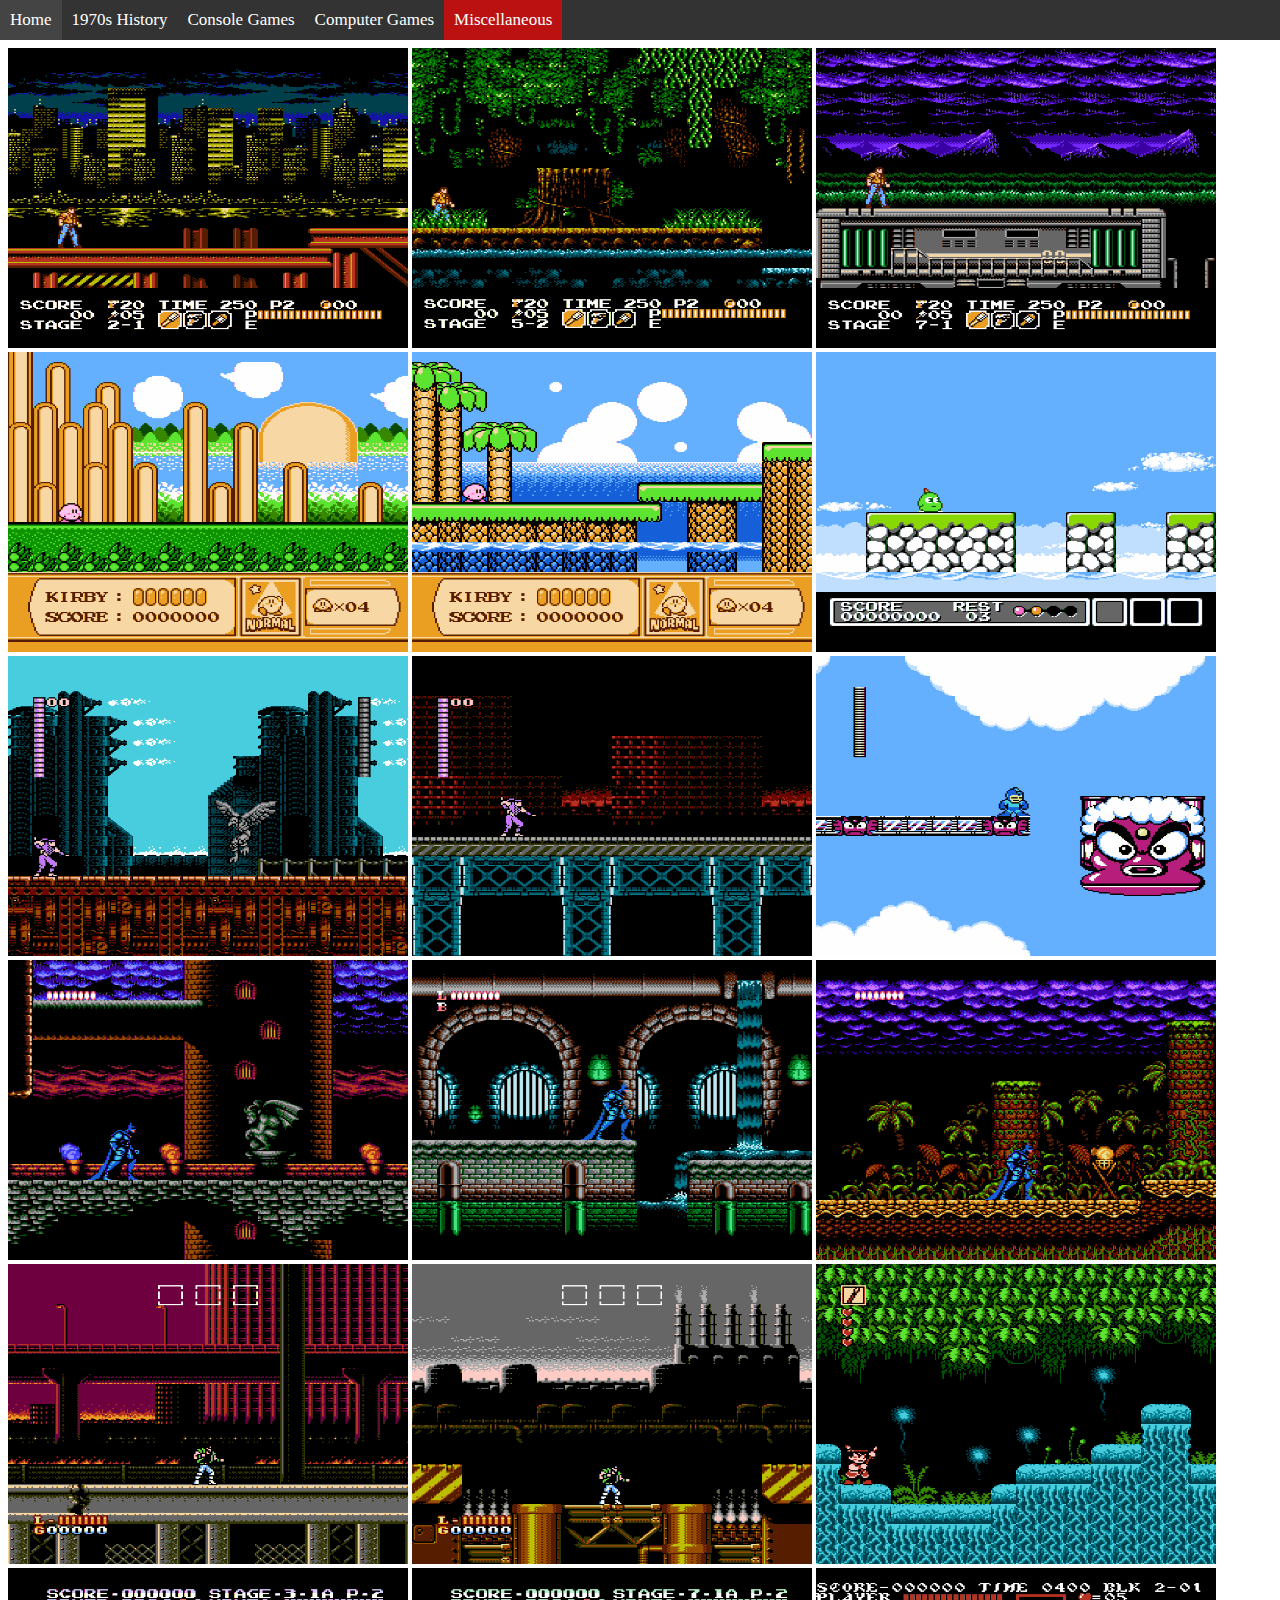
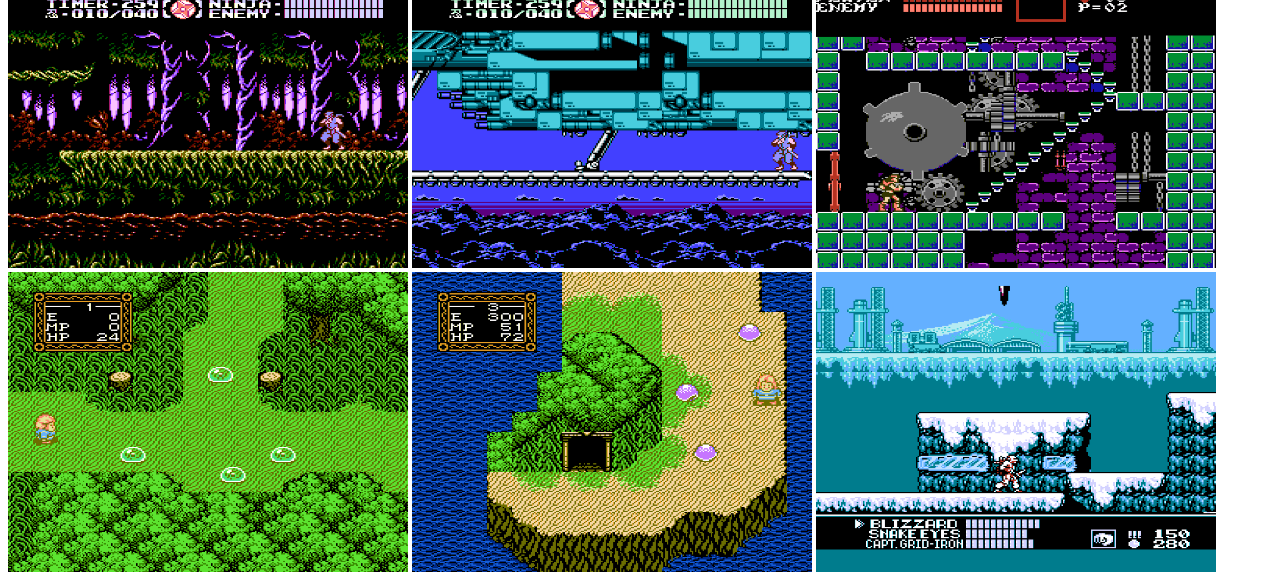
<file: gifs.html>
<!DOCTYPE html>

<html lang="en">

<!-- https://gameshistory.github.io/misc -->

<head>
	<title>Miscellaneous</title>
	<link rel="stylesheet" href="style.css">
</head>

<body>

<div class="navbar">
	<a href="/">Home</a>
	<a href="history.html">1970s History</a>
	<a href="console.html">Console Games</a>
	<a href="computer.html">Computer Games</a>
	<a href="misc.html" class="active">Miscellaneous</a>
</div>

<div class="body">
	<img src="img/gif/vice.gif" width="400">
	<img src="img/gif/vice2.gif" width="400">
	<img src="img/gif/vice3.gif" width="400">
	<img src="img/gif/kirby.gif" width="400">
	<img src="img/gif/kirby2.gif" width="400">
	<img src="img/gif/gimmick.gif" width="400">
	<img src="img/gif/shadow.gif" width="400">
	<img src="img/gif/shadow2.gif" width="400">
	<img src="img/gif/mm2.gif" width="400">
	<img src="img/gif/batman.gif" width="400">
	<img src="img/gif/batman2.gif" width="400">
	<img src="img/gif/batman3.gif" width="400">
	<img src="img/gif/shatter.gif" width="400">
	<img src="img/gif/shatter2.gif" width="400">
	<img src="img/gif/whomp.gif" width="400">
	<img src="img/gif/ninja.gif" width="400">
	<img src="img/gif/ninja2.gif" width="400">
	<img src="img/gif/cv3.gif" width="400">
	<img src="img/gif/willow.gif" width="400">
	<img src="img/gif/willow2.gif" width="400">
	<img src="img/gif/gijoe.gif" width="400">
</div>

</body>

</html>
</file>
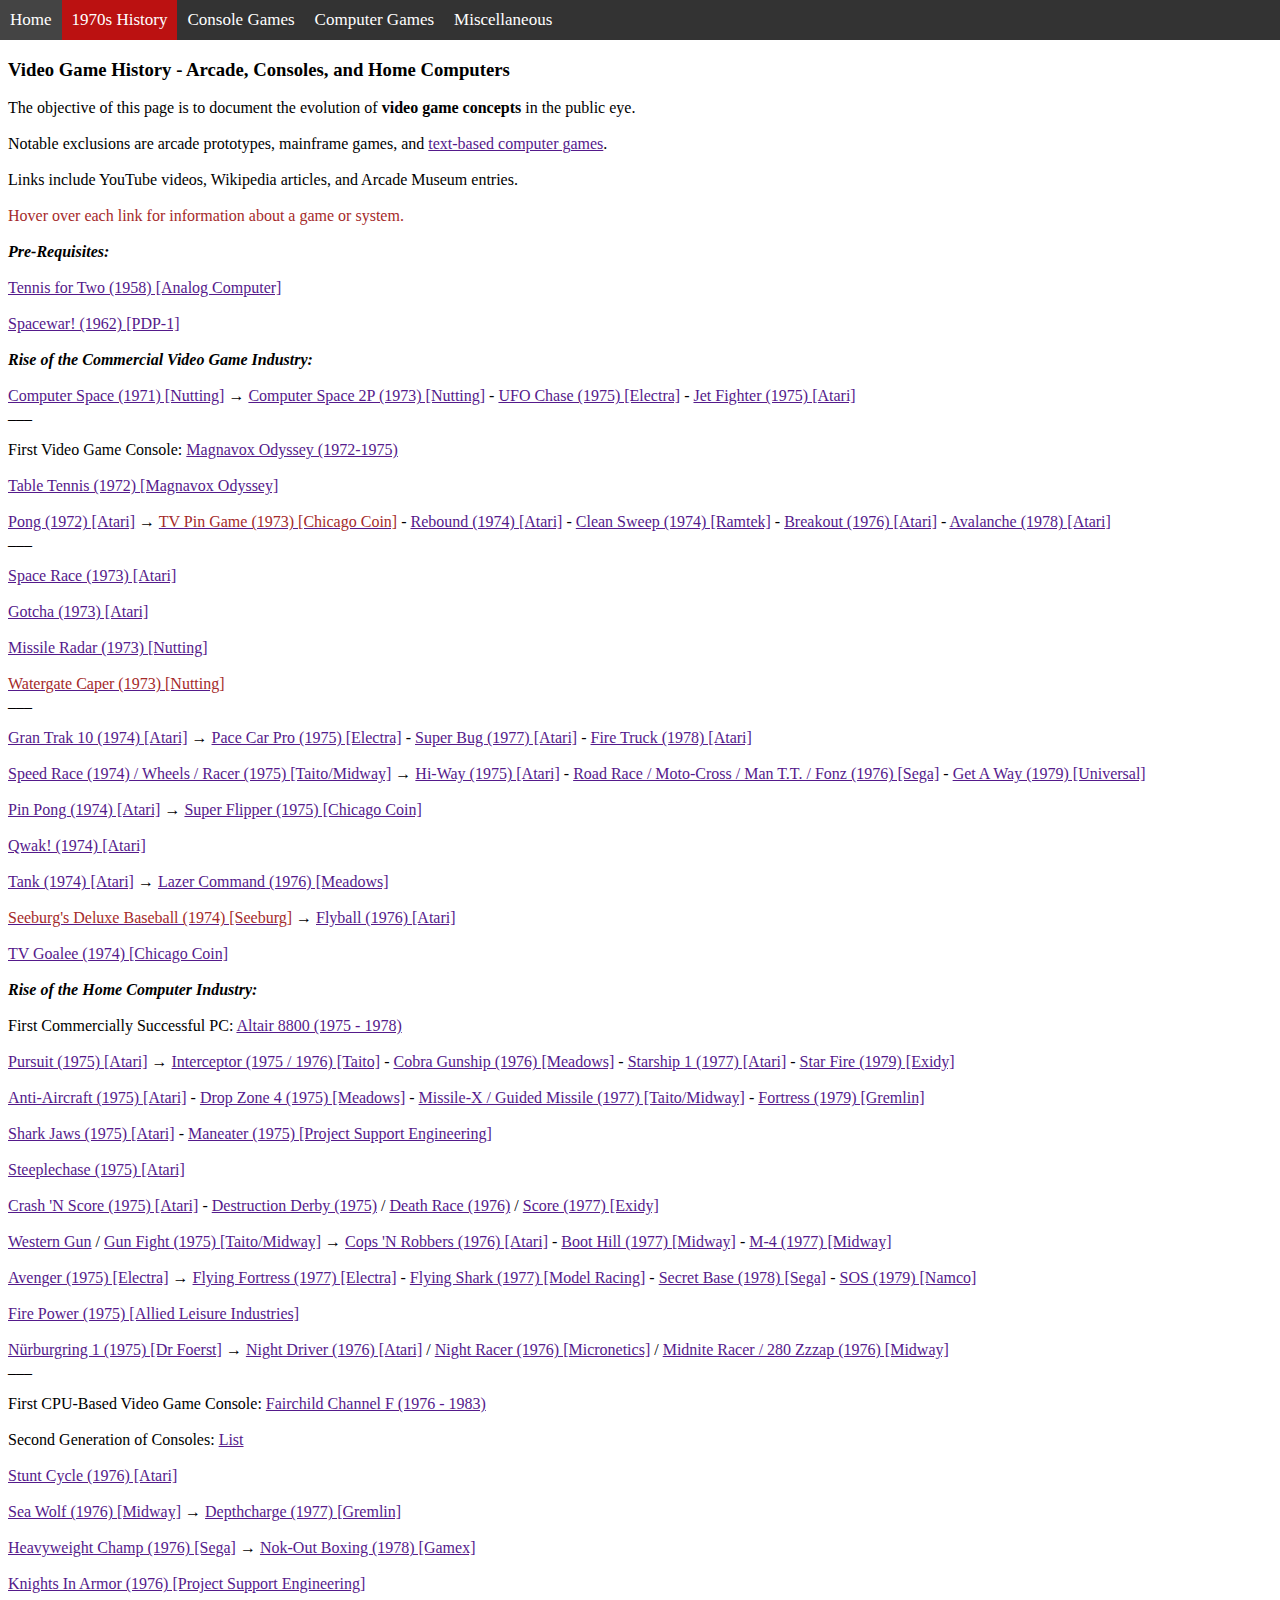
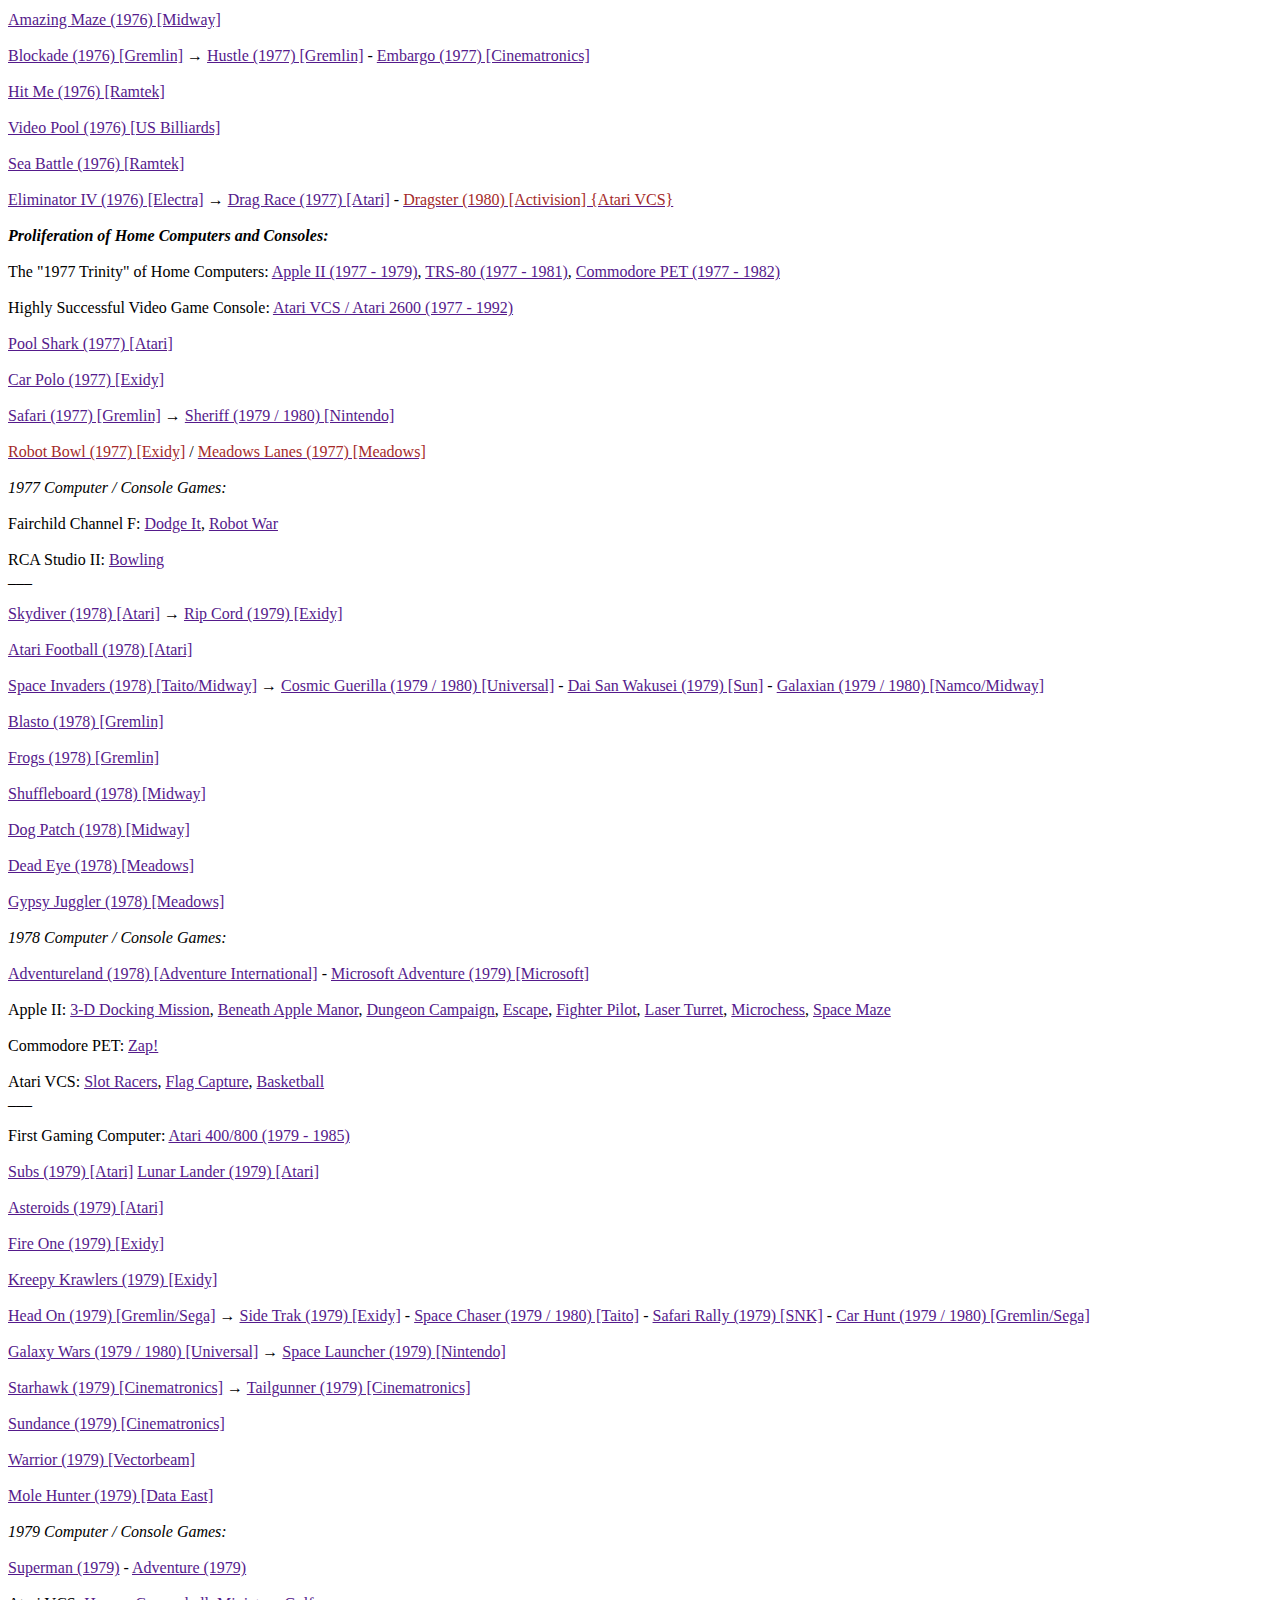
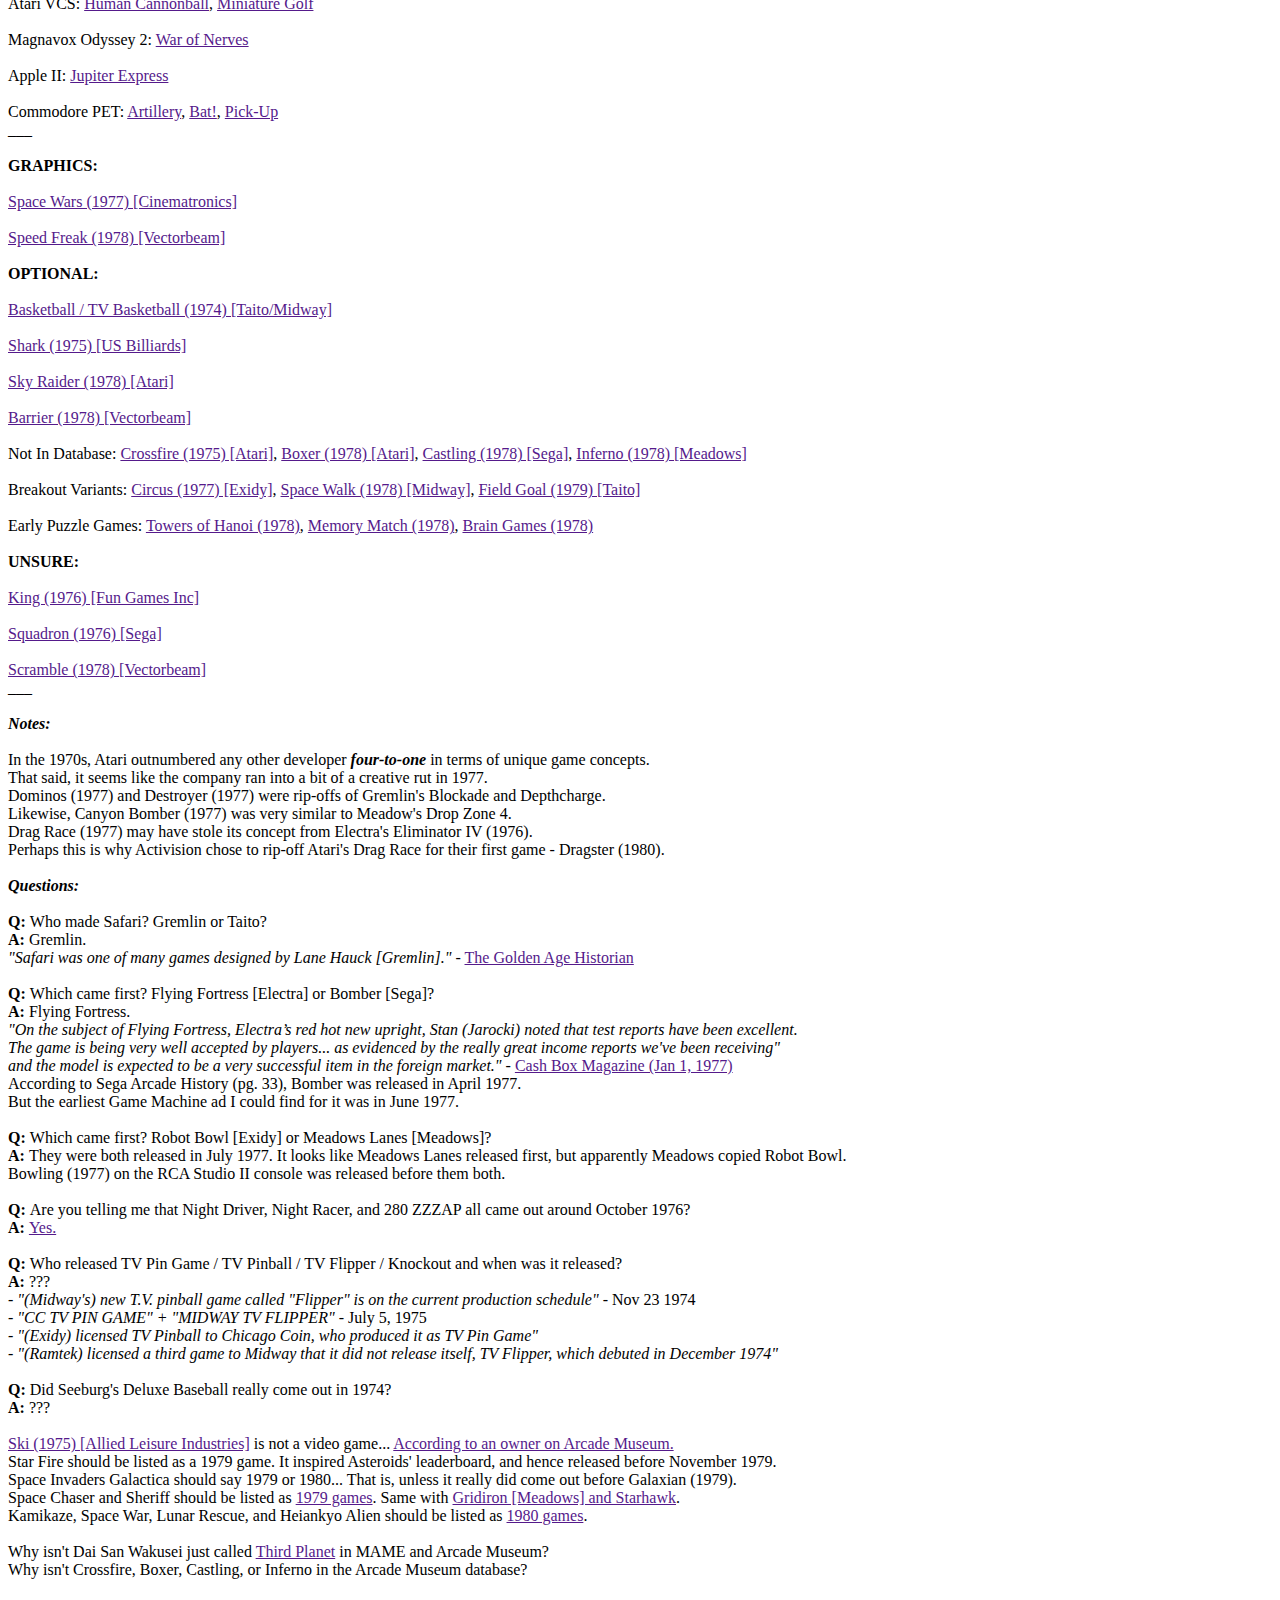
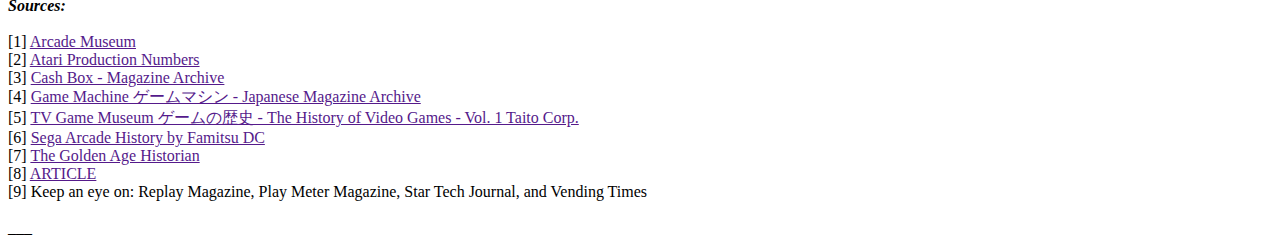
<file: history.html>
<!DOCTYPE html>

<html lang="en">

<!-- https://gameshistory.github.io/history -->

<head>
	<title>1970's History</title>
	<link rel="stylesheet" href="style.css">
</head>

<body>

<div class="navbar">
	<a href="/">Home</a>
	<a href="history.html" class="active">1970s History</a>
	<a href="console.html">Console Games</a>
	<a href="computer.html">Computer Games</a>
	<a href="misc.html">Miscellaneous</a>
</div>

<div class="body">

<h3>Video Game History - Arcade, Consoles, and Home Computers</h3>

The objective of this page is to document the evolution of <b>video game concepts</b> in the public eye.<br><br>
Notable exclusions are arcade prototypes, mainframe games, and 
<a href="https://en.wikipedia.org/wiki/Text-based_game" title="
ADVENTURE is still included due to its heavy influence on video games
All other text-based games have been omitted in favor of more active and visually-oriented games">text-based computer games</a>.<br><br>
Links include YouTube videos, Wikipedia articles, and Arcade Museum entries.<br><br>
<font color=brown>Hover over each link for information about a game or system.</font>
<br><br>

<b><i>Pre-Requisites:</i></b>
<br><br>

<a href="https://www.youtube.com/watch?v=uQpcdO8oJ3Q" title=
"First Video Game
Platform: Donner Model 30 Analog Computer + Oscilloscope
Exhibited once in 1958, then again in 1959, and then dismantled">
Tennis for Two (1958) [Analog Computer]</a>
<br><br>

<a href="https://www.youtube.com/watch?v=UP2OaKHaDxM" title=
"First Digital Video Game
First Known Video Game to be shared (i.e. multiple installs)
Platform: PDP-1 computer
A total of 53 PDP-1 computers were made
PDP-1 Price: $120,000 US ($1,030,000 in 2019)
NOTE: At the time, the PDP-1 was one of the most inexpensive computers">
Spacewar! (1962) [PDP-1]</a>
<br><br>

<b><i>Rise of the Commercial Video Game Industry:</i></b>
<br><br>

<a href="https://www.youtube.com/watch?v=YR7gmVpw6Io" title=
"First Arcade Video Game
First Commercial Video Game
First In-Game Score Counter?
Based on Spacewar! (1962) - A PDP-1 computer game
Creators leave Nutting and form Atari">
Computer Space (1971) [Nutting]</a> → 
<a href="https://www.youtube.com/watch?v=_BiFVGCxCwo" title=
"Two-Player Version of Computer Space
Rocketship vs. Rocketship
Release Date: July 1973">
Computer Space 2P (1973) [Nutting]</a> - 
<a href="https://flyers.arcade-museum.com/?page=thumbs&db=videodb&id=1797" title=
"Players can shoot or ram each other, and must avoid asteroids
One player is an Attacker, the other is an Evader - Roles swap every 15 seconds">
UFO Chase (1975) [Electra]</a> - 
<a href="https://www.youtube.com/watch?v=MMObEpsy7Eg" title=
"1-Player (against computer) or 2-player">
Jet Fighter (1975) [Atari]</a>
<br>___<br>

<br>

First Video Game Console: 
<a href="https://en.wikipedia.org/wiki/Magnavox_Odyssey" title=
"First Home Console
350,000 units sold
Includes 6 Game Cards - Table Tennis is #1
Light Gun and 5 more cards sold separately
Release Date: September 1972">
Magnavox Odyssey (1972-1975)</a>
<br><br>

<a href="https://www.youtube.com/watch?v=uWXTwfJ3KfM" title=
"Magnavox Odyssey console game
Influenced Pong, but has six key differences:
1. Players can move their paddles anywhere onscreen
2. Hitting the ball only knocks it forward (horizontally)
3. Players can move the ball up/down (diagonally) after hitting it
4. The ball does not rebound off the edges of the screen
5. The speed of the ball does not increase over time
6. Players must keep track of their own scores">
Table Tennis (1972) [Magnavox Odyssey]</a> 
<br><br>

<a href="https://www.youtube.com/watch?v=e4VRgY3tkh0" title=
"First Atari Game
First Commercially Successful Video Game
1973-74 Video Game Market (Arcade/Console) is flooded with Pong clones
Based on Table Tennis (1972) - A Magnavox Odyssey console game
Release Date: November 1972">
Pong (1972) [Atari]</a> → 
<a href="https://www.youtube.com/watch?v=lOc95rdlxkI" title=
"NOTE: Video is of Ricochet [Nutting]
Knock out the 16 bumpers with your Pong ball
First Attract Mode in a Video Game? (Or Gotcha...)
First video game with lives? (No time limit... 3 to 5 balls per game)
Clones: TV Pinball (1975) [Exidy], TV Flipper (1975) [Midway], Flipper Ball (1976) [Cinematronics], Ricochet (1976) [Nutting]">
<font color=brown>TV Pin Game (1973) [Chicago Coin]</font></a> - 
<a href="https://www.youtube.com/watch?v=P59jCXTWOH8" title=
"Volleyball - Pong with gravity
Release Date: February 1974">
Rebound (1974) [Atari]</a> - 
<a href="https://www.youtube.com/watch?v=AD9fsUrKumE" title=
"Collect all the dots with your Pong ball
Five Lives">
Clean Sweep (1974) [Ramtek]</a> - 
<a href="https://youtu.be/hW7Sg5pXAok?t=444" title=
"Knock-out all the colored bricks with your Pong ball
NOTE: Colored bricks are just a colored cellophane overlay
Prototype engineered by Steve Wozniak and Steve Jobs (Atari Employee at the time)
Release Date: April 1976">
Breakout (1976) [Atari]</a> - 
<a href="https://www.youtube.com/watch?v=0VDvRlNuaX4" title=
"Catch all the falling balls with your Pong paddle
Release Date: April 1978">
Avalanche (1978) [Atari]</a> 
<br>___<br>

<br>

<a href="https://www.youtube.com/watch?v=0eBUoY6W8BY" title=
"Second Atari Game
First Arcade Racing Game
Gameplay similar to Frogger (1981)
Cross screen while avoiding obstacles
Release Date: July 1973">
Space Race (1973) [Atari]</a>
<br><br>

<a href="https://www.youtube.com/watch?v=FoDZoZqsHF8" title=
"Fourth Atari Game
First Arcade Maze Game
Three Versions: B&W, Color Overlay, True Color (Rare)
Color version is the First True Color Arcade Game
2-Player game of tag
Release Date: October 1973">
Gotcha (1973) [Atari]</a>
<br><br>

<a href="https://flyers.arcade-museum.com/?page=thumbs&db=videodb&id=1534" title=
"Shoot at incoming missiles before they hit the ground
Inspired Atari's Missile Command (1980)">
Missile Radar (1973) [Nutting]</a>
<br><br>

<a href="https://flyers.arcade-museum.com/?page=thumbs&db=videodb&id=3304" title=
"First Political Video Game?
Guess the combination
NOTE: It is possible that this is NOT a video game">
<font color=brown>Watergate Caper (1973) [Nutting]</font></a>
<br>___<br>

<br>

<a href="https://www.youtube.com/watch?v=KYcNvAAeu6k" title=
"First Car-Driving Game
Release Date: March 1974
2-player sequel: Gran Trak 20 (August 1974)">
Gran Trak 10 (1974) [Atari]</a> → 
<a href="https://flyers.arcade-museum.com/?page=thumbs&db=videodb&id=2176" title=
"Early Color Game and features racing against the computer">
Pace Car Pro (1975) [Electra]</a> - 
<a href="https://www.youtube.com/watch?v=gBPe14I13Lk" title=
"First Game with Scrolling Playfield
Developed by Kee Games (Atari, in disguise)
Release Date: September 1977">
Super Bug (1977) [Atari]</a> - 
<a href="https://www.youtube.com/watch?v=QMol8ES3DGM" title=
"First Co-Op Game
One player controls the front steering, while the other controls the rear
This is actually how Tiller Fire Trucks operate - Two drivers, two steering wheels
Release Date: June 1978">
Fire Truck (1978) [Atari]</a>
<br><br>

<a href="https://www.youtube.com/watch?v=5jc9_xrD2_M" title=
"Second Car-Driving Game (Taito)
First video game to feature a scrolling background
Developer: Tomohiro Nishikado (Space Invaders)">
Speed Race (1974) / Wheels / Racer (1975) [Taito/Midway]</a> → 
<a href="https://www.youtube.com/watch?v=pMBAlFtE3BQ" title=
"Like Speed Race, but on a winding road with only one speed
Release Date: April 1975">
Hi-Way (1975) [Atari]</a> - 
<a href="https://www.youtube.com/watch?v=osmPZZkCVKM" title=
"NOTE: VIDEO IS OF FONZ (1976)
Moto-Cross, Man T.T. and Fonz all have a motorcycle instead of a car
Introduced pseudo-3D, forward-scrolling, third-person graphics">
Road Race / Moto-Cross / Man T.T. / Fonz (1976) [Sega]</a> - 
<a href="https://www.youtube.com/watch?v=1c_0-fUc4yM" title=
"You can shove other cars by swerving into them, but the front of yours is vulnerable">
Get A Way (1979) [Universal]</a>
<br><br>

<a href="https://www.youtube.com/watch?v=Jw_FzPK3ZQY" title=
"Video Game Pinball
Release Date: October 1974">
Pin Pong (1974) [Atari]</a> → 
<a href="https://www.youtube.com/watch?v=frf85nsyPK0" title=
"Video Game Pinball">
Super Flipper (1975) [Chicago Coin]</a>
<br><br>

<a href="https://www.youtube.com/watch?v=v7vUqos0cBk" title=
"Light-Gun Video Game
Release Date: November 1974
NOTE: The Magnavox Odyssey home console had a Light Gun accessory and games in 1973">
Qwak! (1974) [Atari]</a>
<br><br>

<a href="https://www.youtube.com/watch?v=3OsBUzYBJgU" title=
"Developed by Kee Games (Atari, in disguise)
Saved Atari from bankruptcy
Release Date: November 1974
Tank (1974) and Jet Fighter (1975) were combined in the game Combat (1977) for the Atari 2600 (VCS)
Combat (1977) had an option for Invisible Tanks, and jet planes could hide behind clouds (i.e. early stealth mechanics)">
Tank (1974) [Atari]</a> → 
<a href="https://www.youtube.com/watch?v=yRP8Mo0ygkQ" title=
"Tank, but if you get shot, you can possess one of your other tanks">
Lazer Command (1976) [Meadows]</a>
<br><br>

<a href="https://www.youtube.com/watch?v=NKG_0vMObX8" title=
"NOTE: Video is of Tornado Baseball (1976) [Midway], which might not be the exact same game
There is also Ball Park (1975) [Midway]...
Flyer Quote: Made exclusively for Seeburg by Ramtek
Looks like Ramtek also has a version simply called Deluxe Baseball
Flyer Quote: Can be played by one or two players
However, Tornado Baseball is 2-player only">
<font color=brown>Seeburg's Deluxe Baseball (1974) [Seeburg]</font></a> → 
<a href="https://www.youtube.com/watch?v=hiC2rs9aM0U" title=
"2-Player Only
Pitcher can move around, grab the ball, and tag out batters
Release Date: July 1976">
Flyball (1976) [Atari]</a>
<br><br>

<a href="https://flyers.arcade-museum.com/?page=thumbs&db=videodb&id=2463" title=
"Video Game Soccer
Apparently not a Pong-Clone
Ball does not ricochet, and you can move your player anywhere">
TV Goalee (1974) [Chicago Coin]</a>
<br><br>

<b><i>Rise of the Home Computer Industry:</i></b>
<br><br>

First Commercially Successful PC: 
<a href="https://en.wikipedia.org/wiki/Altair_8800" title=
">40,000 units sold by 1978
Kit Price: $439 US ($2100 in 2019)
Assembled: $621 US ($3000 in 2019)
Bill Gates and Paul Allen wrote a BASIC interpreter for the machine and formed Microsoft
Release Date: January 1975">
Altair 8800 (1975 - 1978)</a>
<br><br>

<a href="https://flyers.arcade-museum.com/?page=thumbs&db=videodb&id=779" title=
"Developed by Kee Games (Atari, in disguise)
First-Person game where the player can steer the plane up, down, left, and right to aim at the enemy and shoot
Release Date: January 1975">
Pursuit (1975) [Atari]</a> → 
<a href="https://www.youtube.com/watch?v=50zEbS2cgEc" title=
"Released in Japan in 1975, and abroad in 1976
Developer: Tomohiro Nishikado (Space Invaders)">
Interceptor (1975 / 1976) [Taito]</a> - 
<a href="https://flyers.arcade-museum.com/?page=thumbs&db=videodb&id=1749" title=
"">
Cobra Gunship (1976) [Meadows]</a> - 
<a href="https://www.youtube.com/watch?v=RWMf-TSWxsM" title=
"Release Date: July 1977">
Starship 1 (1977) [Atari]</a> - 
<a href="https://www.youtube.com/watch?v=XwELyhziVmc" title=
"First Game that allowed players to enter their initials next to their high score
First game with a radar?
First pay-to-win game? - You can keep putting in coins to add fuel, and getting hit does not affect score">
Star Fire (1979) [Exidy]</a>
<br><br>

<a href="https://www.youtube.com/watch?v=bOyH_D_XLWU" title=
"Release Date: June 1975">
Anti-Aircraft (1975) [Atari]</a> - 
<a href="https://www.youtube.com/watch?v=45mhBa8zP4k" title=
"A precursor to Bombs Away (1976) [Meadows] which replaced the white blocks with actual ships">
Drop Zone 4 (1975) [Meadows]</a> - 
<a href="https://www.youtube.com/watch?v=Bwwxts6PHiI" title=
"">
Missile-X / Guided Missile (1977) [Taito/Midway]</a> - 
<a href="https://www.youtube.com/watch?v=2iEV2dLibco" title=
"Intercept cannon balls shot at your castle">
Fortress (1979) [Gremlin]</a>
<br><br>

<a href="https://www.youtube.com/watch?v=1k9Xe-cH9KY" title=
"First Animated Characters
First Commercial Movie Tie-In (Unlicensed)
Collect fish while avoiding a shark
Released by Horror Games (Atari, in disguise)
Release Date: September 1975">
Shark Jaws (1975) [Atari]</a> - 
<a href="https://www.youtube.com/watch?v=-8pXCoCF6b4" title=
"Pick up treasure and bring it to your ship - avoid sharks">
Maneater (1975) [Project Support Engineering]</a>
<br><br>

<a href="https://www.youtube.com/watch?v=7JAW87GqVqw" title=
"First Video Game with jumping
Developed by Kee Games (Atari, in disguise)
Release Date: October 1975">
Steeplechase (1975) [Atari]</a>
<br><br>

<a href="https://www.youtube.com/watch?v=R75wNfxOuB8" title=
"Release Date: October 1975">
Crash 'N Score (1975) [Atari]</a> - 
<a href="https://www.youtube.com/watch?v=5kRQ2OEJkNY" title=
"NOTE: Video is of DEMOLITION Derby
Exidy licensed Destruction Derby to Chicago Coin, who sold the game as Demolition Derby (1977)">
Destruction Derby (1975)</a> /
<a href="https://www.youtube.com/watch?v=aBBtt72aJLA" title=
"First Game to inspire protests
Run over fleeing pedestrians with your car, then avoid their tombstones">
Death Race (1976)</a> /
<a href="https://flyers.arcade-museum.com/?page=flyer&db=videodb&id=943&image=1" title=
"The Love Machine
Apparently, an extension of the Destruction Derby / Death Race concept with the cars replaced by bar patrons
Set in a singles bar, the object of the game was to “score” with as many members of the opposite sex as possible
When the onscreen Lothario made contact with the object of his (or her) affections, a heart appeared on-screen">
Score (1977) [Exidy]</a>
<br><br>

<a href="https://www.youtube.com/watch?v=XbnYBB42J6c" title=
"First Video Game with human-to-human combat
First to use twin-stick controls - Left to move, right to aim gun higher/lower
Can shoot straight or diagonally forward - Three directions total
Developer: Tomohiro Nishikado (Space Invaders)">
Western Gun</a> / 
<a href="https://www.youtube.com/watch?v=xYa0G6KGayk" title=
"US Version of Western Gun - Developed by Midway
First microprocessor-based video game
Can shoot straight or diagonally forward - Seven angles total">
Gun Fight (1975) [Taito/Midway]</a> → 
<a href="https://www.youtube.com/watch?v=rVslOHjhmjc" title=
"Has single-player mode, or multiplayer
Press button to accelerate, let go of it to decelerate
Release Date: July 1976">
Cops 'N Robbers (1976) [Atari]</a> - 
<a href="https://www.youtube.com/watch?v=yFVZhSCjo6w" title=
"Added 1-Player Mode to Gun Fight">
Boot Hill (1977) [Midway]</a> - 
<a href="https://www.youtube.com/watch?v=K5sji2FY880" title=
"Single-Player or 2-Player">
M-4 (1977) [Midway]</a>
<br><br>

<a href="https://www.arcade-museum.com/game_detail.php?game_id=6977" title=
"Players must shoot down enemy planes, but also avoid colliding with them
Clouds can obscure the enemy planes">
Avenger (1975) [Electra]</a> → 
<a href="https://www.youtube.com/watch?v=a5ZBO5CxQeU" title=
"Scrolling Shooter
Shoot or bomb planes/buildings to score points - 90 seconds
Avoid enemy fire or crashing into planes/buildings - infinite lives, but you restart on the far-right in first zone (20)
Plane moves across screen the longer you survive - entering new zones (20, 40, 80), which grant more points per strike
Japan Release: Bomber (1977) [Sega]">
Flying Fortress (1977) [Electra]</a> - 
<a href="https://www.youtube.com/watch?v=3jHl2quuxuM" title=
"">
Flying Shark (1977) [Model Racing]</a> - 
<a href="https://flyers.arcade-museum.com/?page=thumbs&db=videodb&id=1716" title=
"Drop bombs to destroy enemy bases, but avoid missiles and enemy fire
Attacking at lower altitudes deals more damage to the base, but has a higher risk of being shot
70 to 100 seconds - Five Lives - 1 or 2 players">
Secret Base (1978) [Sega]</a> - 
<a href="https://www.youtube.com/watch?v=CZIzieW6Lt8" title=
"">
SOS (1979) [Namco]</a>
<br><br>

<a href="https://flyers.arcade-museum.com/?page=thumbs&db=videodb&id=1788" title=
"A land versus air combat game where the player controls a tank that must shoot down enemy aircraft while avoiding minefields on the ground">
Fire Power (1975) [Allied Leisure Industries]</a>
<br><br>

<a href="https://flyers.arcade-museum.com/?page=thumbs&db=videodb&id=6103" title=
"First First-Person Racing Game
Developed in Germany by Dr. Reiner Foerst
Inspired Atari's Night Driver (1976)">
Nürburgring 1 (1975) [Dr Foerst]</a> → 
<a href="https://www.youtube.com/watch?v=CjGjtehuqcM" title=
"Release Date: October 1976">
Night Driver (1976) [Atari]</a> / 
<a href="https://flyers.arcade-museum.com/?page=thumbs&db=videodb&id=3191" title=
"Release Date: October 1976">
Night Racer (1976) [Micronetics]</a> / 
<a href="https://www.youtube.com/watch?v=STawhz_bSd0" title=
"Release Date: October 1976
Developed by Nutting">
Midnite Racer / 280 Zzzap (1976) [Midway]</a>
<br>___<br>

<br>

First CPU-Based Video Game Console: 
<a href="https://en.wikipedia.org/wiki/Fairchild_Channel_F" title=
"First of the Second Generation Consoles
Original Title: Fairchild Video Entertainment System (changed in 1977)
Release Date: November 1976">
Fairchild Channel F (1976 - 1983)</a>
<br><br>

Second Generation of Consoles: 
<a href="https://en.wikipedia.org/wiki/Second_generation_of_video_game_consoles" title=
"Fairchild Channel F (November 1976)
Atari 2600 (September 1977)
Bally Astrocade (April 1978)
Magnavox Odyssey² (December 1978)
Intellivision (December 1979)
...
1982: Emerson Arcadia 2001, ColecoVision, Atari 5200, Vectrex">
List</a>
<br><br>

<a href="https://www.youtube.com/watch?v=qLdcXJRbBGw" title=
"Release Date: January 1976">
Stunt Cycle (1976) [Atari]</a>
<br><br>

<a href="https://www.youtube.com/watch?v=T6kopmm1-Jw" title=
"">
Sea Wolf (1976) [Midway]</a> → 
<a href="https://www.youtube.com/watch?v=ZtDPcbTtSXM" title=
"You lose half your points when struck by the enemy
The sequel, Deep Scan (1979), added a mini-map to the bottom of the screen
This lets you prepare bombs for enemy ships before they have entered the screen">
Depthcharge (1977) [Gremlin]</a>
<br><br>

<a href="https://www.arcade-museum.com/game_detail.php?game_id=8099" title=
"First Fighting Game">
Heavyweight Champ (1976) [Sega]</a> → 
<a href="https://flyers.arcade-museum.com/?page=thumbs&db=videodb&id=2527" title=
"Can move around the ring, and punch left/right">
Nok-Out Boxing (1978) [Gamex]</a>
<br><br>

<a href="https://www.youtube.com/watch?v=lDUd5zLYBrI" title=
"First Martial Arts Game (Jousting)">
Knights In Armor (1976) [Project Support Engineering]</a>
<br><br>

<a href="https://www.youtube.com/watch?v=GJUsoElXO3Y" title=
"">
Amazing Maze (1976) [Midway]</a>
<br><br>

<a href="https://www.youtube.com/watch?v=5v-0CwiabZA" title=
"First Snake Game">
Blockade (1976) [Gremlin]</a> → 
<a href="https://www.youtube.com/watch?v=KPruVhLDBiU" title=
"Snake, but you only get bigger if you hit the wall or yourself
Speeds up as you pick up dots - Fixed Time Limit">
Hustle (1977) [Gremlin]</a> - 
<a href="https://www.youtube.com/watch?v=BTRmRb4mUHc" title=
"">
Embargo (1977) [Cinematronics]</a>
<br><br>

<a href="https://www.youtube.com/watch?v=YR2vjJ3_eU8" title=
"Blackjack (21 Card Game)
Technically, NOT the first publically released gambling video game
That would be A-1's Twenty One (1975) - Limited Release">
Hit Me (1976) [Ramtek]</a>
<br><br>

<a href="https://www.arcade-museum.com/game_detail.php?game_id=12786" title=
"Pool Video Game">
Video Pool (1976) [US Billiards]</a>
<br><br>

<a href="https://flyers.arcade-museum.com/?page=thumbs&db=videodb&id=1731" title=
"Blow away islands? Hide in coves?">
Sea Battle (1976) [Ramtek]</a>
<br><br>

<a href="https://flyers.arcade-museum.com/?page=thumbs&db=videodb&id=2565" title=
"Release Date: April 1976">
Eliminator IV (1976) [Electra]</a> → 
<a href="https://www.youtube.com/watch?v=PHfZpA6bDKo" title=
"Developed by Kee Games (Atari, in disguise)
Release Date: June 1977">
Drag Race (1977) [Atari]</a> - 
<a href=" " title=
"Unauthorised Atari VCS game famous for speedrunning
Developer David Crane encouraged players to send-in photos of their best times
First video game developed by Activision - the first third-party video game developer">
<font color=brown>Dragster (1980) [Activision] {Atari VCS}</font></a>
<br><br>

<b><i>Proliferation of Home Computers and Consoles:</i></b>
<br><br>

The "1977 Trinity" of Home Computers: 
<a href="https://en.wikipedia.org/wiki/Apple_II" title= 
"Out of the 1977 Trinity, the Apple II was the only one able to display COLOR graphics
This distinction sparked Apple to change its logo to include a spectrum of colors
Important Commands: CATALOG, RUN, BRUN
Release Date: June 1977">
Apple II (1977 - 1979)</a>, 
<a href="https://en.wikipedia.org/wiki/TRS-80" title= "
Release Date: August 1977">
TRS-80 (1977 - 1981)</a>, 
<a href="https://en.wikipedia.org/wiki/Commodore_PET" title= "
Release Date: January 1977">
Commodore PET (1977 - 1982)</a>
<br><br>

Highly Successful Video Game Console: 
<a href="https://en.wikipedia.org/wiki/Atari_2600" title=
"30 million units sold (i.e. more than Xbox or GameCube, less than N64)
Known as Atari VCS prior to November 1982
It was renamed Atari 2600 to be consistent with Atari's second console, the Atari 5200">
Atari VCS / Atari 2600 (1977 - 1992)</a>
<br><br>

<a href="https://www.youtube.com/watch?v=lco2tW-X9Ms" title=
"A not-so-accurate game of billiards
You control the white ball and actively move around knocking balls into holes
Release Date: June 1977">
Pool Shark (1977) [Atari]</a>
<br><br>

<a href="https://www.youtube.com/watch?v=NMljzipOy4s" title=
"Soccer with cars - 1 to 4 players">
Car Polo (1977) [Exidy]</a>
<br><br>

<a href="https://www.youtube.com/watch?v=aBH4C5uX7pQ" title=
"Licensed to Taito">
Safari (1977) [Gremlin]</a> → 
<a href="https://www.youtube.com/watch?v=VI8oHZ9ouck" title=
"Released in Japan in October 1979 (and maybe Europe too)
NA Release: Bandido (1980) [Exidy]">
Sheriff (1979 / 1980) [Nintendo]</a>
<br><br>

<a href="https://www.youtube.com/watch?v=ozBoLQYEIe8" title=
"Bowling
Probably not the first bowling video game... 
That would be Bowling (Jan 1977) on the RCA Studio II console
Gameplay is similar though">
<font color=brown>Robot Bowl (1977) [Exidy]</font></a> / 
<a href="https://www.youtube.com/watch?v=x6UPVK_IKiI" title=
"Bowling">
<font color=brown>Meadows Lanes (1977) [Meadows]</font></a>
<br><br>

<i>1977 Computer / Console Games:</i>
<br><br>

Fairchild Channel F: 
<a href="https://www.youtube.com/watch?v=ZYib1BI4urw" title=
"">
Dodge It</a>, 
<a href="https://www.youtube.com/watch?v=GAlXwn4LrZM" title=
"">
Robot War</a><br><br>

RCA Studio II: 
<a href="https://www.youtube.com/watch?v=9qyydjdexEI" title=
"Built-in Game
Release Date: January 1977">
Bowling</a>

<br>___<br>

<br>

<a href="https://www.youtube.com/watch?v=KASfF_9smG8" title=
"Release Date: June 1978">
Skydiver (1978) [Atari]</a> → 
<a href="https://www.youtube.com/watch?v=ww5VNeAYIec" title=
"">
Rip Cord (1979) [Exidy]</a>
<br><br>

<a href="https://www.youtube.com/watch?v=YGDzW6JCGMs" title=
"2-Player American Football with computer-controlled team members
If you pass the ball to one of them, you start to control them
Release Date: October 1978">
Atari Football (1978) [Atari]</a>
<br><br>

<a href="https://www.youtube.com/watch?v=Sx0ZcT2fY0U" title=
"Released in July in Japan, and October in the US (Midway)">
Space Invaders (1978) [Taito/Midway]</a> → 
<a href="https://www.youtube.com/watch?v=xBE-QFjx25I" title=
"">
Cosmic Guerilla (1979 / 1980) [Universal]</a> - 
<a href="https://www.youtube.com/watch?v=l__nNDOvqOM" title=
"AKA: Third Planet
An early tower defence game
Not sure if this had a western release">
Dai San Wakusei (1979) [Sun]</a> - 
<a href="https://www.youtube.com/watch?v=tz9_1al9N70" title=
"">
Galaxian (1979 / 1980) [Namco/Midway]</a>
<br><br>

<a href="https://www.youtube.com/watch?v=pZlI2ssGHhQ" title=
"">
Blasto (1978) [Gremlin]</a>
<br><br>

<a href="https://www.youtube.com/watch?v=8r4i04A2dIY" title=
"">
Frogs (1978) [Gremlin]</a>
<br><br>

<a href="https://www.youtube.com/watch?v=930cJ5lPUo0" title=
"One of the earliest games to use a trackball">
Shuffleboard (1978) [Midway]</a>
<br><br>

<a href="https://www.youtube.com/watch?v=ljv_X4XaOeU" title=
"">
Dog Patch (1978) [Midway]</a>
<br><br>

<a href="https://www.youtube.com/watch?v=D8qXpYeNc-g" title=
"">
Dead Eye (1978) [Meadows]</a>
<br><br>

<a href="https://www.youtube.com/watch?v=lydPqsmvBgg" title=
"">
Gypsy Juggler (1978) [Meadows]</a>
<br><br>

<i>1978 Computer / Console Games:</i>
<br><br>

<a href="https://www.youtube.com/watch?v=QHDjwtCKHYQ" title=
"First text-adventure game for home computers
Inspired by Colossal Cave Adventure (A PDP-10 Mainframe game developed between 1975 and 1977)">
Adventureland (1978) [Adventure International]</a> - 
<a href="https://www.youtube.com/watch?v=WjNbD_XsjGA" title=
"Port of the original text-adventure game, Colossal Cave Adventure
Released for TRS-80 and Apple II home computers in 1979
Ported to IBM-PC (MS-DOS 1.0) in 1981 - First game available for the system">
Microsoft Adventure (1979) [Microsoft]</a>
<br><br>

Apple II: 
<a href="https://www.youtube.com/watch?v=66-CqOuBQpY" title=
"Separate controls to move each shuttle up/down, but they both move left/right">
3-D Docking Mission</a>, 
<a href="https://www.youtube.com/watch?v=M1RQdWq8Lxw" title=
"First Commercial RPG for Home Computers
Has procedural generation (before Rogue)">
Beneath Apple Manor</a>, 
<a href="https://www.youtube.com/watch?v=0vgC1__qre4" title=
"">
Dungeon Campaign</a>, 
<a href="https://www.youtube.com/watch?v=0nvh78Dqfkg" title=
"First-Person Maze Game with NPCs">
Escape</a>, 
<a href="https://www.youtube.com/watch?v=IkpqIfddBnQ" title=
"">
Fighter Pilot</a>, 
<a href="https://www.youtube.com/watch?v=1czDFB6qmZ0" title=
"">
Laser Turret</a>, 
<a href="https://www.youtube.com/watch?v=Xh3XBqFgv6c" title=
"">
Microchess</a>, 
<a href="https://www.youtube.com/watch?v=KAzEWT20WSc" title=
"Lunar Lander in a maze">
Space Maze</a>
<br><br>

Commodore PET: 
<a href="https://www.youtube.com/watch?v=Quwffe9IP60" title=
"">
Zap!</a>
<br><br>

Atari VCS: 
<a href="https://www.youtube.com/watch?v=fiFJvwl3xmY" title=
"Two player maze game similar to Tank, but with a bit of strategy
You can fire missiles so that they travel clockwise or anti-clockwise around a wall">
Slot Racers</a>,
<a href="https://www.youtube.com/watch?v=KLskBw2tCfs" title=
"Straight arrows tell you exactly which row/column the flag is in, while diagonal ones reduce the playfield
Number clues tell you how far away the flag is - in the form of a square around the player's current position">
Flag Capture</a>, 
<a href="https://www.youtube.com/watch?v=BRNJt3jhoLU" title=
"">
Basketball</a>
<br>___<br>

<br>

First Gaming Computer: 
<a href="https://en.wikipedia.org/wiki/Atari_8-bit_family" title=
"Semantics arguments aside, the Atari 400/800 was a repurposed game console
It had graphics and sound capabilities more advanced than most contemporary machines
Gaming on the platform was a major draw, and Star Raiders (1980) was the platform's killer app
Competition in terms of graphical performance would not come until the Commodore 64 in 1982
Release Date: November 1979">
Atari 400/800 (1979 - 1985)</a>
<br><br>

<a href="https://www.youtube.com/watch?v=Q2HtwL-c1mI" title=
"Early stealth game - You can only see your opponent's sub when it touches walls, but you can see their missiles
Controls very similar to Jet Fighter - i.e. the submarine automatically moves forward, and you can only turn it
As such, I have grouped this game with other games where you fly around trying to shoot your opponent">
Subs (1979) [Atari]</a>

<a href="https://www.youtube.com/watch?v=McAhSoAEbhM" title=
"Inspired by the PDP-10 Mainframe video game, Moonlander (1973)
Another earlier lander-type game was Rockey Pilot (1977) on the Apple II
Release Date: August 1979">
Lunar Lander (1979) [Atari]</a>
<br><br>

<a href="https://www.youtube.com/watch?v=9Ydu8UhIjeU" title=
"Release Date: November 1979">
Asteroids (1979) [Atari]</a>
<br><br>

<a href="https://www.youtube.com/watch?v=9dL1R6VBGb0" title=
"First-Person Sea Wolf, but with scrolling and an AI opponent
You can either try to take down your opponent's ship, or destroy their fleet
You lose if your ship is shot-down, or your fleet is destroyed
Features a mini-map at the top of the screen - Enemy is red sailing ship, you are white
You can also submerge underwater">
Fire One (1979) [Exidy]</a>
<br><br>

<a href="https://www.arcade-museum.com/game_detail.php?game_id=8357" title=
"Fight a variety of bugs using a number of weapons
Prototype? - David Rolfe doesn’t remember finishing the game...
But Exidy’s Howell Ivy recalls that about 200 units made it out the door">
Kreepy Krawlers (1979) [Exidy]</a>
<br><br>

<a href="https://www.youtube.com/watch?v=iYDrd9jE4WU" title=
"Japan Release Date: April 1979">
Head On (1979) [Gremlin/Sega]</a> → 
<a href="https://www.youtube.com/watch?v=o9eM3RFHCK4" title=
"Hold down direction you want to go when approaching railway junction
In other words, hold up to turn train upwards (north)">
Side Trak (1979) [Exidy]</a> - 
<a href="https://www.youtube.com/watch?v=0ekHzV5p0cY" title=
"Japan Release Date: November 1979">
Space Chaser (1979 / 1980) [Taito]</a> - 
<a href="https://www.youtube.com/watch?v=N-lvbzh9h0E" title=
"Japan Release Date: December 1979
Not sure if it had a western release">
Safari Rally (1979) [SNK]</a> - 
<a href="https://www.youtube.com/watch?v=UI_pIjNXaX4&t=260" title=
"Drive under overpass to make red car disappear
Japan Release Date: December 1979">
Car Hunt (1979 / 1980) [Gremlin/Sega]</a>
<br><br>

<a href="https://www.youtube.com/watch?v=G-lvv2sx5kQ" title=
"Mix of Space Invaders, Space Race, and Guided Missile
Japan Release Date: September 1979">
Galaxy Wars (1979 / 1980) [Universal]</a> → 
<a href="https://www.youtube.com/watch?v=i3DbexQg0HQ" title=
"Japan Release Date: November 1979
Not sure if it had a western release">
Space Launcher (1979) [Nintendo]</a>
<br><br>

<a href="https://www.youtube.com/watch?v=LXGXS34Tyio" title=
"">
Starhawk (1979) [Cinematronics]</a> → 
<a href="https://www.youtube.com/watch?v=sgRrPDYvTdM" title=
"">
Tailgunner (1979) [Cinematronics]</a>
<br><br>

<a href="https://www.youtube.com/watch?v=1GpxgEJQ4ro" title=
"Use the numberpad (1-9) to open up holes and collect falling stars or shoot them
Don't miss or you will have to collect you bullet to be able to shoot again
Timed Game">
Sundance (1979) [Cinematronics]</a>
<br><br>

<a href="https://www.youtube.com/watch?v=IUp0lzFiscs" title=
"">
Warrior (1979) [Vectorbeam]</a>
<br><br>

<a href="https://flyers.arcade-museum.com/?page=thumbs&db=videodb&id=2939" title=
"Not sure if it had a western release">
Mole Hunter (1979) [Data East]</a>
<br><br>

<i>1979 Computer / Console Games:</i>
<br><br>

<a href="https://www.youtube.com/watch?v=KFDtDPphCRA" title=
"First Action-Adventure Game (built using the prototype code for Warren Robinett's Adventure)
Multiple screens, pick up and put down objects/people, scripted sequence at start
Repair bridge, put enemies behind bars, and return to Daly Planet as Clark Kent
Strange overworld layout and subway system">
Superman (1979)</a> - 
<a href="https://www.youtube.com/watch?v=LQZDRELOqoI" title=
"">
Adventure (1979)</a>
<br><br>

Atari VCS: 
<a href="https://www.youtube.com/watch?v=s8p9mGt2RS4" title=
"">
Human Cannonball</a>,
<a href="https://www.youtube.com/watch?v=8znfj2t8WYA" title=
"">
Miniature Golf</a>
<br><br>

Magnavox Odyssey 2:
<a href="https://www.youtube.com/watch?v=FMq1irghYsg" title=
"">
War of Nerves</a>
<br><br>


Apple II: 
<a href="https://www.youtube.com/watch?v=17rzzTlIVhQ" title=
"Like an early bullet-hell">
Jupiter Express</a>
<br><br>

Commodore PET: 
<a href="https://www.youtube.com/watch?v=1CI2LnPz6bg" title=
"">
Artillery</a>, 
<a href="https://www.youtube.com/watch?v=bcmF0rXvbPg" title=
"">
Bat!</a>,
<a href="https://www.youtube.com/watch?v=0e1aVUazJAs" title=
"">
Pick-Up</a>
<br>___<br>

<br>

<b>GRAPHICS:</b>
<br><br>

<a href="https://www.youtube.com/watch?v=3J6vo6WCeOE" title=
"First vector graphics arcade game
10 Difficulty Modes that affect ship speed and gravity-type (Off: 0-2, Inter: 3-5, Zero: 6-9)
Gameplay is derivative, but zero-gravity is good (when set) - 2 players">
Space Wars (1977) [Cinematronics]</a>
<br><br>

<a href="https://www.youtube.com/watch?v=70OVIlxRIA0" title=
"Gameplay not as fluid as Night Driver - only addition is the occasional hazard to avoid">
Speed Freak (1978) [Vectorbeam]</a>
<br><br>

<b>OPTIONAL:</b>
<br><br>

<a href="https://www.youtube.com/watch?v=BMV_meVa7m8" title=
"First video game with human figures
First Japanese video game to be released in North America
Essentially a ball-and-paddle game">
Basketball / TV Basketball (1974) [Taito/Midway]</a>
<br><br>

<a href="https://www.youtube.com/watch?v=Hh1TDeJK9GI" title=
"">
Shark (1975) [US Billiards]</a>
<br><br>

<a href="https://www.youtube.com/watch?v=jcrDZZ1cFO8" title=
"Release Date: March 1978">
Sky Raider (1978) [Atari]</a>
<br><br>

<a href="https://www.youtube.com/watch?v=zppYaKPDtM4" title=
"">
Barrier (1978) [Vectorbeam]</a>
<br><br>

Not In Database: 
<a href="https://www.youtube.com/watch?v=mF76Z1HiOnA" title=
"Game not in database
Some sources suggest only 10 were made...
Release Date: May 1975">
Crossfire (1975) [Atari]</a>, 
<a href="https://www.youtube.com/watch?v=AoKlXiFyHVE" title=
"Game not in database">
Boxer (1978) [Atari]</a>, 
<a href="https://segaretro.org/Castling" title=
"Kill the king by breaking the castle walls via shoveling and shooting arrows
As the wall is taken down, enemy soldiers are sent into the gap
Arrows may be shot at either the king, queen, jack or soldiers
Defeating all castle soldiers grants an additional arrow">
Castling (1978) [Sega]</a>, 
<a href="https://www.youtube.com/watch?v=1C8_Bb-CsLc" title=
"Game not in database">
Inferno (1978) [Meadows]</a>
<br><br>

Breakout Variants: 
<a href="https://www.youtube.com/watch?v=e9w-yc_d1q8" title=
"Everyone was copying this for a short period after release">
Circus (1977) [Exidy]</a>, 
<a href="https://www.youtube.com/watch?v=xT7Es3vpIhM" title=
"">
Space Walk (1978) [Midway]</a>, 
<a href="https://www.youtube.com/watch?v=kC_DFV8R4hc" title=
"">
Field Goal (1979) [Taito]</a>
<br><br>

Early Puzzle Games: 
<a href="https://www.youtube.com/watch?v=grUOh701RPk" title=
"">
Towers of Hanoi (1978)</a>, 
<a href="https://www.youtube.com/watch?v=6u2kXfrWFbE" title=
"">
Memory Match (1978)</a>, 
<a href="https://www.youtube.com/watch?v=PObxERwZYM0" title=
"Repeat Game - a.k.a. Simon / Touch-Me">
Brain Games (1978)</a>
<br><br>

<b>UNSURE:</b>
<br><br>

<a href="https://flyers.arcade-museum.com/?page=thumbs&db=videodb&id=560" title=
"Dynamic difficulty?">
King (1976) [Fun Games Inc]</a>
<br><br>

<a href="https://flyers.arcade-museum.com/?page=thumbs&db=videodb&id=3155" title=
"No idea... Was it released in the west?">
Squadron (1976) [Sega]</a>
<br><br>

<a href="https://flyers.arcade-museum.com/?page=thumbs&db=videodb&id=2700" title=
"Ultra-rare game that might not have been released in the US
A competitive, somewhat pinball-like b&w vector game
Flyer image reminds me of Dodge It (1977)">
Scramble (1978) [Vectorbeam]</a>
<br>___<br>

<br>

<b><i>Notes:</i></b>
<br><br>
In the 1970s, Atari outnumbered any other developer <b><i>four-to-one</i></b> in terms of unique game concepts.<br>
That said, it seems like the company ran into a bit of a creative rut in 1977.<br>
Dominos (1977) and Destroyer (1977) were rip-offs of Gremlin's Blockade and Depthcharge.<br>
Likewise, Canyon Bomber (1977) was very similar to Meadow's Drop Zone 4.<br>
Drag Race (1977) may have stole its concept from Electra's Eliminator IV (1976).<br>
Perhaps this is why Activision chose to rip-off Atari's Drag Race for their first game - Dragster (1980).
<br><br>

<b><i>Questions:</i></b>
<br><br>
<b>Q: </b>Who made Safari? Gremlin or Taito?<br>
<b>A: </b>Gremlin.<br>
<i>"Safari was one of many games designed by Lane Hauck [Gremlin]."</i> - <a href="http://allincolorforaquarter.blogspot.com/2015/09/the-ultimate-so-far-history-of-gremlin_25.html?showComment=1444262176269#c4857818461869834596">
The Golden Age Historian</a><br>
<br>
<b>Q: </b>Which came first? Flying Fortress [Electra] or Bomber [Sega]?<br>
<b>A: </b>Flying Fortress.<br>
<i>"On the subject of Flying Fortress, Electra’s red hot new upright, Stan (Jarocki) noted that test reports have been excellent.<br>
The game is being very well accepted by players... as evidenced by the really great income reports we've been receiving"<br>
and the model is expected to be a very successful item in the foreign market."</i> - 
<a href="https://www.americanradiohistory.com/hd2/IDX-Business/Music/Archive-Cash-Box-IDX/70s/1977/CB-1977-01-01-OCR-Page-0034.pdf#search=%22flying%20fortress%22">
Cash Box Magazine (Jan 1, 1977)</a><br>
According to Sega Arcade History (pg. 33), Bomber was released in April 1977.<br>
But the earliest Game Machine ad I could find for it was in June 1977.<br>
<br>
<b>Q: </b>Which came first? Robot Bowl [Exidy] or Meadows Lanes [Meadows]?<br>
<b>A: </b>They were both released in July 1977. It looks like Meadows Lanes released first, but apparently Meadows copied Robot Bowl.<br> 
Bowling (1977) on the RCA Studio II console was released before them both.<br>
<br>
<b>Q: </b>Are you telling me that Night Driver, Night Racer, and 280 ZZZAP all came out around October 1976?<br>
<b>A: </b><a href=https://allincolorforaquarter.blogspot.com/2012/08/reiner-forests-nurburgring-original_27.html>Yes.</a><br>
<br>
<b>Q: </b>Who released TV Pin Game / TV Pinball / TV Flipper / Knockout and when was it released?<br>
<b>A: </b>???<br>
- <i>"(Midway's) new T.V. pinball game called "Flipper" is on the current production schedule"</i> - Nov 23 1974<br>
- <i>"CC TV PIN GAME" + "MIDWAY TV FLIPPER"</i> - July 5, 1975<br>
- <i>"(Exidy) licensed TV Pinball to Chicago Coin, who produced it as TV Pin Game"</i><br>
- <i>"(Ramtek) licensed a third game to Midway that it did not release itself, TV Flipper, which debuted in December 1974"</i><br>
<br>
<b>Q: </b>Did Seeburg's Deluxe Baseball really come out in 1974?<br>
<b>A: </b>???<br>
<br>
<a href="https://flyers.arcade-museum.com/?page=thumbs&db=arcadedb&id=739">Ski (1975) [Allied Leisure Industries]</a> is not a video game... 
<a href="https://www.arcade-museum.com/members/game_census.php?klov_id=9557" title="QUOTE: It is NOT a video game, it is EM. IN STORAGE">
According to an owner on Arcade Museum.</a><br>
Star Fire should be listed as a 1979 game. It inspired Asteroids' leaderboard, and hence released before November 1979.<br>
Space Invaders Galactica should say 1979 or 1980... That is, unless it really did come out before Galaxian (1979).<br>
Space Chaser and Sheriff should be listed as <a href="https://onitama.tv/gamemachine/pdf/19791015p.pdf">1979 games</a>. Same with 
<a href="https://forums.arcade-museum.com/showpost.php?p=4142032&postcount=45">Gridiron [Meadows] and Starhawk</a>.<br>
Kamikaze, Space War, Lunar Rescue, and Heiankyo Alien should be listed as 
<a href="https://forums.arcade-museum.com/showpost.php?p=4140258&postcount=44">1980 games</a>.<br>
<br>
Why isn't Dai San Wakusei just called <a href="https://forums.arcade-museum.com/showpost.php?p=4140258&postcount=44" title=
"It was advertised with this title, and it shows up on the start screen">Third Planet</a> in MAME and Arcade Museum?<br>
Why isn't Crossfire, Boxer, Castling, or Inferno in the Arcade Museum database?
<br><br>

<b><i>Sources:</i></b>
<br><br>
[1] <a href="https://www.arcade-museum.com">Arcade Museum</a><br>
[2] <a href="http://www.atarigames.com/atarinumbers90s.pdf">Atari Production Numbers</a><br>
[3] <a href="https://www.americanradiohistory.com/Archive-All-Music/Cash-Box-Magazine.htm">Cash Box - Magazine Archive</a><br>
[4] <a href="https://onitama.tv/gamemachine/archive.html">Game Machine ゲームマシン - Japanese Magazine Archive</a><br>
[5] <a href="https://www.youtube.com/watch?v=k0uFSSzYaJ8">TV Game Museum ゲームの歴史 - The History of Video Games - Vol. 1 Taito Corp.</a><br>
[6] <a href="https://retrocdn.net/images/3/35/Sega_Arcade_History_JP_EnterBrain_Book-1.pdf">Sega Arcade History by Famitsu DC</a><br>
[7] <a href="http://allincolorforaquarter.blogspot.com">The Golden Age Historian</a><br>
[8] <a href="https://www.gamingalexandria.com/wp/2020/01/23/japans-lost-arcade-past-now-online-game-machine-magazine/">ARTICLE</a><br>
[9] Keep an eye on: Replay Magazine, Play Meter Magazine, Star Tech Journal, and Vending Times
<br><br>
___

</div>

</body>

</html>
</file>
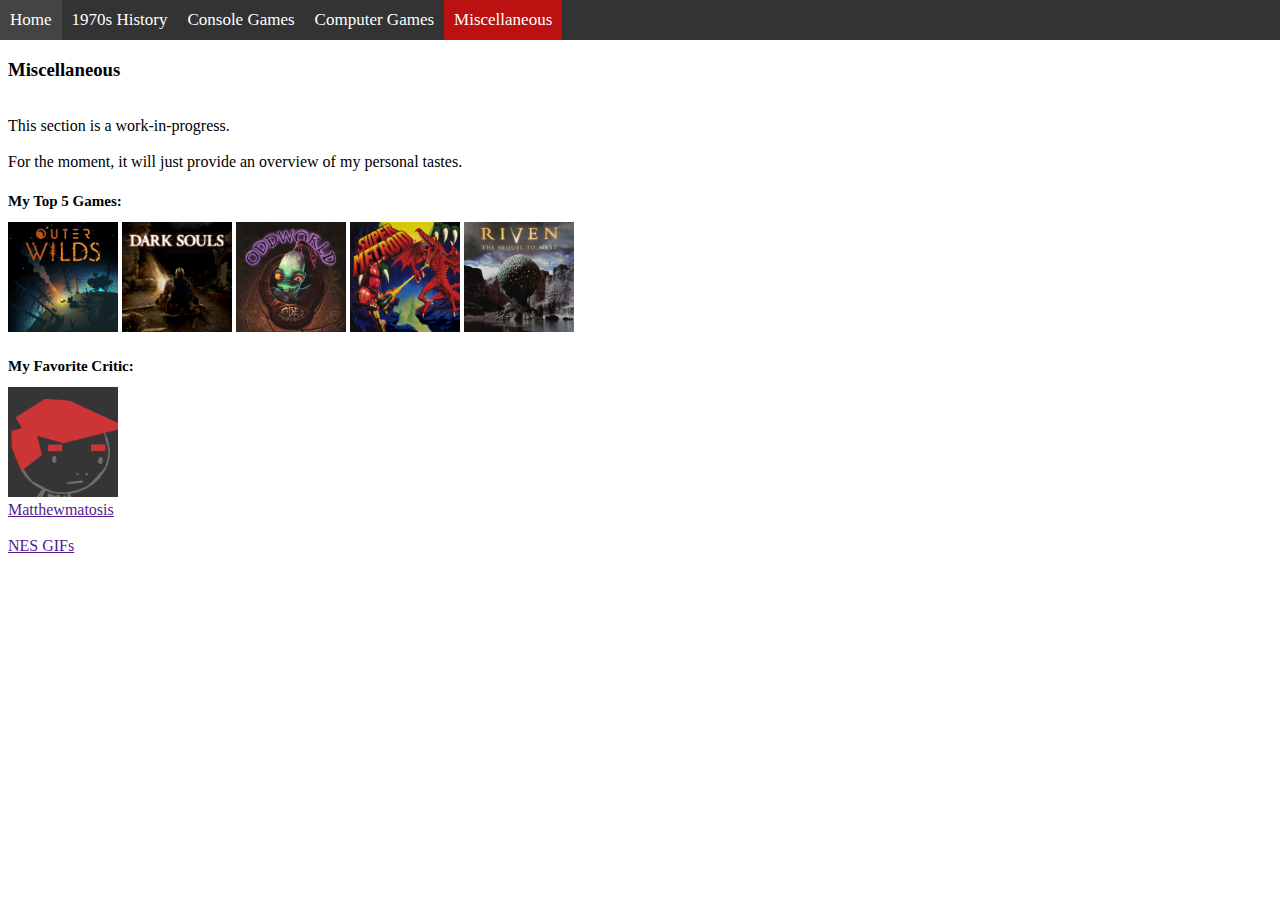
<file: misc.html>
<!DOCTYPE html>

<html lang="en">

<!-- https://gameshistory.github.io/misc -->

<head>
	<title>Miscellaneous</title>
	<link rel="stylesheet" href="style.css">
</head>

<body>

<div class="navbar">
	<a href="/">Home</a>
	<a href="history.html">1970s History</a>
	<a href="console.html">Console Games</a>
	<a href="computer.html">Computer Games</a>
	<a href="misc.html" class="active">Miscellaneous</a>
</div>

<div class="body">

<h3>Miscellaneous</h3>

<p>
	This section is a work-in-progress.

	For the moment, it will just provide an overview of my personal tastes.

</p>
	<h4>My Top 5 Games:</h4>
	<img src="img/misc/1.png" width="110">
	<img src="img/misc/2.png" width="110">
	<img src="img/misc/3.png" width="110">
	<img src="img/misc/4.png" width="110">
	<img src="img/misc/5.png" width="110"><br><br>

	<h4>My Favorite Critic:</h4>
	<img src="img/misc/matt.png" width="110"><br>
	<a href="https://www.youtube.com/user/Matthewmatosis/videos">Matthewmatosis</a><br><br>

	<a href="gifs.html">NES GIFs</a>
</div>

</body>

</html>
</file>
<file: style.css>
a:link{color:#551A8B;} 
a:visited{color:#551A8B;} 
a:hover{color:brown;}

p{white-space:pre-line; margin:0px; font-family:'Calibri'}
p:first-line {line-height:0;}

h4{margin-top: 4px; margin-bottom: 12px; font-size: 15px;}

table, th, td{
    border-collapse:collapse;
    border: 1px solid black;
    vertical-align: top;
    padding: 8px;
}

td:first-child{width:1px;}


body{margin: 0;font-family: 'Cambria';}

.body{margin: 8px; }

.navbar {
    background-color: #333;
    font-size: 0px;
}

.navbar a {
    display: inline-block;
    text-decoration: none;
    color: white;
    font-size: 17px;
    padding: 10px;
}
.navbar a:hover {background-color: #444;}
.navbar a.active {background-color: #b11;}

@media screen and (max-width: 600px) {
    .navbar a {display: block;}
}


.filteredtable tbody tr, .tablefilter{display:none;}

#nes.tablefilter:checked ~ table tbody tr.nes,
#sms.tablefilter:checked ~ table tbody tr.sms,
#gen.tablefilter:checked ~ table tbody tr.gen,
#tg16.tablefilter:checked ~ table tbody tr.tg16,
#snes.tablefilter:checked ~ table tbody tr.snes,
#gb.tablefilter:checked ~ table tbody tr.gb,
#msx2.tablefilter:checked ~ table tbody tr.msx2,
#c64.tablefilter:checked ~ table tbody tr.c64,
#dos.tablefilter:checked ~ table tbody tr.dos,
#a8.tablefilter:checked ~ table tbody tr.a8,
#c64-retro.tablefilter:checked ~ table tbody tr.c64-retro
{
    display:table-row;
}

.tablefilter + label {
    cursor: pointer;
    background-color: #333;
    color: #fff;
    padding: 5px;
}

.tablefilter:checked + label {
    background-color: #b11;
}
</file>
